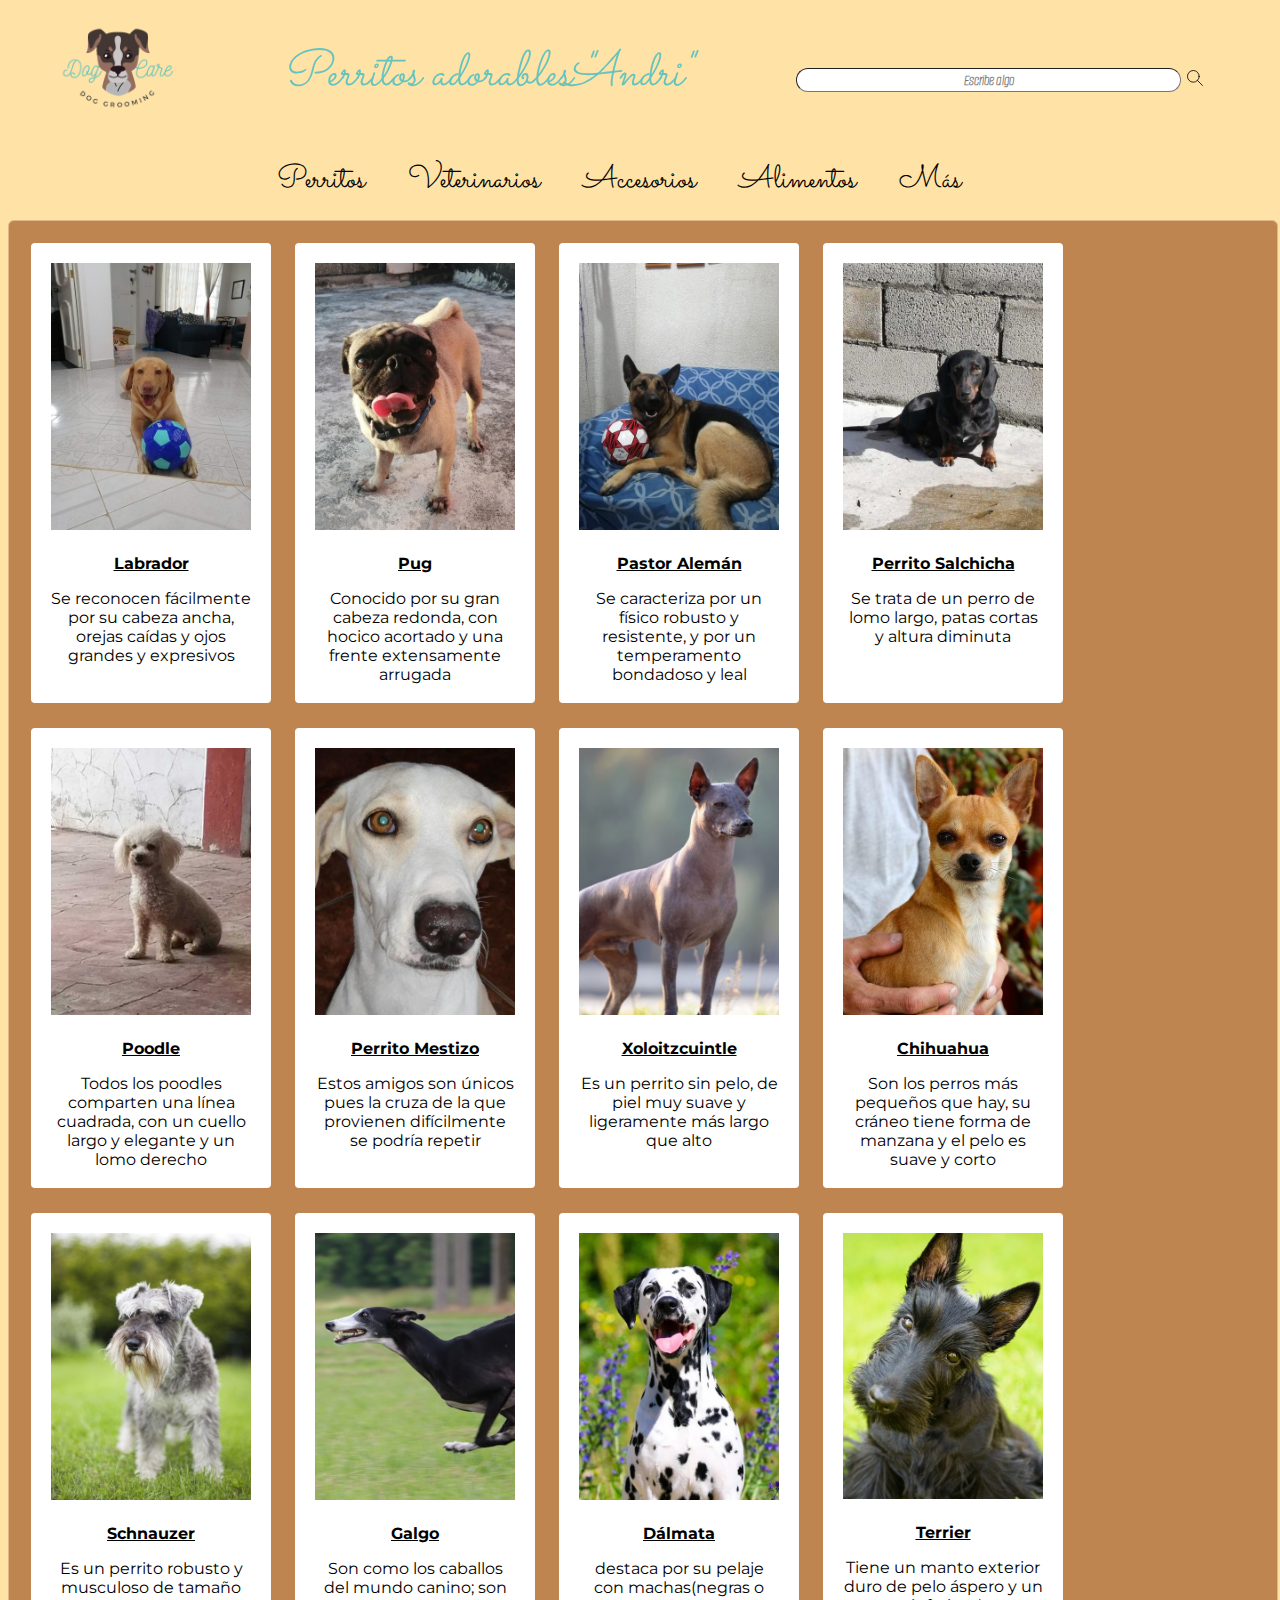
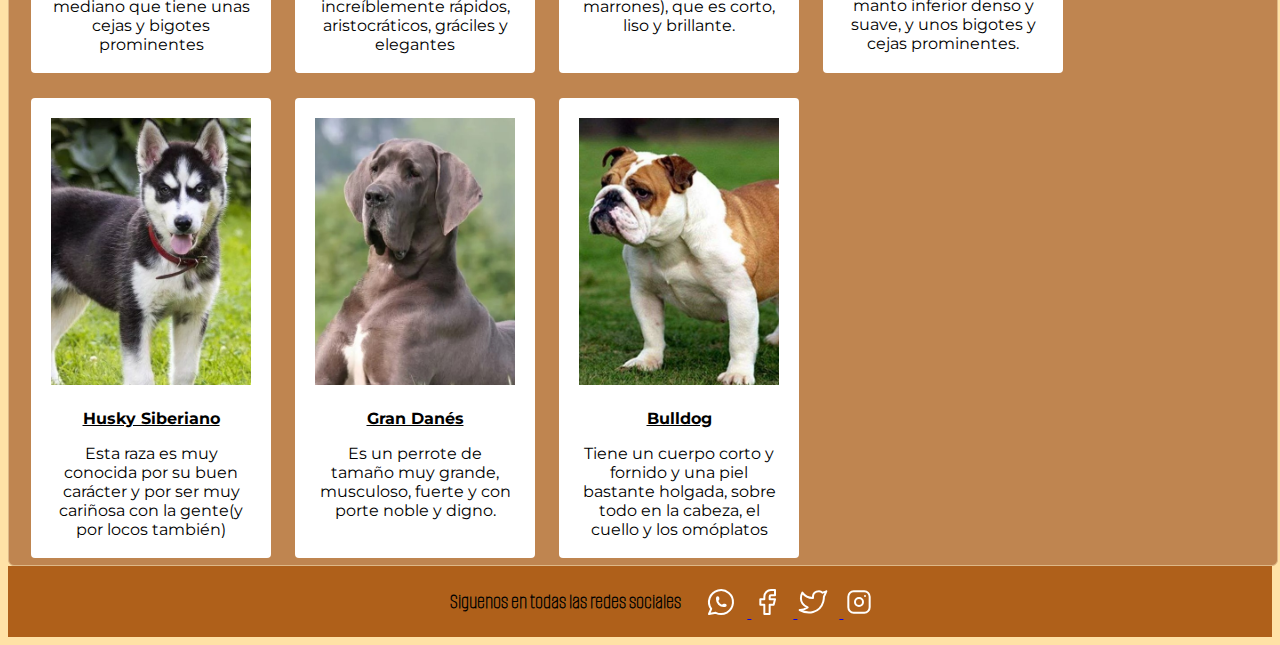
<file: index.html>
<!DOCTYPE html>
<html lang="es">
    <head>
        <meta charset="UTF-8">
        <title>Pagina-Perritos</title>
        <link rel="preconnect" href="https://fonts.googleapis.com">
        <link rel="preconnect" href="https://fonts.gstatic.com" crossorigin>
        <link href="https://fonts.googleapis.com/css2?family=Sacramento&display=swap" rel="stylesheet">
        <link href="https://fonts.googleapis.com/css2?family=Alumni+Sans+Pinstripe&display=swap" rel="stylesheet">
        <link href="https://fonts.googleapis.com/css2?family=Alumni+Sans+Pinstripe&family=Montserrat:wght@200&family=Sacramento&display=swap" rel="stylesheet">
        <link rel="stylesheet" href="style.css">
    </head>
    <body>
        <header>
            <img src="logo.png" alt="Logo de la Pagina">
            <h1 class="titulo-inicial">Perritos adorables "Andri"</h1>
            <input type="text" class="busqueda" placeholder="Escribe algo">
            <svg xmlns="http://www.w3.org/2000/svg" class="icon icon-tabler icon-tabler-search" width="20" height="20" viewBox="0 0 24 24" stroke-width="1" stroke="#000000" fill="none" stroke-linecap="round" stroke-linejoin="round">
                <path stroke="none" d="M0 0h24v24H0z" fill="none"/>
                <circle cx="10" cy="10" r="7" />
                <line x1="21" y1="21" x2="15" y2="15" />
              </svg>
            <nav>
                <ul>
                    <li><a href="index.html">Perritos</a></li>
                    <li><a href="veterinarios.html">Veterinarios</a></li>
                    <li><a href="accesorios.html">Accesorios</a></li>
                    <li><a href="alimentos.html">Alimentos</a></li>
                    <li><a href="MasExtra.html">Más</a></li>
                </ul>
            </nav>
        </header>
        <main>
            <section class="Galeria">
              <div class="tarjeta">
                <img src="imagenes/Labrador.jpg" alt="Max" class="foto">
                <div class="pie">
                  <p><a href="https://www.purina.es/encuentra-mascota/razas-de-perro/labrador-retriever#:~:text=El%20labrador%20es%20un%20perro,negro%20liso%2C%20amarillo%20o%20marr%C3%B3n.">Labrador</a></p>
                  <p>Se reconocen fácilmente por su cabeza ancha, orejas caídas y ojos grandes y expresivos</p>
                </div>
              </div>
              <div class="tarjeta">
                <img src="imagenes/Nina.jpg" alt="Nina" class="foto">
                <div class="pie">
                  <p><a href="https://www.purina-latam.com/cl/purina/nota/perros/caracteristicas-y-curiosidades-de-los-pug#:~:text=El%20Pug%20es%20encantador%2C%20travieso%20y%20cari%C3%B1oso.&text=Aunque%20el%20Pug%20suelta%20pelo,pelaje%20con%20el%20mejor%20aspecto.&text=Sus%20ojos%20suelen%20traerles%20problemas,%C3%BAlceras%20corneales%20y%20ojo%20seco.">Pug</a></p>
                  <p>Conocido por su gran cabeza redonda, con hocico acortado y una frente extensamente arrugada</p>
                </div>
              </div>
              <div class="tarjeta">
                <img src="imagenes/Pastor_aleman.jpg" alt="Thiago" class="foto">
                <div class="pie">
                  <p><a href="https://www.purina.es/encuentra-mascota/razas-de-perro/pastor-aleman#:~:text=Formado%20a%20partir%20de%20diferentes,alem%C3%A1n%20especializado%20en%20esta%20raza.">Pastor Alemán</a></p>
                  <p>Se caracteriza por un físico robusto y resistente, y por un temperamento bondadoso y leal</p>
                </div>
              </div>
              <div class="tarjeta">
                <img src="imagenes/Salchicha.jpg" alt="Misdy" class="foto">
                <div class="pie">
                  <p><a href="https://www.purina-latam.com/mx/purina/nota/perros/dachshund-perro-salchicha#:~:text=Se%20trata%20de%20un%20perro,y%20puede%20presentar%20diversos%20colores.">Perrito Salchicha</a></p>
                  <p>Se trata de un perro de lomo largo, patas cortas y altura diminuta</p>
                </div>
              </div>
              <div class="tarjeta">
                <img src="imagenes/Poddle.jpg" alt="Arenita" class="foto">
                <div class="pie">
                  <p><a href="https://www.purina-latam.com/mx/purina/nota/perros/que-sabes-de-los-perros-poodle">Poodle</a></p>
                  <p>Todos los poodles comparten una línea cuadrada, con un cuello largo y elegante y un lomo derecho</p>
                </div>
              </div>
              <div class="tarjeta">
                <img src="imagenes/holly.jpg" alt="Hollay" class="foto">
                <div class="pie">
                  <p><a href="https://www.purina-latam.com/mx/purina/nota/perros/perros-mestizos-amor-y-responsabilidad">Perrito Mestizo</a></p>
                  <p>Estos amigos son únicos pues la cruza de la que provienen difícilmente se podría repetir</p>
                </div>
              </div>
              <div class="tarjeta">
                <img src="imagenes/xolozcuin.jpeg" alt="Xoloitzcuintle" class="foto">
                <div class="pie">
                  <p><a href="https://www.purina.es/encuentra-mascota/razas-de-perro/xoloitzcuintle-mediano">Xoloitzcuintle</a></p>
                  <p>Es un perrito sin pelo, de piel muy suave y ligeramente más largo que alto</p>
                </div>
              </div>
              <div class="tarjeta">
                <img src="imagenes/chihuahua.jpg" alt="Chihuahua" class="foto">
                <div class="pie">
                  <p><a href="https://www.purina.es/encuentra-mascota/razas-de-perro/chihuahua-de-pelo-suave">Chihuahua</a></p>
                  <p>Son los perros más pequeños que hay, su cráneo tiene forma de manzana y el pelo es suave y corto</p>
                </div>
              </div>
              <div class="tarjeta">
                <img src="imagenes/snauser.jpg" alt="Schnauzer" class="foto">
                <div class="pie">
                  <p><a href="https://www.purina.es/encuentra-mascota/razas-de-perro/schnauzer-estandar">Schnauzer</a></p>
                  <p>Es un perrito robusto y musculoso de tamaño mediano que tiene unas cejas y bigotes prominentes</p>
                </div>
              </div>
              <div class="tarjeta">
                <img src="imagenes/galgo.jpg" alt="Galgo" class="foto">
                <div class="pie">
                  <p><a href="https://www.purina.es/encuentra-mascota/razas-de-perro/galgo">Galgo</a></p>
                  <p>Son como los caballos del mundo canino; son increíblemente rápidos, aristocráticos, gráciles y elegantes</p>
                </div>
              </div>
              <div class="tarjeta">
                <img src="imagenes/dalmata.jpeg" alt="Dálmata" class="foto">
                <div class="pie">
                  <p><a href="https://www.purina.es/encuentra-mascota/razas-de-perro/dalmata">Dálmata</a></p>
                  <p>destaca por su pelaje con machas(negras o marrones), que es corto, liso y brillante.</p>
                </div>
              </div>
              <div class="tarjeta">
                <img src="imagenes/terri.jpg" alt="Terrier" class="foto">
                <div class="pie">
                  <p><a href="https://www.purina.es/encuentra-mascota/razas-de-perro/terrier-escoces">Terrier</a></p>
                  <p>Tiene un manto exterior duro de pelo áspero y un manto inferior denso y suave, y unos bigotes y cejas prominentes.</p>
                </div>
              </div>
              <div class="tarjeta">
                <img src="imagenes/husky.jpeg" alt="Husky" class="foto">
                <div class="pie">
                  <p><a href="https://www.purina.es/encuentra-mascota/razas-de-perro/husky-siberiano">Husky Siberiano</a></p>
                  <p>Esta raza es muy conocida por su buen carácter y por ser muy cariñosa con la gente(y por locos también)</p>
                </div>
              </div>
              <div class="tarjeta">
                <img src="imagenes/gran_danes.jpeg" alt="Gran danés" class="foto">
                <div class="pie">
                  <p><a href="https://www.purina.es/encuentra-mascota/razas-de-perro/gran-danes">Gran Danés</a></p>
                  <p>Es un perrote de tamaño muy grande, musculoso, fuerte y con porte noble y digno.</p>
                </div>
              </div>
              <div class="tarjeta">
                <img src="imagenes/bulldog.jpg" alt="Bulldog" class="foto">
                <div class="pie">
                  <p><a href="https://www.purina.es/encuentra-mascota/razas-de-perro/bulldog#:~:text=El%20Bulldog%20tiene%20un%20cuerpo,cualquiera%20de%20los%20colores%20anteriores.">Bulldog</a></p>
                  <p>Tiene un cuerpo corto y fornido y una piel bastante holgada, sobre todo en la cabeza, el cuello y los omóplatos</p>
                </div>
              </div>
            </section>
        </main>

        <footer>
            <p>Siguenos en todas las redes sociales</p>
             <!--whats-->
            <a href="https://www.whatsapp.com/?lang=es">
             <svg  xmlns="http://www.w3.org/2000/svg" class="icon icon-tabler icon-tabler-brand-whatsapp" width="32" height="32" viewBox="0 0 24 24" stroke-width="1.5" stroke="#ffffff" fill="none" stroke-linecap="round" stroke-linejoin="round">
                <path stroke="none" d="M0 0h24v24H0z" fill="none"/>
                <path d="M3 21l1.65 -3.8a9 9 0 1 1 3.4 2.9l-5.05 .9" />
                <path d="M9 10a0.5 .5 0 0 0 1 0v-1a0.5 .5 0 0 0 -1 0v1a5 5 0 0 0 5 5h1a0.5 .5 0 0 0 0 -1h-1a0.5 .5 0 0 0 0 1" />
              </svg>
            </a>
              <!--fabebook-->
            <a href="https://www.facebook.com/andrea.tovar.184">
              <svg xmlns="http://www.w3.org/2000/svg" class="icon icon-tabler icon-tabler-brand-facebook" width="32" height="32" viewBox="0 0 24 24" stroke-width="1.5" stroke="#ffffff" fill="none" stroke-linecap="round" stroke-linejoin="round">
                <path stroke="none" d="M0 0h24v24H0z" fill="none"/>
                <path d="M7 10v4h3v7h4v-7h3l1 -4h-4v-2a1 1 0 0 1 1 -1h3v-4h-3a5 5 0 0 0 -5 5v2h-3" />
              </svg>
            </a>
              <!--twitteer-->
            <a href="https://twitter.com/?lang=es">
              <svg xmlns="http://www.w3.org/2000/svg" class="icon icon-tabler icon-tabler-brand-twitter" width="32" height="32" viewBox="0 0 24 24" stroke-width="1.5" stroke="#ffffff" fill="none" stroke-linecap="round" stroke-linejoin="round">
                <path stroke="none" d="M0 0h24v24H0z" fill="none"/>
                <path d="M22 4.01c-1 .49 -1.98 .689 -3 .99c-1.121 -1.265 -2.783 -1.335 -4.38 -.737s-2.643 2.06 -2.62 3.737v1c-3.245 .083 -6.135 -1.395 -8 -4c0 0 -4.182 7.433 4 11c-1.872 1.247 -3.739 2.088 -6 2c3.308 1.803 6.913 2.423 10.034 1.517c3.58 -1.04 6.522 -3.723 7.651 -7.742a13.84 13.84 0 0 0 .497 -3.753c-.002 -.249 1.51 -2.772 1.818 -4.013z" />
              </svg>
            </a>
              <!--instagram-->
            <a href="https://www.instagram.com/adrian.e_sosa/?hl=es">
              <svg xmlns="http://www.w3.org/2000/svg" class="icon icon-tabler icon-tabler-brand-instagram" width="32" height="32" viewBox="0 0 24 24" stroke-width="1.5" stroke="#ffffff" fill="none" stroke-linecap="round" stroke-linejoin="round">
                <path stroke="none" d="M0 0h24v24H0z" fill="none"/>
                <rect x="4" y="4" width="16" height="16" rx="4" />
                <circle cx="12" cy="12" r="3" />
                <line x1="16.5" y1="7.5" x2="16.5" y2="7.501" />
              </svg>
            </a>
        </footer>
    </body>
</html>
</file>
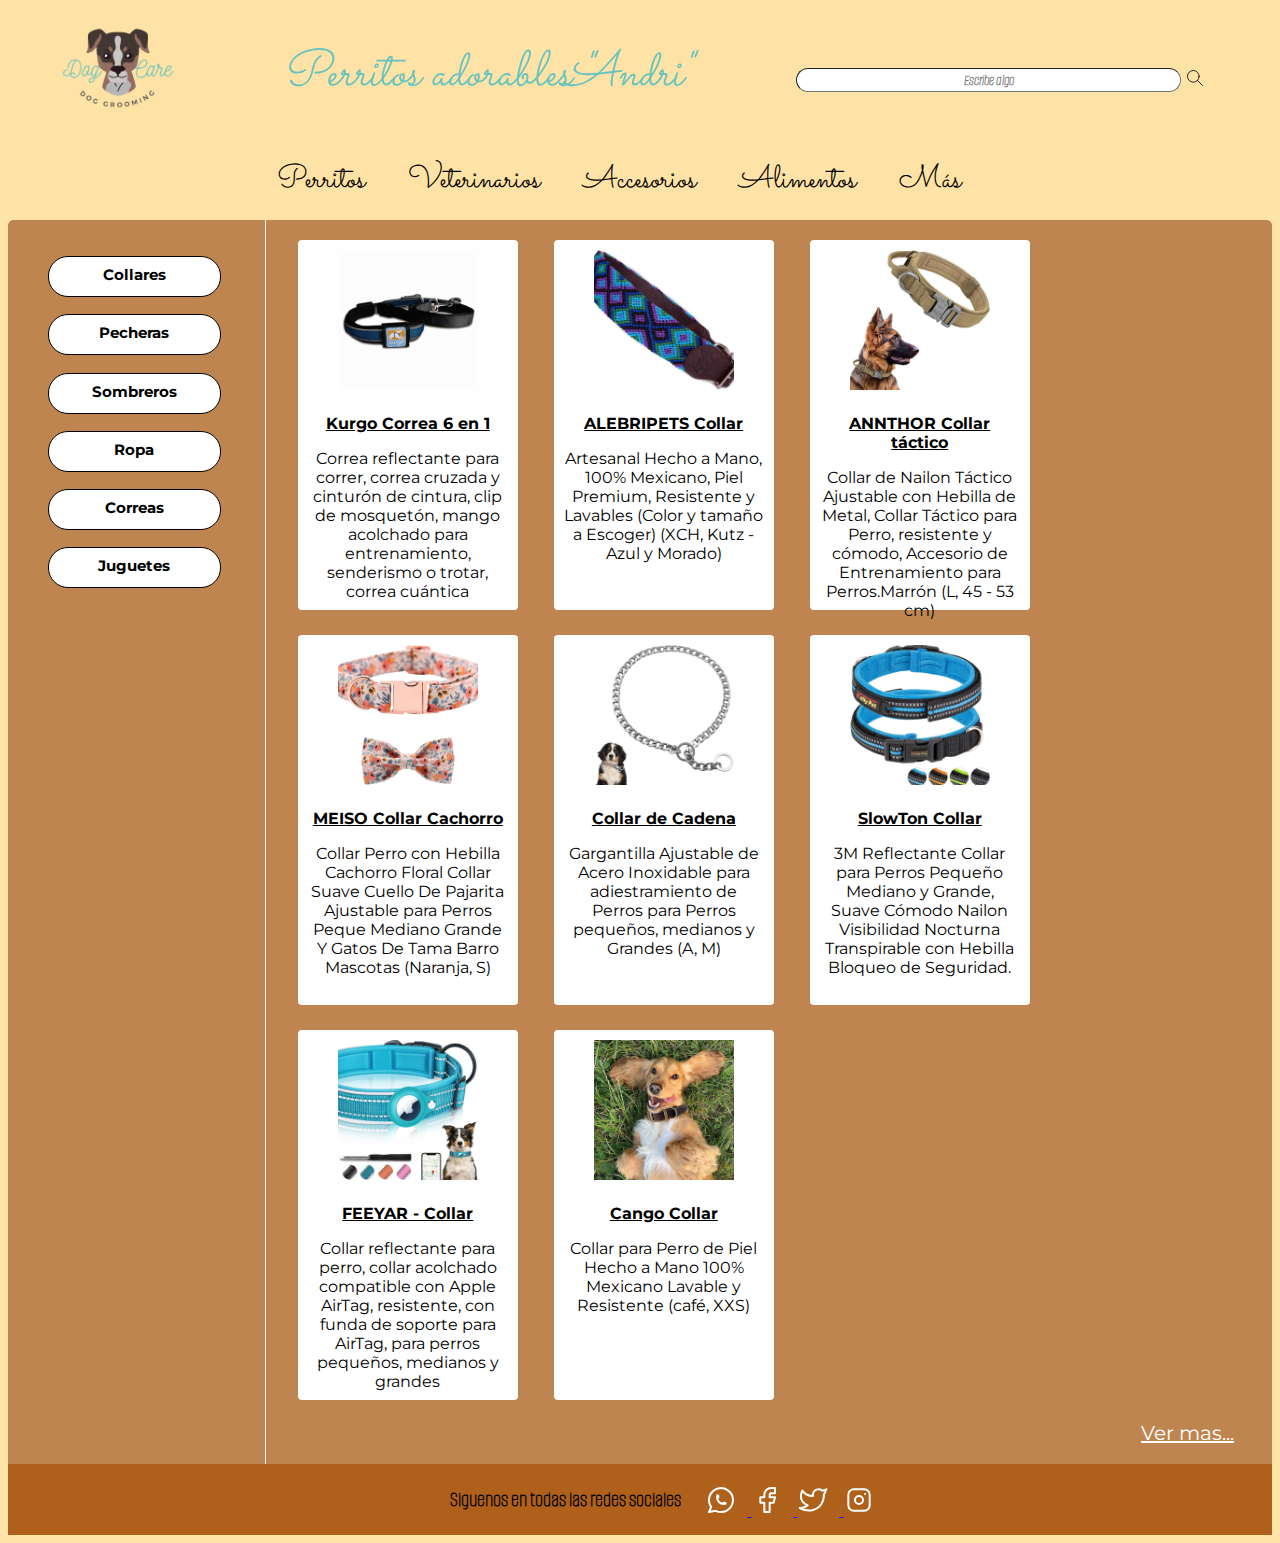
<file: accesorios.html>
<!DOCTYPE html>
<html lang="es">
    <head>
        <meta charset="UTF-8">
        <title>Perritos-Accesorios</title>
        <link rel="preconnect" href="https://fonts.googleapis.com">
        <link rel="preconnect" href="https://fonts.gstatic.com" crossorigin>
        <link href="https://fonts.googleapis.com/css2?family=Sacramento&display=swap" rel="stylesheet">
        <link href="https://fonts.googleapis.com/css2?family=Alumni+Sans+Pinstripe&display=swap" rel="stylesheet">
        <link href="https://fonts.googleapis.com/css2?family=Alumni+Sans+Pinstripe&family=Montserrat:wght@200&family=Sacramento&display=swap" rel="stylesheet">
        <link rel="stylesheet" href="style.css">
    </head>
    <body>
        <header>
            <img src="logo.png" alt="Logo de la Pagina">
            <h1 class="titulo-inicial">Perritos adorables "Andri"</h1>
            <input type="text" class="busqueda" placeholder="Escribe algo">
            <svg xmlns="http://www.w3.org/2000/svg" class="icon icon-tabler icon-tabler-search" width="20" height="20" viewBox="0 0 24 24" stroke-width="1" stroke="#000000" fill="none" stroke-linecap="round" stroke-linejoin="round">
                <path stroke="none" d="M0 0h24v24H0z" fill="none"/>
                <circle cx="10" cy="10" r="7" />
                <line x1="21" y1="21" x2="15" y2="15" />
              </svg>
            <nav>
                <ul>
                    <li><a href="index.html">Perritos</a></li>
                    <li><a href="veterinarios.html">Veterinarios</a></li>
                    <li><a href="accesorios.html">Accesorios</a></li>
                    <li><a href="alimentos.html">Alimentos</a></li>
                    <li><a href="MasExtra.html">Más</a></li>
                </ul>
            </nav>
        </header>
        <main class="boxMain">
            <div class="espacio">
                <div class="menun">
                    <ul>
                      <li><a href="accesorios.html">Collares</a></li>
                      <li><a href="accesorios_pecheras.html">Pecheras</a></li>
                      <li><a href="accesorios_sombreros.html">Sombreros</a></li>
                      <li><a href="accesorios_ropa.html">Ropa</a></li>
                      <li><a href="accesorios_correa.html">Correas</a></li>
                      <li><a href="accesorios_juguetes.html">Juguetes</a></li>
                    </ul>
                </div>
                <div class="ola">
                  <div class="tarjeta_collar">
                    <img src="accesorios/collar1.jpg" alt="Collares" class="foto_collar">
                    <div class="pie_collar">
                      <p><a href="https://www.amazon.com.mx/Kurgo-Quantum-Reflective-Adjustable-Anaranjado/dp/B003NSCCMA">Kurgo Correa 6 en 1</a></p>
                      <p>Correa reflectante para correr, correa cruzada y cinturón de cintura, clip de mosquetón, mango acolchado para entrenamiento, senderismo o trotar, correa cuántica</p>
                    </div>
                  </div>
                  <div class="tarjeta_collar">
                    <img src="accesorios/collar2.jpg" alt="Collares" class="foto_collar">
                    <div class="pie_collar">
                      <p><a href="https://www.amazon.com.mx/dp/B083LSG6Y3/ref=redir_mobile_desktop?_encoding=UTF8&aaxitk=f81abedccdd00a55164479090414e604&content-id=amzn1.sym.e3522b6d-46ad-4dc3-8783-9d576368f1ca%3Aamzn1.sym.e3522b6d-46ad-4dc3-8783-9d576368f1ca&hsa_cr_id=8657493090601&pd_rd_plhdr=t&pd_rd_r=8915bc02-9820-45ee-b433-bf38a3cf7115&pd_rd_w=h27Om&pd_rd_wg=pGPyq&qid=1661990297&ref_=sbx_be_s_sparkle_lsi4d_asin_2_title&sr=1-3-a094db1c-5033-42c6-82a2-587d01f975e8">ALEBRIPETS Collar</a></p>
                      <p>Artesanal Hecho a Mano, 100% Mexicano, Piel Premium, Resistente y Lavables (Color y tamaño a Escoger) (XCH, Kutz - Azul y Morado)</p>
                    </div>
                  </div>
                  <div class="tarjeta_collar">
                    <img src="accesorios/collar3.jpg" alt="Collares" class="foto_collar">
                    <div class="pie_collar">
                      <p><a href="https://www.amazon.com.mx/ANNTHOR-Ajustable-resistente-Accesorio-Entrenamiento/dp/B09LVH8NPW/ref=sr_1_1?__mk_es_MX=%C3%85M%C3%85%C5%BD%C3%95%C3%91&crid=2GBVRNF9UK92P&keywords=collar+perro&qid=1661990297&s=pet-supplies&sprefix=collar+perro%2Cpets%2C172&sr=1-1">ANNTHOR Collar táctico</a></p>
                      <p>Collar de Nailon Táctico Ajustable con Hebilla de Metal, Collar Táctico para Perro, resistente y cómodo, Accesorio de Entrenamiento para Perros.Marrón (L, 45 - 53 cm)</p>
                    </div>
                  </div>
                  <div class="tarjeta_collar">
                    <img src="accesorios/collar4.jpg" alt="Collares" class="foto_collar">
                    <div class="pie_collar">
                      <p><a href="https://www.amazon.com.mx/MEISO-Collares-Cachorros-Cachorro-Ajustable/dp/B095JQP9QH/ref=sr_1_7?__mk_es_MX=%C3%85M%C3%85%C5%BD%C3%95%C3%91&crid=2GBVRNF9UK92P&keywords=collar+perro&qid=1661990297&s=pet-supplies&sprefix=collar+perro%2Cpets%2C172&sr=1-7">MEISO Collar Cachorro</a></p>
                      <p>Collar Perro con Hebilla Cachorro Floral Collar Suave Cuello De Pajarita Ajustable para Perros Peque Mediano Grande Y Gatos De Tama Barro Mascotas (Naranja, S)</p>
                    </div>
                  </div>
                  <div class="tarjeta_collar">
                    <img src="accesorios/collar5.jpg" alt="Collares" class="foto_collar">
                    <div class="pie_collar">
                      <p><a href="https://www.amazon.com.mx/adiestramiento-Gargantilla-Ajustable-Inoxidable-peque%C3%B1os/dp/B09J8LBVP6/ref=sr_1_9?__mk_es_MX=%C3%85M%C3%85%C5%BD%C3%95%C3%91&crid=2GBVRNF9UK92P&keywords=collar+perro&qid=1661990297&s=pet-supplies&sprefix=collar+perro%2Cpets%2C172&sr=1-9">Collar de Cadena</a></p>
                      <p>Gargantilla Ajustable de Acero Inoxidable para adiestramiento de Perros para Perros pequeños, medianos y Grandes (A, M)</p>
                    </div>
                  </div>
                  <div class="tarjeta_collar">
                    <img src="accesorios/collar6.jpg" alt="Collares" class="foto_collar">
                    <div class="pie_collar">
                      <p><a href="https://www.amazon.com.mx/SlowTon-Ajustable-Reflectante-Visibilidad-Transpirable/dp/B09GW1FYBY/ref=d_pb_allspark_dp_sims_pao_desktop_session_based_sccl_2_4/141-7676763-1953229?pd_rd_w=fc5Jp&content-id=amzn1.sym.149331ea-1901-4cd1-b5db-ec38af41db26&pf_rd_p=149331ea-1901-4cd1-b5db-ec38af41db26&pf_rd_r=RNQ9CHEGDZEDFNP6A1AT&pd_rd_wg=TDKgi&pd_rd_r=bb706c11-8b0e-4e3e-a586-a7e860691338&pd_rd_i=B09GW1FYBY&psc=1">SlowTon Collar</a></p>
                      <p>3M Reflectante Collar para Perros Pequeño Mediano y Grande, Suave Cómodo Nailon Visibilidad Nocturna Transpirable con Hebilla Bloqueo de Seguridad.</p>
                    </div>
                  </div>
                  <div class="tarjeta_collar">
                    <img src="accesorios/collar7.jpg" alt="Collares" class="foto_collar">
                    <div class="pie_collar">
                      <p><a href="https://www.amazon.com.mx/FEEYAR-reflectante-resistente-accesorios-ajustables/dp/B09H7QBM3C/ref=zg_bs_12478595011_sccl_40/141-7676763-1953229?pd_rd_i=B099456BKD&psc=1">FEEYAR - Collar</a></p>
                      <p>Collar reflectante para perro, collar acolchado compatible con Apple AirTag, resistente, con funda de soporte para AirTag, para perros pequeños, medianos y grandes</p>
                    </div>
                  </div>
                  <div class="tarjeta_collar">
                    <img src="accesorios/collar8.jpg" alt="Collares" class="foto_collar">
                    <div class="pie_collar">
                      <p><a href="https://www.amazon.com.mx/Cango-Collar-Mexicano-Lavable-Resistente/dp/B08XS5PBS2/ref=zg_bs_12478595011_sccl_45/141-7676763-1953229?pd_rd_i=B0997FVSBT&psc=1">Cango Collar</a></p>
                      <p>Collar para Perro de Piel Hecho a Mano 100% Mexicano Lavable y Resistente (café, XXS)</p>
                    </div>
                  </div>
                  <p><a class="verMasCollares" href="https://www.amazon.com.mx/s?k=collar+para+perro&sprefix=colla%2Caps%2C157&ref=nb_sb_ss_ts-doa-p_1_5">Ver mas...</a></p>
                </div>
            </div>
        </main>
        <footer>
            <p>Siguenos en todas las redes sociales</p>
             <!--whats-->
            <a href="https://www.whatsapp.com/?lang=es">
             <svg  xmlns="http://www.w3.org/2000/svg" class="icon icon-tabler icon-tabler-brand-whatsapp" width="32" height="32" viewBox="0 0 24 24" stroke-width="1.5" stroke="#ffffff" fill="none" stroke-linecap="round" stroke-linejoin="round">
                <path stroke="none" d="M0 0h24v24H0z" fill="none"/>
                <path d="M3 21l1.65 -3.8a9 9 0 1 1 3.4 2.9l-5.05 .9" />
                <path d="M9 10a0.5 .5 0 0 0 1 0v-1a0.5 .5 0 0 0 -1 0v1a5 5 0 0 0 5 5h1a0.5 .5 0 0 0 0 -1h-1a0.5 .5 0 0 0 0 1" />
              </svg>
            </a>
              <!--fabebook-->
            <a href="https://www.facebook.com/andrea.tovar.184">
              <svg xmlns="http://www.w3.org/2000/svg" class="icon icon-tabler icon-tabler-brand-facebook" width="32" height="32" viewBox="0 0 24 24" stroke-width="1.5" stroke="#ffffff" fill="none" stroke-linecap="round" stroke-linejoin="round">
                <path stroke="none" d="M0 0h24v24H0z" fill="none"/>
                <path d="M7 10v4h3v7h4v-7h3l1 -4h-4v-2a1 1 0 0 1 1 -1h3v-4h-3a5 5 0 0 0 -5 5v2h-3" />
              </svg>
            </a>
              <!--twitteer-->
            <a href="https://twitter.com/?lang=es">
              <svg xmlns="http://www.w3.org/2000/svg" class="icon icon-tabler icon-tabler-brand-twitter" width="32" height="32" viewBox="0 0 24 24" stroke-width="1.5" stroke="#ffffff" fill="none" stroke-linecap="round" stroke-linejoin="round">
                <path stroke="none" d="M0 0h24v24H0z" fill="none"/>
                <path d="M22 4.01c-1 .49 -1.98 .689 -3 .99c-1.121 -1.265 -2.783 -1.335 -4.38 -.737s-2.643 2.06 -2.62 3.737v1c-3.245 .083 -6.135 -1.395 -8 -4c0 0 -4.182 7.433 4 11c-1.872 1.247 -3.739 2.088 -6 2c3.308 1.803 6.913 2.423 10.034 1.517c3.58 -1.04 6.522 -3.723 7.651 -7.742a13.84 13.84 0 0 0 .497 -3.753c-.002 -.249 1.51 -2.772 1.818 -4.013z" />
              </svg>
            </a>
              <!--instagram-->
            <a href="https://www.instagram.com/adrian.e_sosa/?hl=es">
              <svg xmlns="http://www.w3.org/2000/svg" class="icon icon-tabler icon-tabler-brand-instagram" width="32" height="32" viewBox="0 0 24 24" stroke-width="1.5" stroke="#ffffff" fill="none" stroke-linecap="round" stroke-linejoin="round">
                <path stroke="none" d="M0 0h24v24H0z" fill="none"/>
                <rect x="4" y="4" width="16" height="16" rx="4" />
                <circle cx="12" cy="12" r="3" />
                <line x1="16.5" y1="7.5" x2="16.5" y2="7.501" />
              </svg>
            </a>
        </footer>
    </body>
</html>
</file>
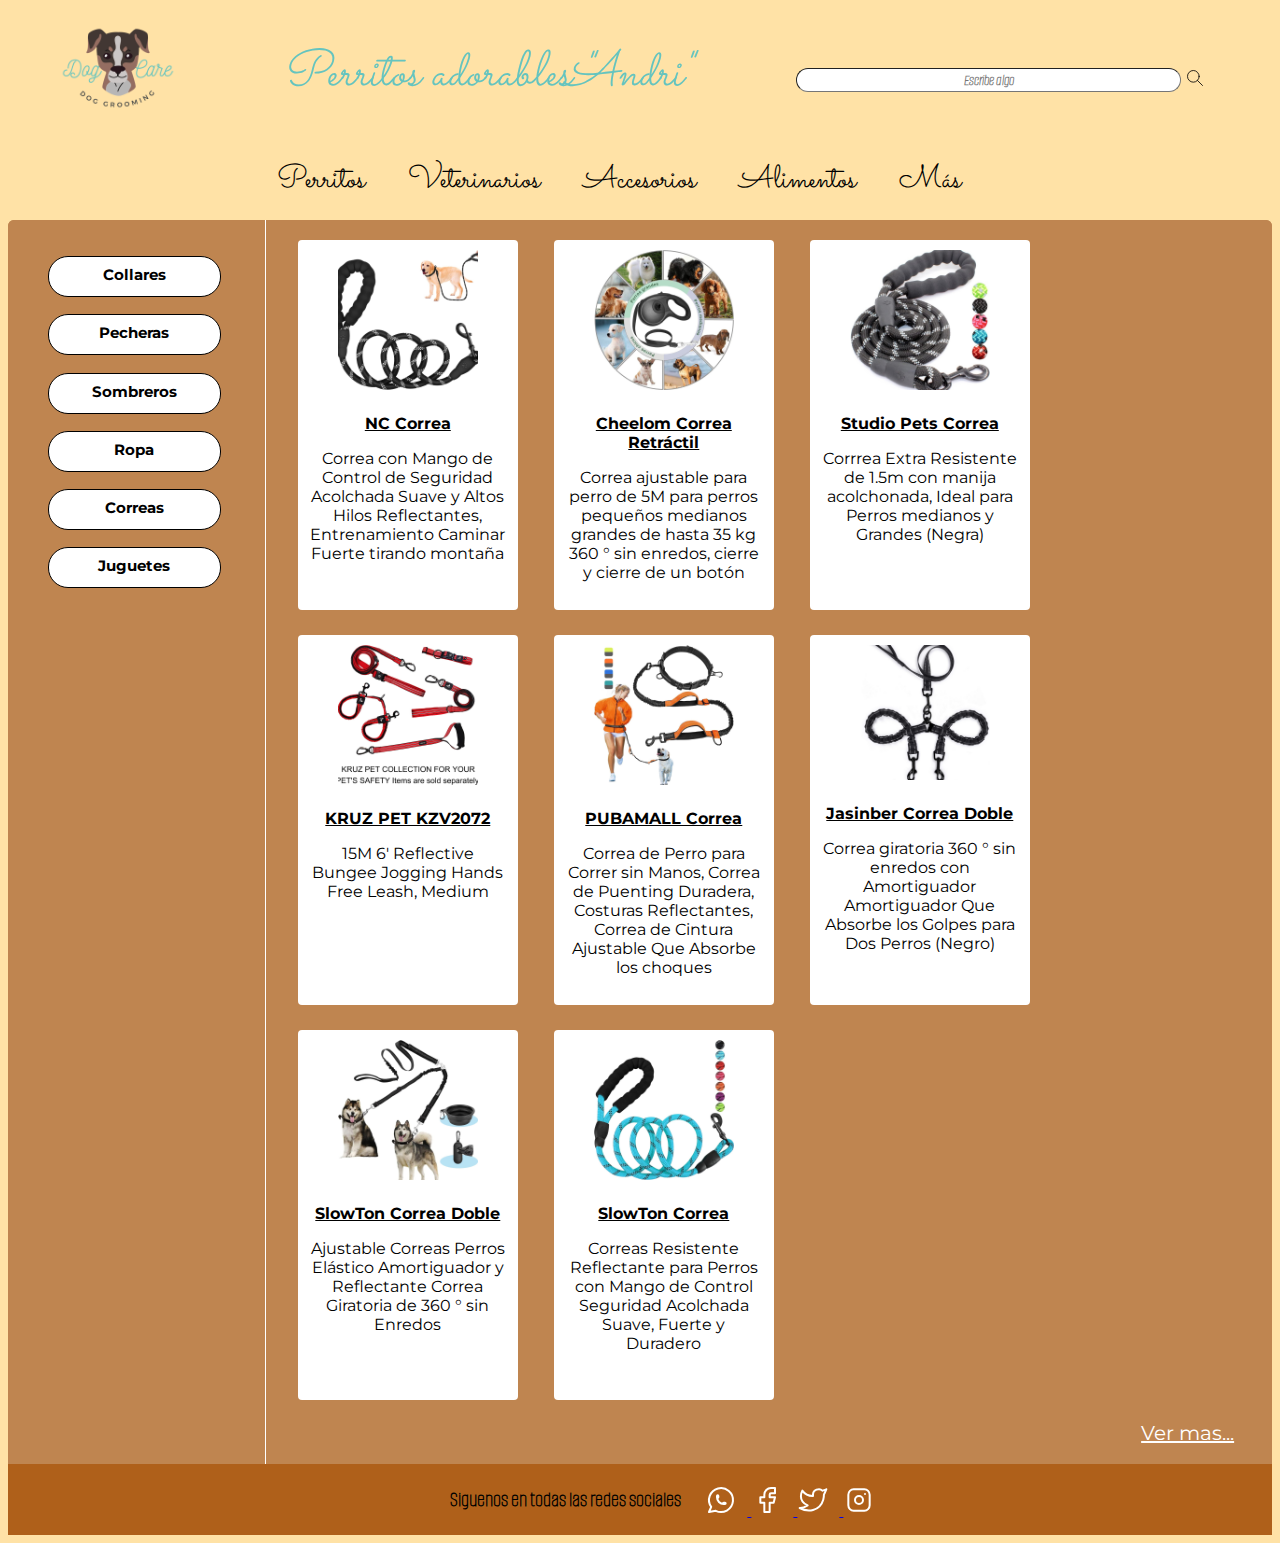
<file: accesorios_correa.html>
<!DOCTYPE html>
<html lang="es">
    <head>
        <meta charset="UTF-8">
        <title>Perritos-Correas</title>
        <link rel="preconnect" href="https://fonts.googleapis.com">
        <link rel="preconnect" href="https://fonts.gstatic.com" crossorigin>
        <link href="https://fonts.googleapis.com/css2?family=Sacramento&display=swap" rel="stylesheet">
        <link href="https://fonts.googleapis.com/css2?family=Alumni+Sans+Pinstripe&display=swap" rel="stylesheet">
        <link href="https://fonts.googleapis.com/css2?family=Alumni+Sans+Pinstripe&family=Montserrat:wght@200&family=Sacramento&display=swap" rel="stylesheet">
        <link rel="stylesheet" href="style.css">
    </head>
    <body>
        <header>
            <img src="logo.png" alt="Logo de la Pagina">
            <h1 class="titulo-inicial">Perritos adorables "Andri"</h1>
            <input type="text" class="busqueda" placeholder="Escribe algo">
            <svg xmlns="http://www.w3.org/2000/svg" class="icon icon-tabler icon-tabler-search" width="20" height="20" viewBox="0 0 24 24" stroke-width="1" stroke="#000000" fill="none" stroke-linecap="round" stroke-linejoin="round">
                <path stroke="none" d="M0 0h24v24H0z" fill="none"/>
                <circle cx="10" cy="10" r="7" />
                <line x1="21" y1="21" x2="15" y2="15" />
              </svg>
            <nav>
                <ul>
                    <li><a href="index.html">Perritos</a></li>
                    <li><a href="veterinarios.html">Veterinarios</a></li>
                    <li><a href="accesorios.html">Accesorios</a></li>
                    <li><a href="alimentos.html">Alimentos</a></li>
                    <li><a href="MasExtra.html">Más</a></li>
                </ul>
            </nav>
        </header>
        <main class="boxMain">
            <div class="espacio">
                <div class="menun">
                    <ul>
                      <li><a href="accesorios.html">Collares</a></li>
                      <li><a href="accesorios_pecheras.html">Pecheras</a></li>
                      <li><a href="accesorios_sombreros.html">Sombreros</a></li>
                      <li><a href="accesorios_ropa.html">Ropa</a></li>
                      <li><a href="accesorios_correa.html">Correas</a></li>
                      <li><a href="accesorios_juguetes.html">Juguetes</a></li>
                    </ul>
                </div>
                <div class="ola">
                  <div class="tarjeta_collar">
                    <img src="accesorios/correa1.jpg" alt="Correas" class="foto_collar">
                    <div class="pie_collar">
                      <p><a href="https://www.amazon.com.mx/Seguridad-Acolchada-Reflectantes-Entrenamiento-Escalada/dp/B098WSTZ8Q/ref=sr_1_1?keywords=correa%2Bpara%2Bperro&qid=1662074292&sprefix=correa%2Bp%2Caps%2C168&sr=8-1&th=1">NC Correa</a></p>
                      <p>Correa con Mango de Control de Seguridad Acolchada Suave y Altos Hilos Reflectantes, Entrenamiento Caminar Fuerte tirando montaña</p>
                    </div>
                  </div>
                  <div class="tarjeta_collar">
                    <img src="accesorios/correa2.jpg" alt="Correa" class="foto_collar">
                    <div class="pie_collar">
                      <p><a href="https://www.amazon.com.mx/Cheelom-Retr%C3%A1ctil-ajustable-dispensador-incluidas/dp/B07W98CD6J/ref=sr_1_2?keywords=correa+para+perro&qid=1662074292&smid=AUU6DY1M7SD1K&sprefix=correa+p%2Caps%2C168&sr=8-2">Cheelom Correa Retráctil</a></p>
                      <p>Correa ajustable para perro de 5M para perros pequeños medianos grandes de hasta 35 kg 360 ° sin enredos, cierre y cierre de un botón</p>
                    </div>
                  </div>
                  <div class="tarjeta_collar">
                    <img src="accesorios/correa3.jpg" alt="Correa" class="foto_collar">
                    <div class="pie_collar">
                      <p><a href="https://www.amazon.com.mx/Studio-pets-Resistente-acolchonada-medianos/dp/B07JJH9XXT/ref=sr_1_3?keywords=correa+para+perro&qid=1662074292&sprefix=correa+p%2Caps%2C168&sr=8-3">Studio Pets Correa</a></p>
                      <p>Corrrea Extra Resistente de 1.5m con manija acolchonada, Ideal para Perros medianos y Grandes (Negra)</p>
                    </div>
                  </div>
                  <div class="tarjeta_collar">
                    <img src="accesorios/correa4.jpg" alt="Correas" class="foto_collar">
                    <div class="pie_collar">
                      <p><a href="https://www.amazon.com.mx/KRUZ-PET-el%C3%A1stico-Reflectante-Correr/dp/B07FTPWQXX/ref=sxin_15_trfob_1_B07FTPWQXX?content-id=amzn1.sym.3d2b79a1-af9c-4951-b74d-01450e9e65a5%3Aamzn1.sym.3d2b79a1-af9c-4951-b74d-01450e9e65a5&cv_ct_cx=correa+para+perro&keywords=correa+para+perro&pd_rd_i=B07FTPWQXX&pd_rd_r=50d16d30-8c93-438a-b276-3715a0d331d7&pd_rd_w=D1TnW&pd_rd_wg=G7GMC&pf_rd_p=3d2b79a1-af9c-4951-b74d-01450e9e65a5&pf_rd_r=9E69YWWFE3XQS6A7PAFF&qid=1662074292&sprefix=correa+p%2Caps%2C168&sr=1-2-88885c67-3e9a-4f61-b390-265a2c73318e">KRUZ PET KZV2072</a></p>
                      <p>15M 6' Reflective Bungee Jogging Hands Free Leash, Medium</p>
                    </div>
                  </div>
                  <div class="tarjeta_collar">
                    <img src="accesorios/correa5.jpg" alt="Correa" class="foto_collar">
                    <div class="pie_collar">
                      <p><a href="https://www.amazon.com.mx/PUBAMALL-Correa-Perro-Correr-Manos/dp/B07FM48Q4Y/ref=sr_1_6?keywords=correa%2Bpara%2Bperro&qid=1662074292&sprefix=correa%2Bp%2Caps%2C168&sr=8-6&th=1">
                      PUBAMALL Correa</a></p>
                      <p>Correa de Perro para Correr sin Manos, Correa de Puenting Duradera, Costuras Reflectantes, Correa de Cintura Ajustable Que Absorbe los choques</p>
                    </div>
                  </div>
                  <div class="tarjeta_collar">
                    <img src="accesorios/correa6.jpg" alt="Correas" class="foto_collar">
                    <div class="pie_collar">
                      <p><a href="https://www.amazon.com.mx/Jasinber-giratoria-enredos-Amortiguador-Absorbe/dp/B07R3JSKPV/ref=sr_1_23?keywords=correa%2Bpara%2Bperro&qid=1662074292&sprefix=correa%2Bp%2Caps%2C168&sr=8-23&th=1">Jasinber Correa Doble</a></p>
                      <p>Correa giratoria 360 ° sin enredos con Amortiguador Amortiguador Que Absorbe los Golpes para Dos Perros (Negro)</p>
                    </div>
                  </div>
                  <div class="tarjeta_collar">
                    <img src="accesorios/correa7.jpg" alt="Correa" class="foto_collar">
                    <div class="pie_collar">
                      <p><a href="https://www.amazon.com.mx/SlowTon-Ajustable-Amortiguador-Reflectante-Dispensador/dp/B09K3W9Q2F/ref=sr_1_27?keywords=correa%2Bpara%2Bperro&qid=1662074292&sprefix=correa%2Bp%2Caps%2C168&sr=8-27&th=1">SlowTon Correa Doble</a></p>
                      <p>Ajustable Correas Perros Elástico Amortiguador y Reflectante Correa Giratoria de 360 ° sin Enredos</p>
                    </div>
                  </div>
                  <div class="tarjeta_collar">
                    <img src="accesorios/correa8.jpg" alt="Correas" class="foto_collar">
                    <div class="pie_collar">
                      <p><a href="https://www.amazon.com.mx/SlowTon-Resistente-Reflectante-Seguridad-Piezes-Azul/dp/B0B3J684TX/ref=zg_bs_12478801011_sccl_2/141-7676763-1953229?pd_rd_i=B07T87B159&th=1">
                        SlowTon Correa</a></p>
                      <p>Correas Resistente Reflectante para Perros con Mango de Control Seguridad Acolchada Suave, Fuerte y Duradero</p>
                    </div>
                  </div>
                  <p><a class="verMasCollares" href="https://www.amazon.com.mx/s?k=correa+para+perro&i=pets&sprefix=corre%2Cpets%2C169&ref=nb_sb_ss_ts-doa-p_1_5">Ver mas...</a></p>
                </div>
            </div>
        </main>
        <footer>
            <p>Siguenos en todas las redes sociales</p>
             <!--whats-->
            <a href="https://www.whatsapp.com/?lang=es">
             <svg  xmlns="http://www.w3.org/2000/svg" class="icon icon-tabler icon-tabler-brand-whatsapp" width="32" height="32" viewBox="0 0 24 24" stroke-width="1.5" stroke="#ffffff" fill="none" stroke-linecap="round" stroke-linejoin="round">
                <path stroke="none" d="M0 0h24v24H0z" fill="none"/>
                <path d="M3 21l1.65 -3.8a9 9 0 1 1 3.4 2.9l-5.05 .9" />
                <path d="M9 10a0.5 .5 0 0 0 1 0v-1a0.5 .5 0 0 0 -1 0v1a5 5 0 0 0 5 5h1a0.5 .5 0 0 0 0 -1h-1a0.5 .5 0 0 0 0 1" />
              </svg>
            </a>
              <!--fabebook-->
            <a href="https://www.facebook.com/andrea.tovar.184">
              <svg xmlns="http://www.w3.org/2000/svg" class="icon icon-tabler icon-tabler-brand-facebook" width="32" height="32" viewBox="0 0 24 24" stroke-width="1.5" stroke="#ffffff" fill="none" stroke-linecap="round" stroke-linejoin="round">
                <path stroke="none" d="M0 0h24v24H0z" fill="none"/>
                <path d="M7 10v4h3v7h4v-7h3l1 -4h-4v-2a1 1 0 0 1 1 -1h3v-4h-3a5 5 0 0 0 -5 5v2h-3" />
              </svg>
            </a>
              <!--twitteer-->
            <a href="https://twitter.com/?lang=es">
              <svg xmlns="http://www.w3.org/2000/svg" class="icon icon-tabler icon-tabler-brand-twitter" width="32" height="32" viewBox="0 0 24 24" stroke-width="1.5" stroke="#ffffff" fill="none" stroke-linecap="round" stroke-linejoin="round">
                <path stroke="none" d="M0 0h24v24H0z" fill="none"/>
                <path d="M22 4.01c-1 .49 -1.98 .689 -3 .99c-1.121 -1.265 -2.783 -1.335 -4.38 -.737s-2.643 2.06 -2.62 3.737v1c-3.245 .083 -6.135 -1.395 -8 -4c0 0 -4.182 7.433 4 11c-1.872 1.247 -3.739 2.088 -6 2c3.308 1.803 6.913 2.423 10.034 1.517c3.58 -1.04 6.522 -3.723 7.651 -7.742a13.84 13.84 0 0 0 .497 -3.753c-.002 -.249 1.51 -2.772 1.818 -4.013z" />
              </svg>
            </a>
              <!--instagram-->
            <a href="https://www.instagram.com/adrian.e_sosa/?hl=es">
              <svg xmlns="http://www.w3.org/2000/svg" class="icon icon-tabler icon-tabler-brand-instagram" width="32" height="32" viewBox="0 0 24 24" stroke-width="1.5" stroke="#ffffff" fill="none" stroke-linecap="round" stroke-linejoin="round">
                <path stroke="none" d="M0 0h24v24H0z" fill="none"/>
                <rect x="4" y="4" width="16" height="16" rx="4" />
                <circle cx="12" cy="12" r="3" />
                <line x1="16.5" y1="7.5" x2="16.5" y2="7.501" />
              </svg>
            </a>
        </footer>
    </body>
</html>
</file>
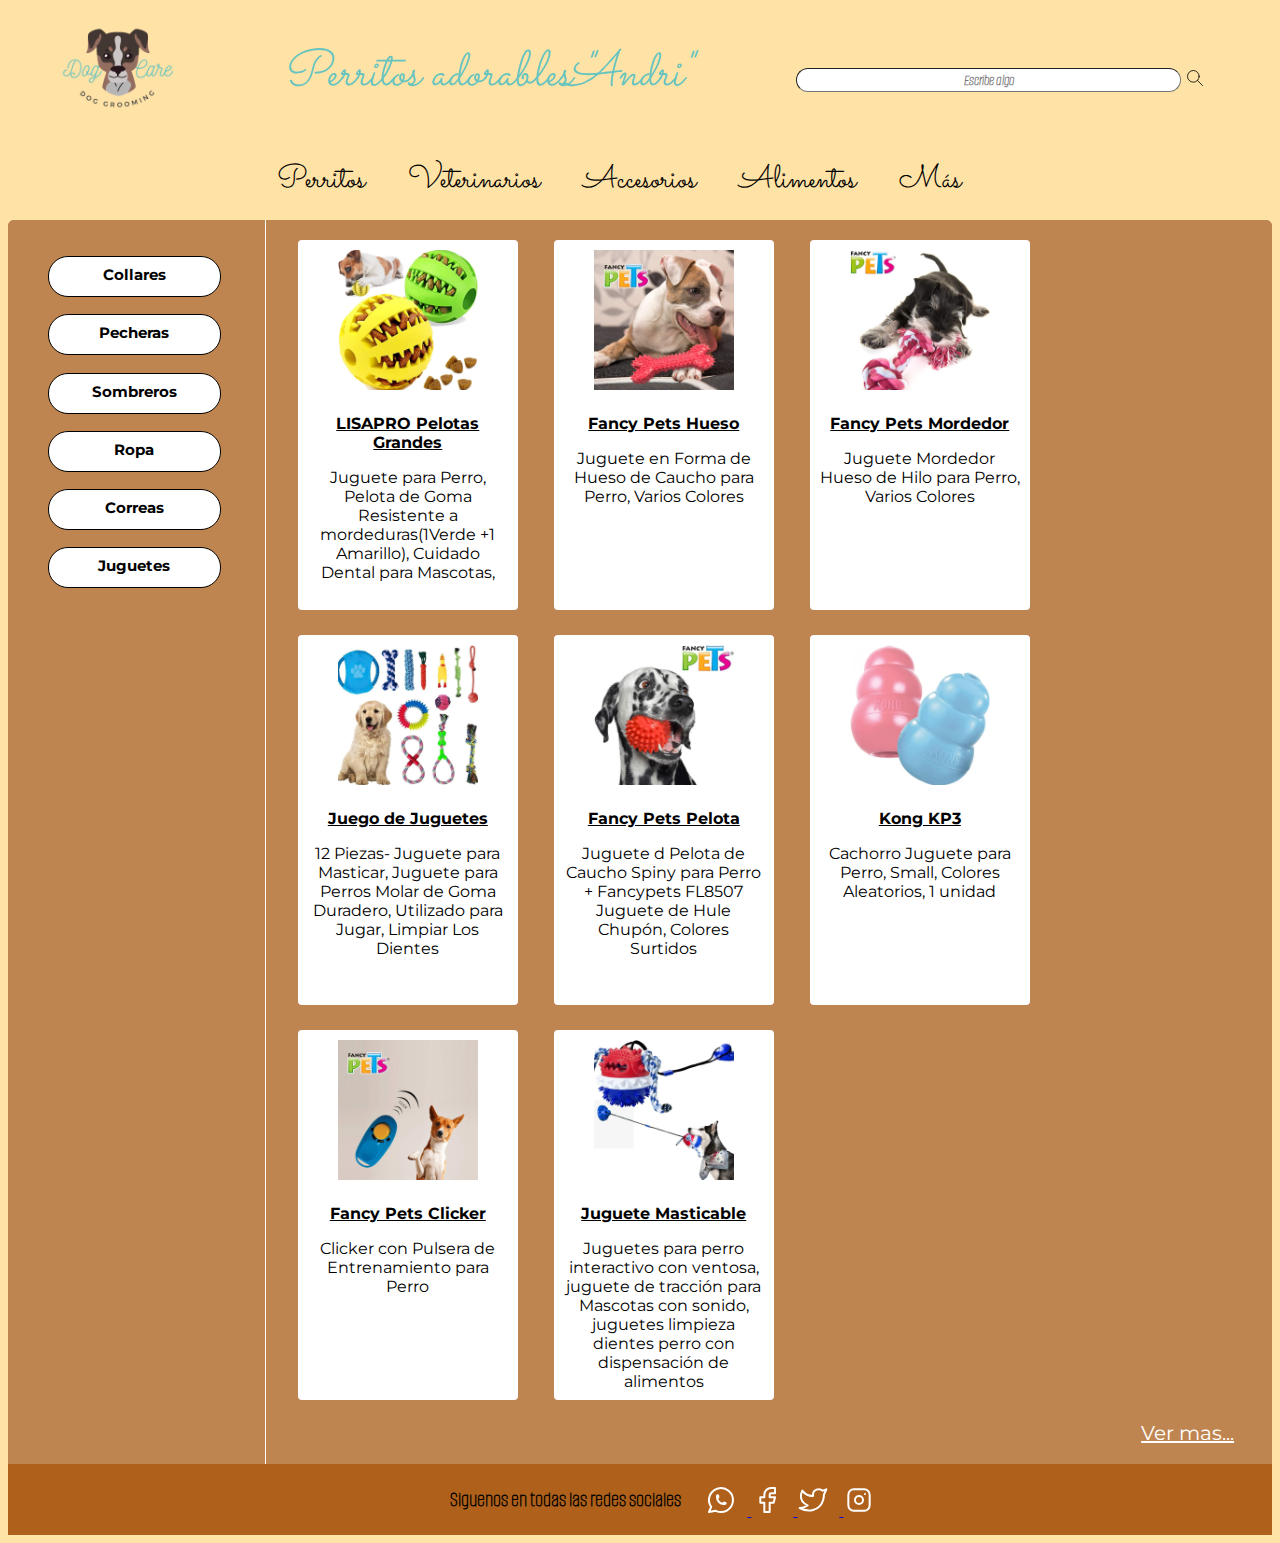
<file: accesorios_juguetes.html>
<!DOCTYPE html>
<html lang="es">
    <head>
        <meta charset="UTF-8">
        <title>Perritos-Juguetes</title>
        <link rel="preconnect" href="https://fonts.googleapis.com">
        <link rel="preconnect" href="https://fonts.gstatic.com" crossorigin>
        <link href="https://fonts.googleapis.com/css2?family=Sacramento&display=swap" rel="stylesheet">
        <link href="https://fonts.googleapis.com/css2?family=Alumni+Sans+Pinstripe&display=swap" rel="stylesheet">
        <link href="https://fonts.googleapis.com/css2?family=Alumni+Sans+Pinstripe&family=Montserrat:wght@200&family=Sacramento&display=swap" rel="stylesheet">
        <link rel="stylesheet" href="style.css">
    </head>
    <body>
        <header>
            <img src="logo.png" alt="Logo de la Pagina">
            <h1 class="titulo-inicial">Perritos adorables "Andri"</h1>
            <input type="text" class="busqueda" placeholder="Escribe algo">
            <svg xmlns="http://www.w3.org/2000/svg" class="icon icon-tabler icon-tabler-search" width="20" height="20" viewBox="0 0 24 24" stroke-width="1" stroke="#000000" fill="none" stroke-linecap="round" stroke-linejoin="round">
                <path stroke="none" d="M0 0h24v24H0z" fill="none"/>
                <circle cx="10" cy="10" r="7" />
                <line x1="21" y1="21" x2="15" y2="15" />
              </svg>
            <nav>
                <ul>
                    <li><a href="index.html">Perritos</a></li>
                    <li><a href="veterinarios.html">Veterinarios</a></li>
                    <li><a href="accesorios.html">Accesorios</a></li>
                    <li><a href="alimentos.html">Alimentos</a></li>
                    <li><a href="MasExtra.html">Más</a></li>
                </ul>
            </nav>
        </header>
        <main class="boxMain">
            <div class="espacio">
                <div class="menun">
                    <ul>
                      <li><a href="accesorios.html">Collares</a></li>
                      <li><a href="accesorios_pecheras.html">Pecheras</a></li>
                      <li><a href="accesorios_sombreros.html">Sombreros</a></li>
                      <li><a href="accesorios_ropa.html">Ropa</a></li>
                      <li><a href="accesorios_correa.html">Correas</a></li>
                      <li><a href="accesorios_juguetes.html">Juguetes</a></li>
                    </ul>
                </div>
                <div class="ola">
                  <div class="tarjeta_collar">
                    <img src="accesorios/toys/toy1.jpg" alt="Juguetes" class="foto_collar">
                    <div class="pie_collar">
                      <p><a href="https://www.amazon.com.mx/LISAPRO-duraderas-funcionales-Resistente-mordeduras/dp/B098X32FQ3/ref=zg_bs_12478598011_sccl_2/141-7676763-1953229?pd_rd_i=B09LQMZGQT&psc=1">LISAPRO Pelotas Grandes</a></p>
                      <p>Juguete para Perro, Pelota de Goma Resistente a mordeduras(1Verde +1 Amarillo), Cuidado Dental para Mascotas, </p>
                    </div>
                  </div>
                  <div class="tarjeta_collar">
                    <img src="accesorios/toys/toy2.jpg" alt="Juguetes" class="foto_collar">
                    <div class="pie_collar">
                      <p><a href="https://www.amazon.com.mx/Fancy-Pets-Juguete-Caucho-Colores/dp/B07NWBQRG5/ref=zg_bs_12478598011_sccl_4/141-7676763-1953229?pd_rd_i=B09ZPNZQ1D&th=1">Fancy Pets Hueso</a></p>
                      <p>Juguete en Forma de Hueso de Caucho para Perro, Varios Colores</p>
                    </div>
                  </div>
                  <div class="tarjeta_collar">
                    <img src="accesorios/toys/toy3.jpg" alt="Juguetes" class="foto_collar">
                    <div class="pie_collar">
                      <p><a href="https://www.amazon.com.mx/Fancy-Juguete-Mordedor-Varios-Colores/dp/B01F8NHBLY/ref=zg_bs_12478598011_sccl_5/141-7676763-1953229?pd_rd_i=B01F8NHBLY&psc=1">Fancy Pets Mordedor</a></p>
                      <p>Juguete Mordedor Hueso de Hilo para Perro, Varios Colores</p>
                    </div>
                  </div>
                  <div class="tarjeta_collar">
                    <img src="accesorios/toys/toy4.jpg" alt="Juguetes" class="foto_collar">
                    <div class="pie_collar">
                      <p><a href="https://www.amazon.com.mx/Juguetes-Masticar-Duradero-Utilizado-Interactivo/dp/B09PNC428Z/ref=zg_bs_12478598011_sccl_6/141-7676763-1953229?pd_rd_i=B09PNC428Z&psc=1">Juego de Juguetes</a></p>
                      <p>12 Piezas- Juguete para Masticar, Juguete para Perros Molar de Goma Duradero, Utilizado para Jugar, Limpiar Los Dientes</p>
                    </div>
                  </div>
                  <div class="tarjeta_collar">
                    <img src="accesorios/toys/toy5.jpg" alt="Juguetes" class="foto_collar">
                    <div class="pie_collar">
                      <p><a href="https://www.amazon.com.mx/Fancy-Pets-Juguete-Fancypets-Surtidos/dp/B0B8NS99GC/ref=zg_bs_12478598011_sccl_7/141-7676763-1953229?pd_rd_i=B0B2R6VZL7&th=1">Fancy Pets Pelota</a></p>
                      <p>Juguete d Pelota de Caucho Spiny para Perro + Fancypets FL8507 Juguete de Hule Chupón, Colores Surtidos</p>
                    </div>
                  </div>
                  <div class="tarjeta_collar">
                    <img src="accesorios/toys/toy6.jpg" alt="Juguetes" class="foto_collar">
                    <div class="pie_collar">
                      <p><a href="https://www.amazon.com.mx/KONG-Cachorro-Juguete-Perro-Small/dp/B0002AR18C/ref=d_pd_sbs_sccl_2_2/141-7676763-1953229?pd_rd_w=JMqx5&content-id=amzn1.sym.4450e481-2ae9-40d0-b720-55c1b58ea725&pf_rd_p=4450e481-2ae9-40d0-b720-55c1b58ea725&pf_rd_r=FHTBNSGS9KX0MFGT25H7&pd_rd_wg=WzdXQ&pd_rd_r=321a87bb-50ee-49a8-9074-008e46fe4483&pd_rd_i=B0002AR18C&psc=1">Kong KP3</a></p>
                      <p>Cachorro Juguete para Perro, Small, Colores Aleatorios, 1 unidad</p>
                    </div>
                  </div>
                  <div class="tarjeta_collar">
                    <img src="accesorios/toys/toy7.jpg" alt="Juguetes" class="foto_collar">
                    <div class="pie_collar">
                      <p><a href="https://www.amazon.com.mx/Fancy-Pets-Clicker-para-Entrenamiento/dp/B07MCMHP39/ref=zg_bs_12478598011_sccl_9/141-7676763-1953229?pd_rd_i=B09ZPTJN8Q&th=1">Fancy Pets Clicker</a></p>
                      <p>Clicker con Pulsera de Entrenamiento para Perro</p>
                    </div>
                  </div>
                  <div class="tarjeta_collar">
                    <img src="accesorios/toys/toy8.jpg" alt="Juguetes" class="foto_collar">
                    <div class="pie_collar">
                      <p><a href="https://www.amazon.com.mx/masticable-indestructible-interactivo-dispensaci%C3%B3n-alimentos/dp/B098WYGSDG/ref=zg_bs_12478598011_sccl_11/141-7676763-1953229?pd_rd_i=B09WMBHXZW&th=1">Juguete Masticable</a></p>
                      <p>Juguetes para perro interactivo con ventosa, juguete de tracción para Mascotas con sonido, juguetes limpieza dientes perro con dispensación de alimentos</p>
                    </div>
                  </div>
                  <p><a class="verMasCollares" href="https://www.amazon.com.mx/gp/bestsellers/pet-supplies/12478598011/ref=zg_bs_nav_pet-supplies_2_12478521011">Ver mas...</a></p>
                </div>
            </div>
        </main>
        <footer>
            <p>Siguenos en todas las redes sociales</p>
             <!--whats-->
            <a href="https://www.whatsapp.com/?lang=es">
             <svg  xmlns="http://www.w3.org/2000/svg" class="icon icon-tabler icon-tabler-brand-whatsapp" width="32" height="32" viewBox="0 0 24 24" stroke-width="1.5" stroke="#ffffff" fill="none" stroke-linecap="round" stroke-linejoin="round">
                <path stroke="none" d="M0 0h24v24H0z" fill="none"/>
                <path d="M3 21l1.65 -3.8a9 9 0 1 1 3.4 2.9l-5.05 .9" />
                <path d="M9 10a0.5 .5 0 0 0 1 0v-1a0.5 .5 0 0 0 -1 0v1a5 5 0 0 0 5 5h1a0.5 .5 0 0 0 0 -1h-1a0.5 .5 0 0 0 0 1" />
              </svg>
            </a>
              <!--fabebook-->
            <a href="https://www.facebook.com/andrea.tovar.184">
              <svg xmlns="http://www.w3.org/2000/svg" class="icon icon-tabler icon-tabler-brand-facebook" width="32" height="32" viewBox="0 0 24 24" stroke-width="1.5" stroke="#ffffff" fill="none" stroke-linecap="round" stroke-linejoin="round">
                <path stroke="none" d="M0 0h24v24H0z" fill="none"/>
                <path d="M7 10v4h3v7h4v-7h3l1 -4h-4v-2a1 1 0 0 1 1 -1h3v-4h-3a5 5 0 0 0 -5 5v2h-3" />
              </svg>
            </a>
              <!--twitteer-->
            <a href="https://twitter.com/?lang=es">
              <svg xmlns="http://www.w3.org/2000/svg" class="icon icon-tabler icon-tabler-brand-twitter" width="32" height="32" viewBox="0 0 24 24" stroke-width="1.5" stroke="#ffffff" fill="none" stroke-linecap="round" stroke-linejoin="round">
                <path stroke="none" d="M0 0h24v24H0z" fill="none"/>
                <path d="M22 4.01c-1 .49 -1.98 .689 -3 .99c-1.121 -1.265 -2.783 -1.335 -4.38 -.737s-2.643 2.06 -2.62 3.737v1c-3.245 .083 -6.135 -1.395 -8 -4c0 0 -4.182 7.433 4 11c-1.872 1.247 -3.739 2.088 -6 2c3.308 1.803 6.913 2.423 10.034 1.517c3.58 -1.04 6.522 -3.723 7.651 -7.742a13.84 13.84 0 0 0 .497 -3.753c-.002 -.249 1.51 -2.772 1.818 -4.013z" />
              </svg>
            </a>
              <!--instagram-->
            <a href="https://www.instagram.com/adrian.e_sosa/?hl=es">
              <svg xmlns="http://www.w3.org/2000/svg" class="icon icon-tabler icon-tabler-brand-instagram" width="32" height="32" viewBox="0 0 24 24" stroke-width="1.5" stroke="#ffffff" fill="none" stroke-linecap="round" stroke-linejoin="round">
                <path stroke="none" d="M0 0h24v24H0z" fill="none"/>
                <rect x="4" y="4" width="16" height="16" rx="4" />
                <circle cx="12" cy="12" r="3" />
                <line x1="16.5" y1="7.5" x2="16.5" y2="7.501" />
              </svg>
            </a>
        </footer>
    </body>
</html>
</file>
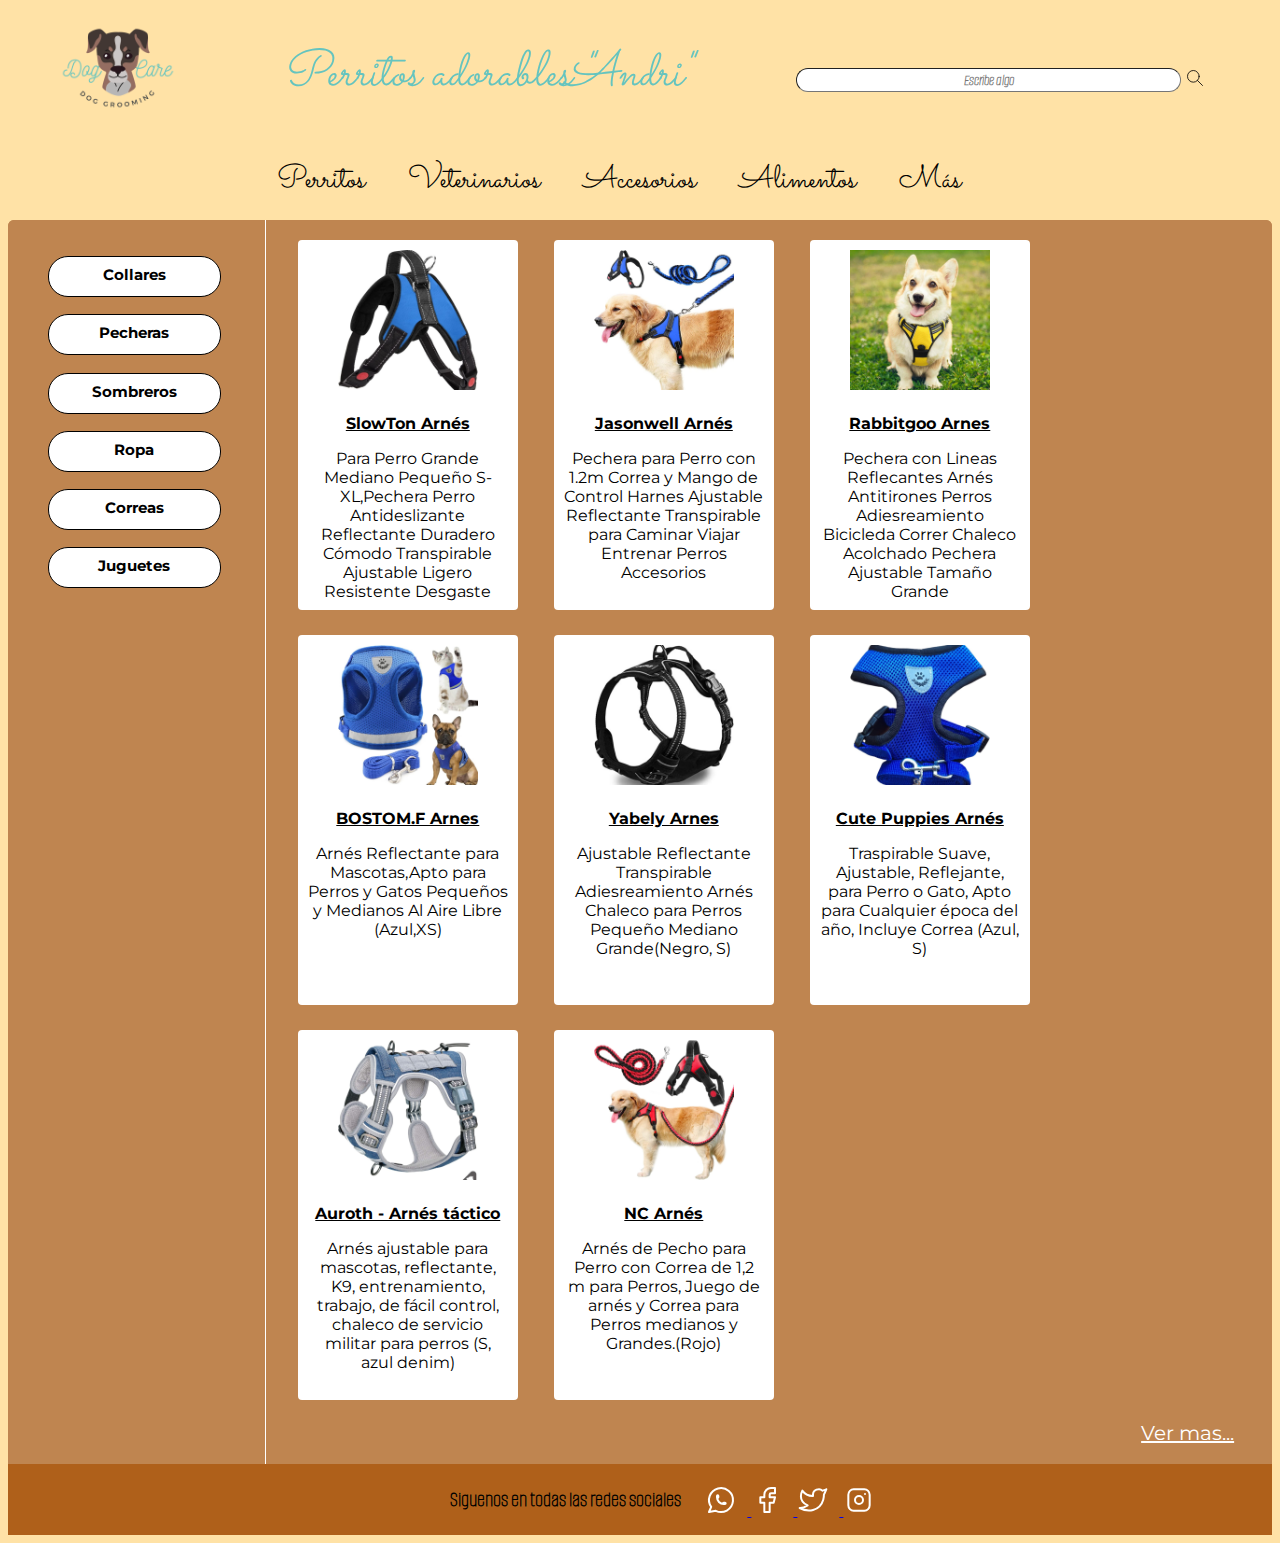
<file: accesorios_pecheras.html>
<!DOCTYPE html>
<html lang="es">
    <head>
        <meta charset="UTF-8">
        <title>Perritos-Pecheras</title>
        <link rel="preconnect" href="https://fonts.googleapis.com">
        <link rel="preconnect" href="https://fonts.gstatic.com" crossorigin>
        <link href="https://fonts.googleapis.com/css2?family=Sacramento&display=swap" rel="stylesheet">
        <link href="https://fonts.googleapis.com/css2?family=Alumni+Sans+Pinstripe&display=swap" rel="stylesheet">
        <link href="https://fonts.googleapis.com/css2?family=Alumni+Sans+Pinstripe&family=Montserrat:wght@200&family=Sacramento&display=swap" rel="stylesheet">
        <link rel="stylesheet" href="style.css">
    </head>
    <body>
        <header>
            <img src="logo.png" alt="Logo de la Pagina">
            <h1 class="titulo-inicial">Perritos adorables "Andri"</h1>
            <input type="text" class="busqueda" placeholder="Escribe algo">
            <svg xmlns="http://www.w3.org/2000/svg" class="icon icon-tabler icon-tabler-search" width="20" height="20" viewBox="0 0 24 24" stroke-width="1" stroke="#000000" fill="none" stroke-linecap="round" stroke-linejoin="round">
                <path stroke="none" d="M0 0h24v24H0z" fill="none"/>
                <circle cx="10" cy="10" r="7" />
                <line x1="21" y1="21" x2="15" y2="15" />
              </svg>
            <nav>
                <ul>
                    <li><a href="index.html">Perritos</a></li>
                    <li><a href="veterinarios.html">Veterinarios</a></li>
                    <li><a href="accesorios.html">Accesorios</a></li>
                    <li><a href="alimentos.html">Alimentos</a></li>
                    <li><a href="MasExtra.html">Más</a></li>
                </ul>
            </nav>
        </header>
        <main class="boxMain">
            <div class="espacio">
                <div class="menun">
                    <ul>
                      <li><a href="accesorios.html">Collares</a></li>
                      <li><a href="accesorios_pecheras.html">Pecheras</a></li>
                      <li><a href="accesorios_sombreros.html">Sombreros</a></li>
                      <li><a href="accesorios_ropa.html">Ropa</a></li>
                      <li><a href="accesorios_correa.html">Correas</a></li>
                      <li><a href="accesorios_juguetes.html">Juguetes</a></li>
                    </ul>
                </div>
                <div class="ola">
                  <div class="tarjeta_collar">
                    <img src="accesorios/pechera1.jpg" alt="Collares" class="foto_collar">
                    <div class="pie_collar">
                      <p><a href="https://www.amazon.com.mx/SlowTon-Antideslizante-Reflectante-Transpirable-Entrenamiento/dp/B09P9ZTM4Y/ref=zg_bs_12478595011_sccl_1/141-7676763-1953229?pd_rd_i=B07LBCXRPX&psc=1">SlowTon Arnés</a></p>
                      <p>Para Perro Grande Mediano Pequeño S-XL,Pechera Perro Antideslizante Reflectante Duradero Cómodo Transpirable Ajustable Ligero Resistente Desgaste</p>
                    </div>
                  </div>
                  <div class="tarjeta_collar">
                    <img src="accesorios/pechera2.jpg" alt="Collares" class="foto_collar">
                    <div class="pie_collar">
                      <p><a href="https://www.amazon.com.mx/Jasonwell-Ajustable-Reflectante-Transpirable-Accesorios/dp/B09YLQ6L73/ref=zg_bs_12478595011_sccl_2/141-7676763-1953229?pd_rd_i=B07T9J1Q3V&th=1">Jasonwell Arnés</a></p>
                      <p>Pechera para Perro con 1.2m Correa y Mango de Control Harnes Ajustable Reflectante Transpirable para Caminar Viajar Entrenar Perros Accesorios</p>
                    </div>
                  </div>
                  <div class="tarjeta_collar">
                    <img src="accesorios/pechera3.jpg" alt="Collares" class="foto_collar">
                    <div class="pie_collar">
                      <p><a href="https://www.amazon.com.mx/Rabbitgoo-Reflecantes-Antitirones-Adiesreamiento-Bicicleda/dp/B0895CCYVR/ref=zg_bs_12478595011_sccl_3/141-7676763-1953229?pd_rd_i=B084WRJRF1&th=1">Rabbitgoo Arnes</a></p>
                      <p>Pechera con Lineas Reflecantes Arnés Antitirones Perros Adiesreamiento Bicicleda Correr Chaleco Acolchado Pechera Ajustable Tamaño Grande</p>
                    </div>
                  </div>
                  <div class="tarjeta_collar">
                    <img src="accesorios/pechera4.jpg" alt="Collares" class="foto_collar">
                    <div class="pie_collar">
                      <p><a href="https://www.amazon.com.mx/BOSTOM-F-Reflectante-Mascotas-Peque%C3%B1os-Medianos/dp/B09KZVRJ2X/ref=zg_bs_12478595011_sccl_5/141-7676763-1953229?pd_rd_i=B09KZMWSG3&psc=1">BOSTOM.F Arnes</a></p>
                      <p>Arnés Reflectante para Mascotas,Apto para Perros y Gatos Pequeños y Medianos Al Aire Libre (Azul,XS)</p>
                    </div>
                  </div>
                  <div class="tarjeta_collar">
                    <img src="accesorios/pechera5.jpg" alt="Collares" class="foto_collar">
                    <div class="pie_collar">
                      <p><a href="https://www.amazon.com.mx/Yabely-Pecho%EF%BC%8CAjustable-Reflectante-Transpirable-Adiesreamiento/dp/B094JZ8CFK/ref=zg_bs_12478595011_sccl_8/141-7676763-1953229?pd_rd_i=B094JY8WG5&th=1">Yabely Arnes</a></p>
                      <p>Ajustable Reflectante Transpirable Adiesreamiento Arnés Chaleco para Perros Pequeño Mediano Grande(Negro, S)</p>
                    </div>
                  </div>
                  <div class="tarjeta_collar">
                    <img src="accesorios/pechera6.jpg" alt="Collares" class="foto_collar">
                    <div class="pie_collar">
                      <p><a href="https://www.amazon.com.mx/Cute-Puppies-Traspirable-Ajustable-Reflejante/dp/B095SWZ8HT/ref=zg_bs_12478595011_sccl_11/141-7676763-1953229?pd_rd_i=B095SY3DDT&th=1">Cute Puppies Arnés</a></p>
                      <p>Traspirable Suave, Ajustable, Reflejante, para Perro o Gato, Apto para Cualquier época del año, Incluye Correa (Azul, S)</p>
                    </div>
                  </div>
                  <div class="tarjeta_collar">
                    <img src="accesorios/pechera7.jpg" alt="Collares" class="foto_collar">
                    <div class="pie_collar">
                      <p><a href="https://www.amazon.com.mx/Auroth-entrenamiento-reflectante-mascotas-facilita/dp/B08TWHKYQZ/ref=zg_bs_12478595011_sccl_14/141-7676763-1953229?pd_rd_i=B083V4PDSV&th=1">Auroth - Arnés táctico</a></p>
                      <p>Arnés ajustable para mascotas, reflectante, K9, entrenamiento, trabajo, de fácil control, chaleco de servicio militar para perros (S, azul denim)</p>
                    </div>
                  </div>
                  <div class="tarjeta_collar">
                    <img src="accesorios/pechera8.jpg" alt="Collares" class="foto_collar">
                    <div class="pie_collar">
                      <p><a href="https://www.amazon.com.mx/Arn%C3%A9s-Perros-Correa-medianos-Grandes/dp/B09C5V2S9F/ref=zg_bs_12478595011_sccl_17/141-7676763-1953229?pd_rd_i=B09C5RZSJ5&th=1">NC Arnés</a></p>
                      <p>Arnés de Pecho para Perro con Correa de 1,2 m para Perros, Juego de arnés y Correa para Perros medianos y Grandes.(Rojo)</p>
                    </div>
                  </div>
                  <p><a class="verMasCollares" href="https://www.amazon.com.mx/s?k=pechera+para+perro&i=pets&crid=2APQ54X5RZPSS&sprefix=pecher%2Cpets%2C207&ref=nb_sb_ss_ts-doa-p_1_6">Ver mas...</a></p>
                </div>
            </div>
        </main>
        <footer>
            <p>Siguenos en todas las redes sociales</p>
             <!--whats-->
            <a href="https://www.whatsapp.com/?lang=es">
             <svg  xmlns="http://www.w3.org/2000/svg" class="icon icon-tabler icon-tabler-brand-whatsapp" width="32" height="32" viewBox="0 0 24 24" stroke-width="1.5" stroke="#ffffff" fill="none" stroke-linecap="round" stroke-linejoin="round">
                <path stroke="none" d="M0 0h24v24H0z" fill="none"/>
                <path d="M3 21l1.65 -3.8a9 9 0 1 1 3.4 2.9l-5.05 .9" />
                <path d="M9 10a0.5 .5 0 0 0 1 0v-1a0.5 .5 0 0 0 -1 0v1a5 5 0 0 0 5 5h1a0.5 .5 0 0 0 0 -1h-1a0.5 .5 0 0 0 0 1" />
              </svg>
            </a>
              <!--fabebook-->
            <a href="https://www.facebook.com/andrea.tovar.184">
              <svg xmlns="http://www.w3.org/2000/svg" class="icon icon-tabler icon-tabler-brand-facebook" width="32" height="32" viewBox="0 0 24 24" stroke-width="1.5" stroke="#ffffff" fill="none" stroke-linecap="round" stroke-linejoin="round">
                <path stroke="none" d="M0 0h24v24H0z" fill="none"/>
                <path d="M7 10v4h3v7h4v-7h3l1 -4h-4v-2a1 1 0 0 1 1 -1h3v-4h-3a5 5 0 0 0 -5 5v2h-3" />
              </svg>
            </a>
              <!--twitteer-->
            <a href="https://twitter.com/?lang=es">
              <svg xmlns="http://www.w3.org/2000/svg" class="icon icon-tabler icon-tabler-brand-twitter" width="32" height="32" viewBox="0 0 24 24" stroke-width="1.5" stroke="#ffffff" fill="none" stroke-linecap="round" stroke-linejoin="round">
                <path stroke="none" d="M0 0h24v24H0z" fill="none"/>
                <path d="M22 4.01c-1 .49 -1.98 .689 -3 .99c-1.121 -1.265 -2.783 -1.335 -4.38 -.737s-2.643 2.06 -2.62 3.737v1c-3.245 .083 -6.135 -1.395 -8 -4c0 0 -4.182 7.433 4 11c-1.872 1.247 -3.739 2.088 -6 2c3.308 1.803 6.913 2.423 10.034 1.517c3.58 -1.04 6.522 -3.723 7.651 -7.742a13.84 13.84 0 0 0 .497 -3.753c-.002 -.249 1.51 -2.772 1.818 -4.013z" />
              </svg>
            </a>
              <!--instagram-->
            <a href="https://www.instagram.com/adrian.e_sosa/?hl=es">
              <svg xmlns="http://www.w3.org/2000/svg" class="icon icon-tabler icon-tabler-brand-instagram" width="32" height="32" viewBox="0 0 24 24" stroke-width="1.5" stroke="#ffffff" fill="none" stroke-linecap="round" stroke-linejoin="round">
                <path stroke="none" d="M0 0h24v24H0z" fill="none"/>
                <rect x="4" y="4" width="16" height="16" rx="4" />
                <circle cx="12" cy="12" r="3" />
                <line x1="16.5" y1="7.5" x2="16.5" y2="7.501" />
              </svg>
            </a>
        </footer>
    </body>
</html>
</file>
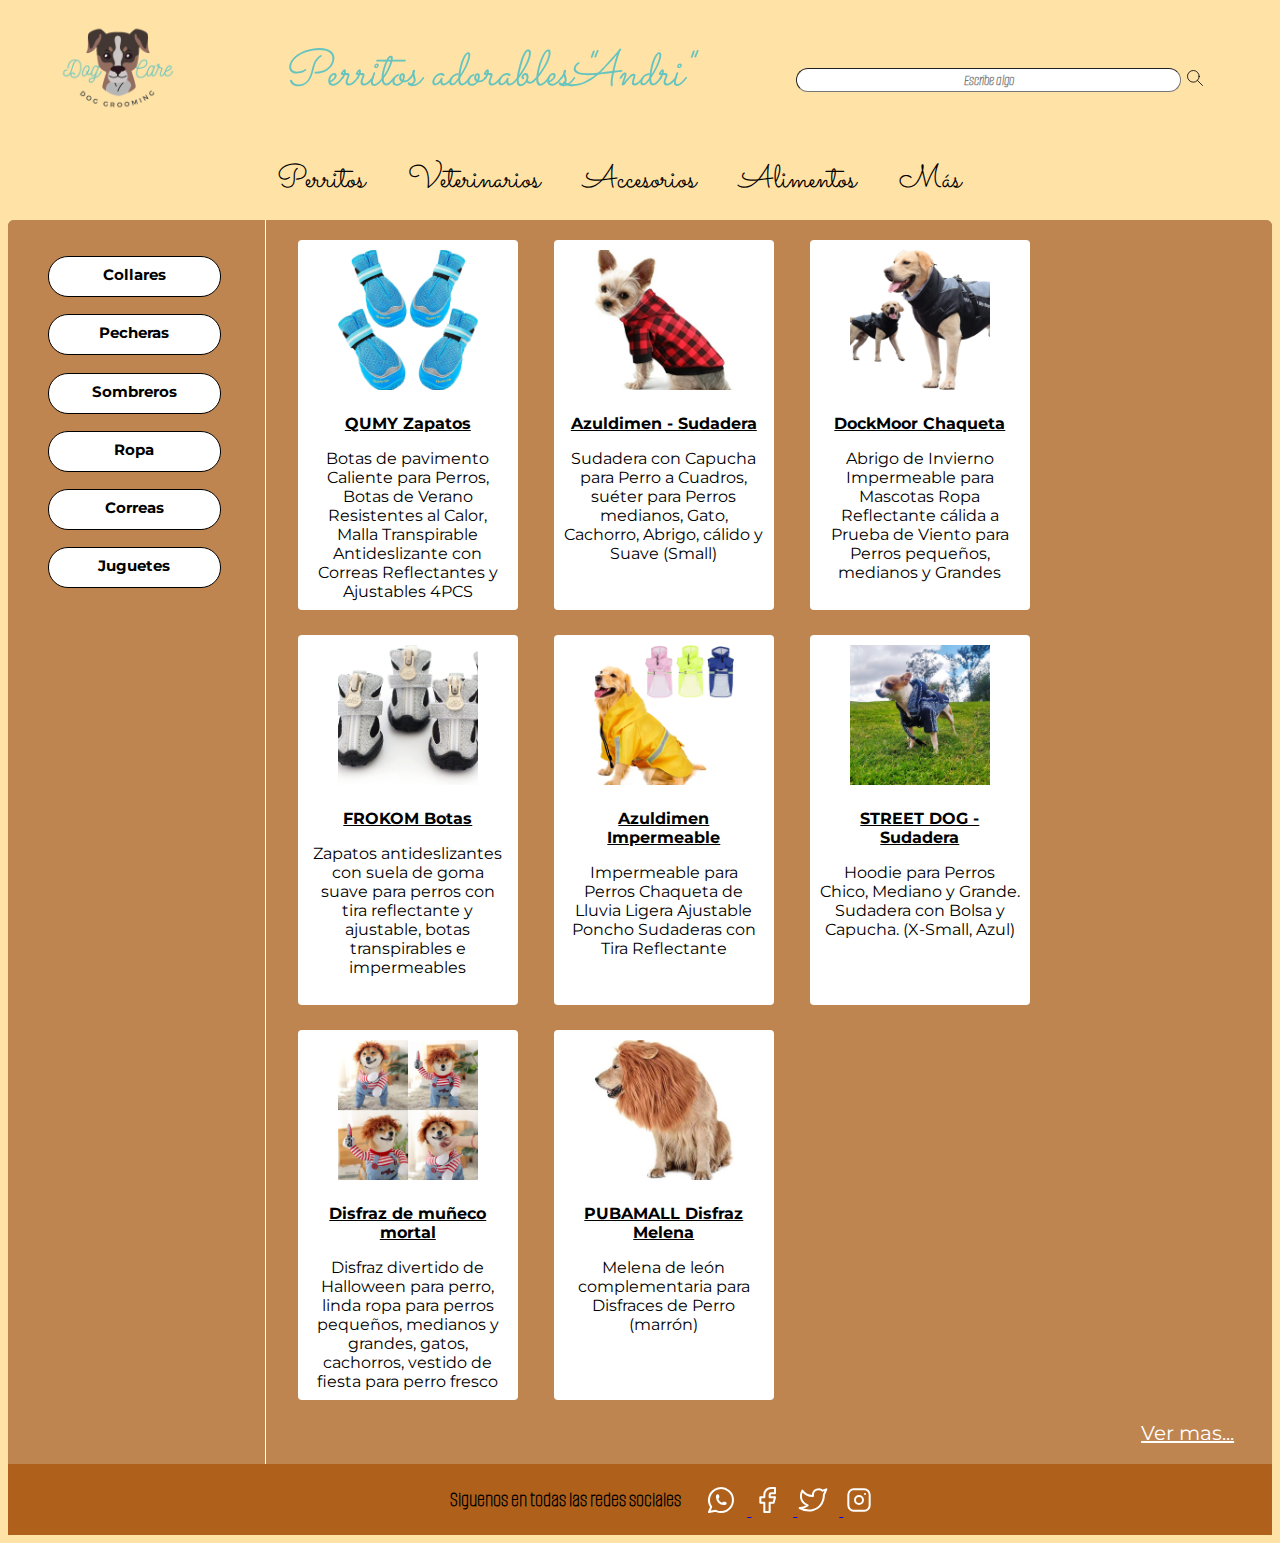
<file: accesorios_ropa.html>
<!DOCTYPE html>
<html lang="es">
    <head>
        <meta charset="UTF-8">
        <title>Perritos-Ropa</title>
        <link rel="preconnect" href="https://fonts.googleapis.com">
        <link rel="preconnect" href="https://fonts.gstatic.com" crossorigin>
        <link href="https://fonts.googleapis.com/css2?family=Sacramento&display=swap" rel="stylesheet">
        <link href="https://fonts.googleapis.com/css2?family=Alumni+Sans+Pinstripe&display=swap" rel="stylesheet">
        <link href="https://fonts.googleapis.com/css2?family=Alumni+Sans+Pinstripe&family=Montserrat:wght@200&family=Sacramento&display=swap" rel="stylesheet">
        <link rel="stylesheet" href="style.css">
    </head>
    <body>
        <header>
            <img src="logo.png" alt="Logo de la Pagina">
            <h1 class="titulo-inicial">Perritos adorables "Andri"</h1>
            <input type="text" class="busqueda" placeholder="Escribe algo">
            <svg xmlns="http://www.w3.org/2000/svg" class="icon icon-tabler icon-tabler-search" width="20" height="20" viewBox="0 0 24 24" stroke-width="1" stroke="#000000" fill="none" stroke-linecap="round" stroke-linejoin="round">
                <path stroke="none" d="M0 0h24v24H0z" fill="none"/>
                <circle cx="10" cy="10" r="7" />
                <line x1="21" y1="21" x2="15" y2="15" />
              </svg>
            <nav>
                <ul>
                    <li><a href="index.html">Perritos</a></li>
                    <li><a href="veterinarios.html">Veterinarios</a></li>
                    <li><a href="accesorios.html">Accesorios</a></li>
                    <li><a href="alimentos.html">Alimentos</a></li>
                    <li><a href="MasExtra.html">Más</a></li>
                </ul>
            </nav>
        </header>
        <main class="boxMain">
            <div class="espacio">
                <div class="menun">
                    <ul>
                      <li><a href="accesorios.html">Collares</a></li>
                      <li><a href="accesorios_pecheras.html">Pecheras</a></li>
                      <li><a href="accesorios_sombreros.html">Sombreros</a></li>
                      <li><a href="accesorios_ropa.html">Ropa</a></li>
                      <li><a href="accesorios_correa.html">Correas</a></li>
                      <li><a href="accesorios_juguetes.html">Juguetes</a></li>
                    </ul>
                </div>
                <div class="ola">
                  <div class="tarjeta_collar">
                    <img src="accesorios/ropa1.jpg" alt="Ropa" class="foto_collar">
                    <div class="pie_collar">
                      <p><a href="https://www.amazon.com.mx/QUMY-Resistentes-Transpirable-Antideslizante-Reflectantes/dp/B09FSG47W8/ref=zg_bs_12478588011_sccl_1/141-7676763-1953229?pd_rd_i=B08VGW4KQ2&th=1">QUMY Zapatos</a></p>
                      <p>Botas de pavimento Caliente para Perros, Botas de Verano Resistentes al Calor, Malla Transpirable Antideslizante con Correas Reflectantes y Ajustables 4PCS</p>
                    </div>
                  </div>
                  <div class="tarjeta_collar">
                    <img src="accesorios/ropa2.jpg" alt="Ropa" class="foto_collar">
                    <div class="pie_collar">
                      <p><a href="https://www.amazon.com.mx/Azuldimen-Sudadera-Capucha-medianos-Cachorro/dp/B09NNPVHTF/ref=zg_bs_12478588011_sccl_2/141-7676763-1953229?pd_rd_i=B09NNN7WML&th=1">Azuldimen - Sudadera</a></p>
                      <p>Sudadera con Capucha para Perro a Cuadros, suéter para Perros medianos, Gato, Cachorro, Abrigo, cálido y Suave (Small)</p>
                    </div>
                  </div>
                  <div class="tarjeta_collar">
                    <img src="accesorios/ropa3.jpg" alt="Ropa" class="foto_collar">
                    <div class="pie_collar">
                      <p><a href="https://www.amazon.com.mx/DockMoor-Chaqueta-Invierno-Impermeable-Reflectante/dp/B099RCH2DY/ref=zg_bs_12478588011_sccl_6/141-7676763-1953229?pd_rd_i=B099NKXNFK&th=1">              DockMoor Chaqueta</a></p>
                      <p>Abrigo de Invierno Impermeable para Mascotas Ropa Reflectante cálida a Prueba de Viento para Perros pequeños, medianos y Grandes</p>
                    </div>
                  </div>
                  <div class="tarjeta_collar">
                    <img src="accesorios/ropa4.jpg" alt="Ropa" class="foto_collar">
                    <div class="pie_collar">
                      <p><a href="https://www.amazon.com.mx/FROKOM-antideslizantes-reflectante-transpirables-impermeables/dp/B0B2J8TLK7/ref=zg_bs_12478588011_sccl_9/141-7676763-1953229?pd_rd_i=B0B2J7RYMD&th=1">FROKOM Botas</a></p>
                      <p>Zapatos antideslizantes con suela de goma suave para perros con tira reflectante y ajustable, botas transpirables e impermeables</p>
                    </div>
                  </div>
                  <div class="tarjeta_collar">
                    <img src="accesorios/ropa5.jpg" alt="Ropa" class="foto_collar">
                    <div class="pie_collar">
                      <p><a href="https://www.amazon.com.mx/Azuldimen-Impermeable-Ajustable-Sudaderas-Reflectante/dp/B09FFSD7SR/ref=zg_bs_12478588011_sccl_11/141-7676763-1953229?pd_rd_i=B09FFMM8RR&th=1">
                      Azuldimen Impermeable</a></p>
                      <p>Impermeable para Perros Chaqueta de Lluvia Ligera Ajustable Poncho Sudaderas con Tira Reflectante</p>
                    </div>
                  </div>
                  <div class="tarjeta_collar">
                    <img src="accesorios/ropa6.jpg" alt="Ropa" class="foto_collar">
                    <div class="pie_collar">
                      <p><a href="https://www.amazon.com.mx/STREET-DOG-Sudadera-jorongo-Capucha/dp/B09GTRZS78/ref=zg_bs_12478588011_sccl_15/141-7676763-1953229?pd_rd_i=B09C2VFJP4&th=1">STREET DOG - Sudadera</a></p>
                      <p>Hoodie para Perros Chico, Mediano y Grande. Sudadera con Bolsa y Capucha. (X-Small, Azul)</p>
                    </div>
                  </div>
                  <div class="tarjeta_collar">
                    <img src="accesorios/ropa7.jpg" alt="Ropa" class="foto_collar">
                    <div class="pie_collar">
                      <p><a href="https://www.amazon.com.mx/mascotas-divertido-Halloween-cachorros-espeluznante/dp/B0B6BSQ7GS/ref=zg_bs_12478588011_sccl_29/141-7676763-1953229?pd_rd_i=B0BB888ZTG&th=1">Disfraz de muñeco mortal </a></p>
                      <p>Disfraz divertido de Halloween para perro, linda ropa para perros pequeños, medianos y grandes, gatos, cachorros, vestido de fiesta para perro fresco</p>
                    </div>
                  </div>
                  <div class="tarjeta_collar">
                    <img src="accesorios/ropa8.jpg" alt="Ropa" class="foto_collar">
                    <div class="pie_collar">
                      <p><a href="https://www.amazon.com.mx/PUBAMALL-Disfraz-Melena-le%C3%B3n-Perro/dp/B07VY7MSJL/ref=zg_bs_12478757011_sccl_7/141-7676763-1953229?pd_rd_i=B07W1G4TSC&th=1">PUBAMALL Disfraz Melena</a></p>
                      <p>Melena de león complementaria para Disfraces de Perro (marrón)</p>
                    </div>
                  </div>
                  <p><a class="verMasCollares" href="https://www.amazon.com.mx/gp/bestsellers/pet-supplies/12478588011/ref=zg_bs_unv_pet-supplies_3_12478757011_2">Ver mas...</a></p>
                </div>
            </div>
        </main>
        <footer>
            <p>Siguenos en todas las redes sociales</p>
             <!--whats-->
            <a href="https://www.whatsapp.com/?lang=es">
             <svg  xmlns="http://www.w3.org/2000/svg" class="icon icon-tabler icon-tabler-brand-whatsapp" width="32" height="32" viewBox="0 0 24 24" stroke-width="1.5" stroke="#ffffff" fill="none" stroke-linecap="round" stroke-linejoin="round">
                <path stroke="none" d="M0 0h24v24H0z" fill="none"/>
                <path d="M3 21l1.65 -3.8a9 9 0 1 1 3.4 2.9l-5.05 .9" />
                <path d="M9 10a0.5 .5 0 0 0 1 0v-1a0.5 .5 0 0 0 -1 0v1a5 5 0 0 0 5 5h1a0.5 .5 0 0 0 0 -1h-1a0.5 .5 0 0 0 0 1" />
              </svg>
            </a>
              <!--fabebook-->
            <a href="https://www.facebook.com/andrea.tovar.184">
              <svg xmlns="http://www.w3.org/2000/svg" class="icon icon-tabler icon-tabler-brand-facebook" width="32" height="32" viewBox="0 0 24 24" stroke-width="1.5" stroke="#ffffff" fill="none" stroke-linecap="round" stroke-linejoin="round">
                <path stroke="none" d="M0 0h24v24H0z" fill="none"/>
                <path d="M7 10v4h3v7h4v-7h3l1 -4h-4v-2a1 1 0 0 1 1 -1h3v-4h-3a5 5 0 0 0 -5 5v2h-3" />
              </svg>
            </a>
              <!--twitteer-->
            <a href="https://twitter.com/?lang=es">
              <svg xmlns="http://www.w3.org/2000/svg" class="icon icon-tabler icon-tabler-brand-twitter" width="32" height="32" viewBox="0 0 24 24" stroke-width="1.5" stroke="#ffffff" fill="none" stroke-linecap="round" stroke-linejoin="round">
                <path stroke="none" d="M0 0h24v24H0z" fill="none"/>
                <path d="M22 4.01c-1 .49 -1.98 .689 -3 .99c-1.121 -1.265 -2.783 -1.335 -4.38 -.737s-2.643 2.06 -2.62 3.737v1c-3.245 .083 -6.135 -1.395 -8 -4c0 0 -4.182 7.433 4 11c-1.872 1.247 -3.739 2.088 -6 2c3.308 1.803 6.913 2.423 10.034 1.517c3.58 -1.04 6.522 -3.723 7.651 -7.742a13.84 13.84 0 0 0 .497 -3.753c-.002 -.249 1.51 -2.772 1.818 -4.013z" />
              </svg>
            </a>
              <!--instagram-->
            <a href="https://www.instagram.com/adrian.e_sosa/?hl=es">
              <svg xmlns="http://www.w3.org/2000/svg" class="icon icon-tabler icon-tabler-brand-instagram" width="32" height="32" viewBox="0 0 24 24" stroke-width="1.5" stroke="#ffffff" fill="none" stroke-linecap="round" stroke-linejoin="round">
                <path stroke="none" d="M0 0h24v24H0z" fill="none"/>
                <rect x="4" y="4" width="16" height="16" rx="4" />
                <circle cx="12" cy="12" r="3" />
                <line x1="16.5" y1="7.5" x2="16.5" y2="7.501" />
              </svg>
            </a>
        </footer>
    </body>
</html>
</file>
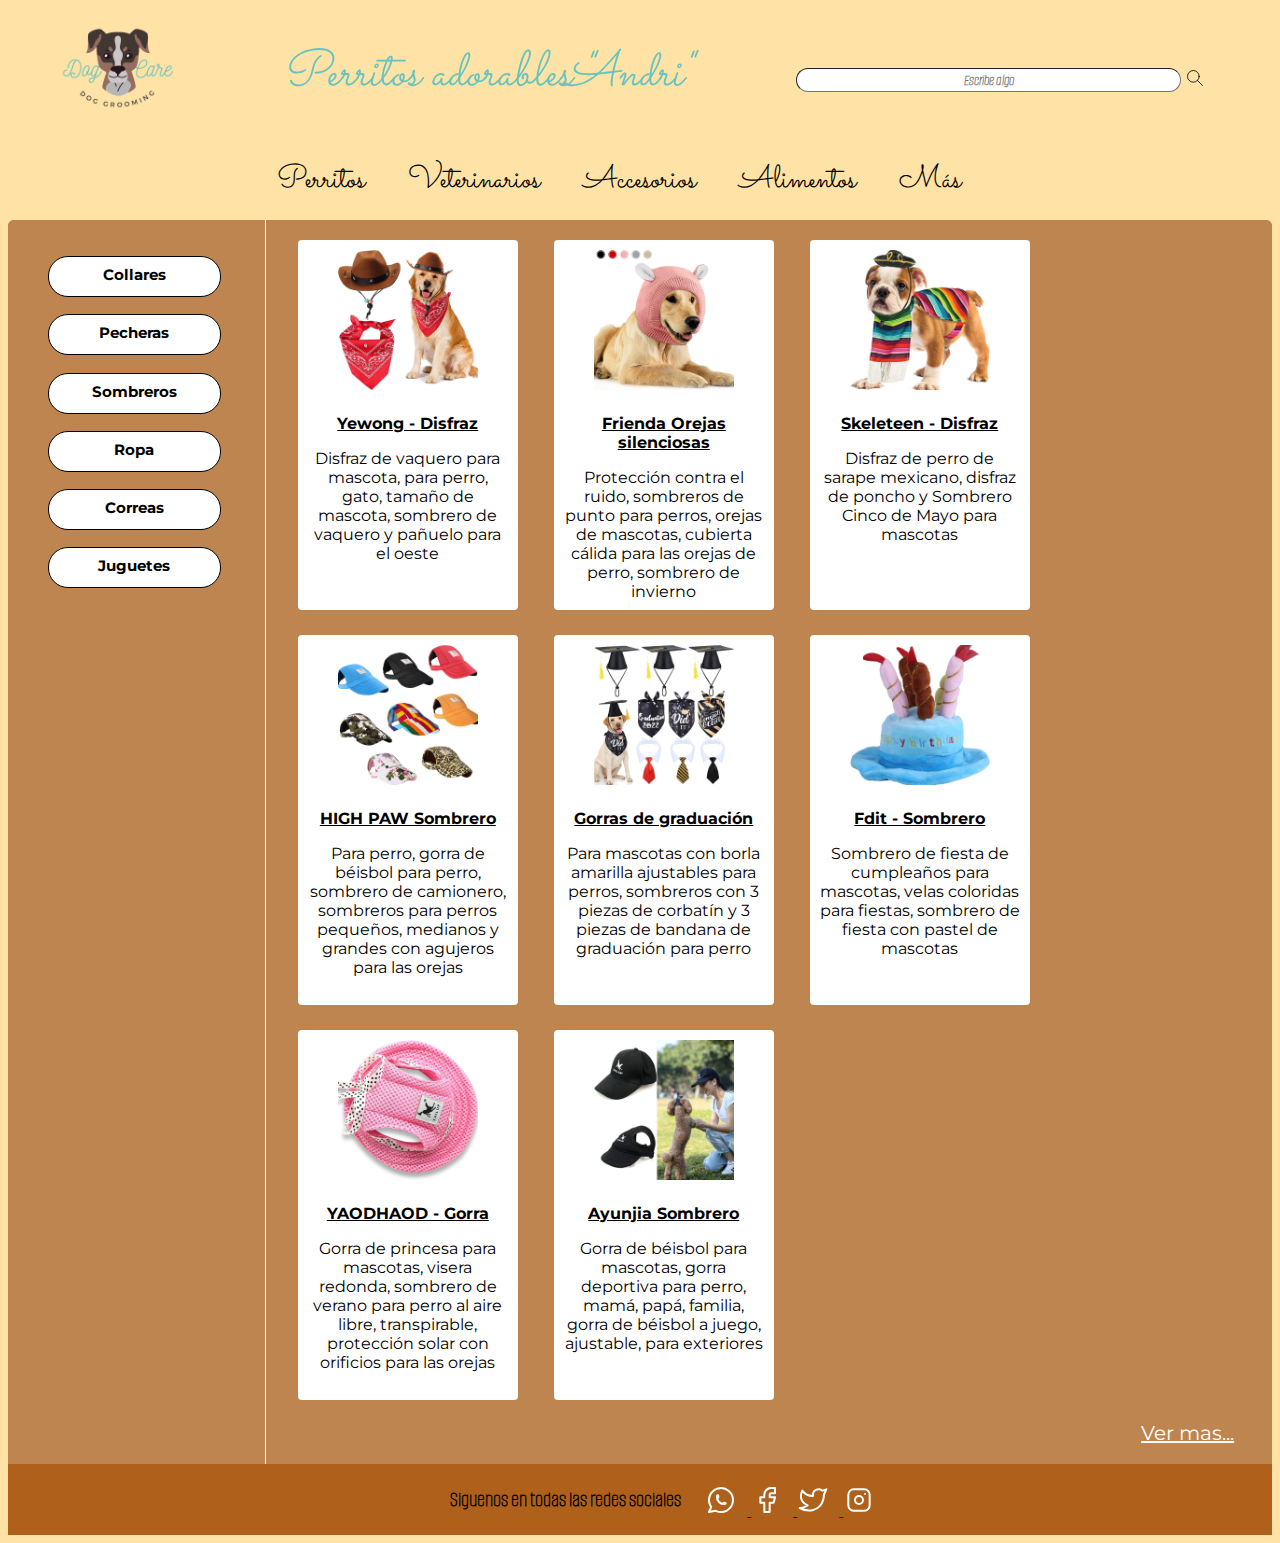
<file: accesorios_sombreros.html>
<!DOCTYPE html>
<html lang="es">
    <head>
        <meta charset="UTF-8">
        <title>Perritos-Sombreros</title>
        <link rel="preconnect" href="https://fonts.googleapis.com">
        <link rel="preconnect" href="https://fonts.gstatic.com" crossorigin>
        <link href="https://fonts.googleapis.com/css2?family=Sacramento&display=swap" rel="stylesheet">
        <link href="https://fonts.googleapis.com/css2?family=Alumni+Sans+Pinstripe&display=swap" rel="stylesheet">
        <link href="https://fonts.googleapis.com/css2?family=Alumni+Sans+Pinstripe&family=Montserrat:wght@200&family=Sacramento&display=swap" rel="stylesheet">
        <link rel="stylesheet" href="style.css">
    </head>
    <body>
        <header>
            <img src="logo.png" alt="Logo de la Pagina">
            <h1 class="titulo-inicial">Perritos adorables "Andri"</h1>
            <input type="text" class="busqueda" placeholder="Escribe algo">
            <svg xmlns="http://www.w3.org/2000/svg" class="icon icon-tabler icon-tabler-search" width="20" height="20" viewBox="0 0 24 24" stroke-width="1" stroke="#000000" fill="none" stroke-linecap="round" stroke-linejoin="round">
                <path stroke="none" d="M0 0h24v24H0z" fill="none"/>
                <circle cx="10" cy="10" r="7" />
                <line x1="21" y1="21" x2="15" y2="15" />
              </svg>
            <nav>
                <ul>
                    <li><a href="index.html">Perritos</a></li>
                    <li><a href="veterinarios.html">Veterinarios</a></li>
                    <li><a href="accesorios.html">Accesorios</a></li>
                    <li><a href="alimentos.html">Alimentos</a></li>
                    <li><a href="MasExtra.html">Más</a></li>
                </ul>
            </nav>
        </header>
        <main class="boxMain">
            <div class="espacio">
                <div class="menun">
                    <ul>
                      <li><a href="accesorios.html">Collares</a></li>
                      <li><a href="accesorios_pecheras.html">Pecheras</a></li>
                      <li><a href="accesorios_sombreros.html">Sombreros</a></li>
                      <li><a href="accesorios_ropa.html">Ropa</a></li>
                      <li><a href="accesorios_correa.html">Correas</a></li>
                      <li><a href="accesorios_juguetes.html">Juguetes</a></li>
                    </ul>
                </div>
                <div class="ola">
                  <div class="tarjeta_collar">
                    <img src="accesorios/sombrero1.jpg" alt="Sombreros" class="foto_collar">
                    <div class="pie_collar">
                      <p><a href="https://www.amazon.com.mx/Yewong-Disfraz-sombrero-accesorios-cachorro/dp/B092ZQFT1Z/ref=sr_1_1?keywords=sombrero+perro&qid=1662061936&s=pet-supplies&sprefix=som%2Cpets%2C174&sr=1-1">Yewong - Disfraz </a></p>
                      <p>Disfraz de vaquero para mascota, para perro, gato, tamaño de mascota, sombrero de vaquero y pañuelo para el oeste</p>
                    </div>
                  </div>
                  <div class="tarjeta_collar">
                    <img src="accesorios/sombrero2.jpg" alt="Sombreros" class="foto_collar">
                    <div class="pie_collar">
                      <p><a href="https://www.amazon.com.mx/Frienda-silenciosas-orejeras-protecci%C3%B3n-sombreros/dp/B09MTJ4QBN/ref=sr_1_2?keywords=sombrero%2Bperro&qid=1662061936&s=pet-supplies&sprefix=som%2Cpets%2C174&sr=1-2&th=1">Frienda Orejas silenciosas</a></p>
                      <p>Protección contra el ruido, sombreros de punto para perros, orejas de mascotas, cubierta cálida para las orejas de perro, sombrero de invierno</p>
                    </div>
                  </div>
                  <div class="tarjeta_collar">
                    <img src="accesorios/sombrero3.jpg" alt="Sombreros" class="foto_collar">
                    <div class="pie_collar">
                      <p><a href="https://www.amazon.com.mx/Skeleteen-Mexicano-Disfraces-Sombrero-Multicolor/dp/B07Q87764J/ref=sr_1_6?keywords=sombrero%2Bperro&qid=1662061936&s=pet-supplies&sprefix=som%2Cpets%2C174&sr=1-6&th=1">Skeleteen - Disfraz</a></p>
                      <p>Disfraz de perro de sarape mexicano, disfraz de poncho y Sombrero Cinco de Mayo para mascotas</p>
                    </div>
                  </div>
                  <div class="tarjeta_collar">
                    <img src="accesorios/sombrero4.jpg" alt="Sombreros" class="foto_collar">
                    <div class="pie_collar">
                      <p><a href="https://www.amazon.com.mx/HIGH-PAW-transpirable-impermeable-protecci%C3%B3n/dp/B09988M4JG/ref=sr_1_9?keywords=sombrero+perro&qid=1662061936&s=pet-supplies&sprefix=som%2Cpets%2C174&sr=1-9">HIGH PAW Sombrero</a></p>
                      <p>Para perro, gorra de béisbol para perro, sombrero de camionero, sombreros para perros pequeños, medianos y grandes con agujeros para las orejas</p>
                    </div>
                  </div>
                  <div class="tarjeta_collar">
                    <img src="accesorios/sombrero5.jpg" alt="Sombreros" class="foto_collar">
                    <div class="pie_collar">
                      <p><a href="https://www.amazon.com.mx/graduaci%C3%B3n-mascotas-ajustables-sombreros-accesorio/dp/B09NLPMLW8/ref=sr_1_15_sspa?keywords=sombrero+perro&qid=1662061936&s=pet-supplies&sprefix=som%2Cpets%2C174&sr=1-15-spons&psc=1">Gorras de graduación </a></p>
                      <p>Para mascotas con borla amarilla ajustables para perros, sombreros con 3 piezas de corbatín y 3 piezas de bandana de graduación para perro</p>
                    </div>
                  </div>
                  <div class="tarjeta_collar">
                    <img src="accesorios/sombrero6.jpg" alt="Sombrero" class="foto_collar">
                    <div class="pie_collar">
                      <p><a href="https://www.amazon.com.mx/Fdit-Sombrero-cumplea%C3%B1os-Mascotas-Accesorio/dp/B0797QT264/ref=sr_1_17?keywords=sombrero%2Bperro&qid=1662061936&s=pet-supplies&sprefix=som%2Cpets%2C174&sr=1-17&th=1">Fdit - Sombrero</a></p>
                      <p>Sombrero de fiesta de cumpleaños para mascotas, velas coloridas para fiestas, sombrero de fiesta con pastel de mascotas</p>
                    </div>
                  </div>
                  <div class="tarjeta_collar">
                    <img src="accesorios/sombrero7.jpg" alt="Sombreros" class="foto_collar">
                    <div class="pie_collar">
                      <p><a href="https://www.amazon.com.mx/YAODHAOD-transpirable-protecci%C3%B3n-orificios-ajustable/dp/B0936YSGKP/ref=sr_1_22?keywords=sombrero%2Bperro&qid=1662061936&s=pet-supplies&sprefix=som%2Cpets%2C174&sr=1-22&th=1">YAODHAOD - Gorra</a></p>
                      <p>Gorra de princesa para mascotas, visera redonda, sombrero de verano para perro al aire libre, transpirable, protección solar con orificios para las orejas</p>
                    </div>
                  </div>
                  <div class="tarjeta_collar">
                    <img src="accesorios/sombrero8.jpg" alt="Sombreros" class="foto_collar">
                    <div class="pie_collar">
                      <p><a href="https://www.amazon.com.mx/Ayunjia-Gorra-b%C3%A9isbol-Perro-Mascotas/dp/B07S71W7N1/ref=sr_1_24?keywords=sombrero%2Bperro&qid=1662061936&s=pet-supplies&sprefix=som%2Cpets%2C174&sr=1-24&th=1">Ayunjia Sombrero</a></p>
                      <p>Gorra de béisbol para mascotas, gorra deportiva para perro, mamá, papá, familia, gorra de béisbol a juego, ajustable, para exteriores</p>
                    </div>
                  </div>
                  <p><a class="verMasCollares" href="https://www.amazon.com.mx/s?k=sombrero+para+perro&i=pets&crid=1F81XW5IDNUSU&sprefix=sombrero+perro%2Cpets%2C391&ref=nb_sb_ss_ts-doa-p_2_14">Ver mas...</a></p>
                </div>
            </div>
        </main>
        <footer>
            <p>Siguenos en todas las redes sociales</p>
             <!--whats-->
            <a href="https://www.whatsapp.com/?lang=es">
             <svg  xmlns="http://www.w3.org/2000/svg" class="icon icon-tabler icon-tabler-brand-whatsapp" width="32" height="32" viewBox="0 0 24 24" stroke-width="1.5" stroke="#ffffff" fill="none" stroke-linecap="round" stroke-linejoin="round">
                <path stroke="none" d="M0 0h24v24H0z" fill="none"/>
                <path d="M3 21l1.65 -3.8a9 9 0 1 1 3.4 2.9l-5.05 .9" />
                <path d="M9 10a0.5 .5 0 0 0 1 0v-1a0.5 .5 0 0 0 -1 0v1a5 5 0 0 0 5 5h1a0.5 .5 0 0 0 0 -1h-1a0.5 .5 0 0 0 0 1" />
              </svg>
            </a>
              <!--fabebook-->
            <a href="https://www.facebook.com/andrea.tovar.184">
              <svg xmlns="http://www.w3.org/2000/svg" class="icon icon-tabler icon-tabler-brand-facebook" width="32" height="32" viewBox="0 0 24 24" stroke-width="1.5" stroke="#ffffff" fill="none" stroke-linecap="round" stroke-linejoin="round">
                <path stroke="none" d="M0 0h24v24H0z" fill="none"/>
                <path d="M7 10v4h3v7h4v-7h3l1 -4h-4v-2a1 1 0 0 1 1 -1h3v-4h-3a5 5 0 0 0 -5 5v2h-3" />
              </svg>
            </a>
              <!--twitteer-->
            <a href="https://twitter.com/?lang=es">
              <svg xmlns="http://www.w3.org/2000/svg" class="icon icon-tabler icon-tabler-brand-twitter" width="32" height="32" viewBox="0 0 24 24" stroke-width="1.5" stroke="#ffffff" fill="none" stroke-linecap="round" stroke-linejoin="round">
                <path stroke="none" d="M0 0h24v24H0z" fill="none"/>
                <path d="M22 4.01c-1 .49 -1.98 .689 -3 .99c-1.121 -1.265 -2.783 -1.335 -4.38 -.737s-2.643 2.06 -2.62 3.737v1c-3.245 .083 -6.135 -1.395 -8 -4c0 0 -4.182 7.433 4 11c-1.872 1.247 -3.739 2.088 -6 2c3.308 1.803 6.913 2.423 10.034 1.517c3.58 -1.04 6.522 -3.723 7.651 -7.742a13.84 13.84 0 0 0 .497 -3.753c-.002 -.249 1.51 -2.772 1.818 -4.013z" />
              </svg>
            </a>
              <!--instagram-->
            <a href="https://www.instagram.com/adrian.e_sosa/?hl=es">
              <svg xmlns="http://www.w3.org/2000/svg" class="icon icon-tabler icon-tabler-brand-instagram" width="32" height="32" viewBox="0 0 24 24" stroke-width="1.5" stroke="#ffffff" fill="none" stroke-linecap="round" stroke-linejoin="round">
                <path stroke="none" d="M0 0h24v24H0z" fill="none"/>
                <rect x="4" y="4" width="16" height="16" rx="4" />
                <circle cx="12" cy="12" r="3" />
                <line x1="16.5" y1="7.5" x2="16.5" y2="7.501" />
              </svg>
            </a>
        </footer>
    </body>
</html>
</file>
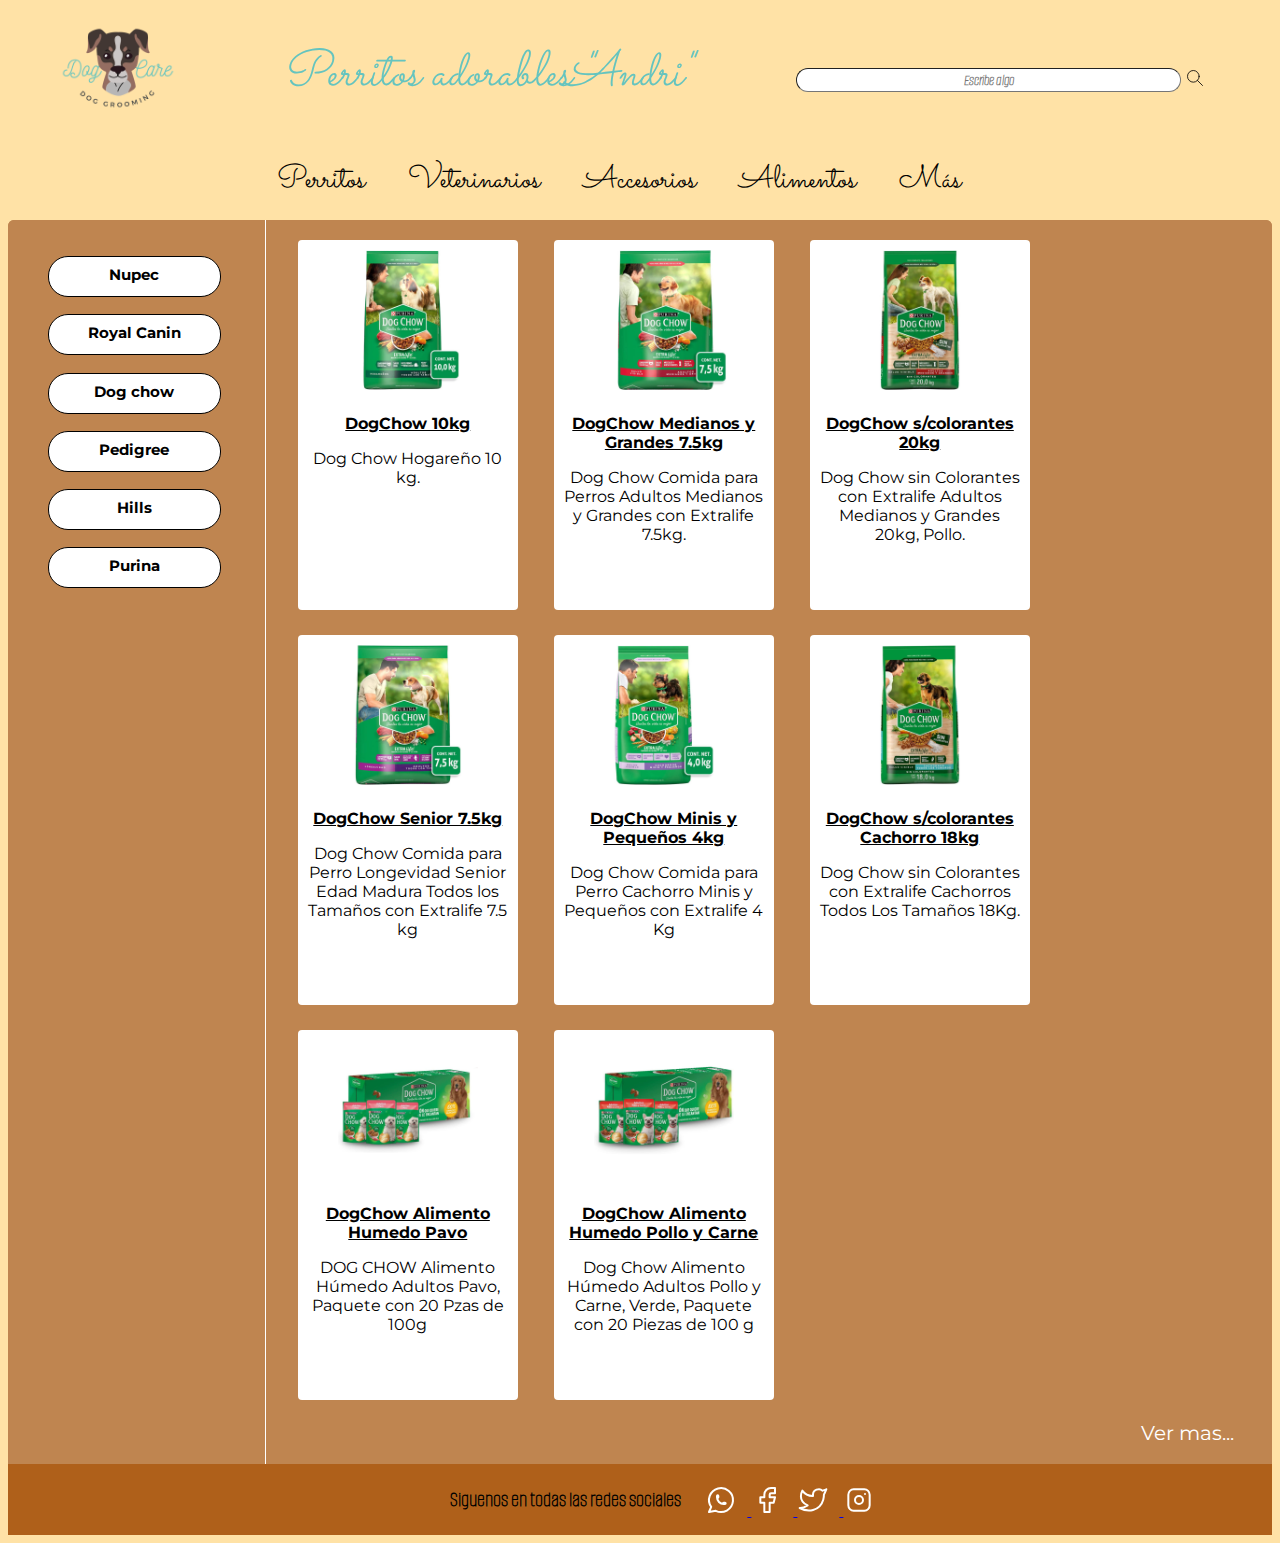
<file: alimen_dog.html>
<!DOCTYPE html>
<html lang="es">
    <head>
        <meta charset="UTF-8">
        <title>Perritos-DogChow</title>
        <link rel="preconnect" href="https://fonts.googleapis.com">
        <link rel="preconnect" href="https://fonts.gstatic.com" crossorigin>
        <link href="https://fonts.googleapis.com/css2?family=Sacramento&display=swap" rel="stylesheet">
        <link href="https://fonts.googleapis.com/css2?family=Alumni+Sans+Pinstripe&display=swap" rel="stylesheet">
        <link href="https://fonts.googleapis.com/css2?family=Alumni+Sans+Pinstripe&family=Montserrat:wght@200&family=Sacramento&display=swap" rel="stylesheet">
        <link rel="stylesheet" href="style.css">
    </head>
    <body>
        <header>
            <img src="logo.png" alt="Logo de la Pagina">
            <h1 class="titulo-inicial">Perritos adorables "Andri"</h1>
            <input type="text" class="busqueda" placeholder="Escribe algo">
            <svg xmlns="http://www.w3.org/2000/svg" class="icon icon-tabler icon-tabler-search" width="20" height="20" viewBox="0 0 24 24" stroke-width="1" stroke="#000000" fill="none" stroke-linecap="round" stroke-linejoin="round">
                <path stroke="none" d="M0 0h24v24H0z" fill="none"/>
                <circle cx="10" cy="10" r="7" />
                <line x1="21" y1="21" x2="15" y2="15" />
              </svg>
            <nav>
                <ul>
                    <li><a href="index.html">Perritos</a></li>
                    <li><a href="veterinarios.html">Veterinarios</a></li>
                    <li><a href="accesorios.html">Accesorios</a></li>
                    <li><a href="alimentos.html">Alimentos</a></li>
                    <li><a href="MasExtra.html">Más</a></li>
                </ul>
            </nav>
        </header>
        <main class="boxMain">
            <div class="espacio">
                <div class="menun">
                    <ul>
                      <li><a href="alimentos.html">Nupec</a></li>
                      <li><a href="alimen_royal.html">Royal Canin</a></li>
                      <li><a href="alimen_dog.html">Dog chow</a></li>
                      <li><a href="alimen_pedigree.html">Pedigree</a></li>
                      <li><a href="alimen_hills.html">Hills</a></li>
                      <li><a href="alimen_purina.html">Purina</a></li>
                    </ul>
                </div>
                <div class="ola">
                  <div class="tarjeta_alimento">
                    <img src="alimentos_img/dog1.jpg" alt="Alimento DogChow" class="foto_alimento">
                    <div class="pie_alimento">
                      <p><a href="https://www.amazon.com.mx/Dog-Chow-Hogare%C3%B1o-10-kg/dp/B01MF57P6E/ref=zg_bs_12478521011_sccl_5/141-7676763-1953229?pd_rd_i=B01MF57P6E&th=1">DogChow 10kg</a></p>
                      <p>Dog Chow Hogareño 10 kg.</p>
                    </div>
                  </div>
                  <div class="tarjeta_alimento">
                    <img src="alimentos_img/dog2.jpg" alt="Alimento DogChow" class="foto_alimento">
                    <div class="pie_alimento">
                      <p><a href="https://www.amazon.com.mx/Dog-Chow-Comida-Adulto-Grandes/dp/B0153V7ZTO/ref=zg_bs_12478521011_sccl_8/141-7676763-1953229?pd_rd_i=B0153V7ZTO&th=1">DogChow Medianos y Grandes 7.5kg</a></p>
                      <p>Dog Chow Comida para Perros Adultos Medianos y Grandes con Extralife 7.5kg.</p>
                    </div>
                  </div>
                  <div class="tarjeta_alimento">
                    <img src="alimentos_img/dog3.jpg" alt="Alimento DogChow" class="foto_alimento">
                    <div class="pie_alimento">
                      <p><a href="https://www.amazon.com.mx/Dog-Chow-Colorantes-Extralife-Medianos/dp/B087DW46BL/ref=zg_bs_12478521011_sccl_13/141-7676763-1953229?pd_rd_i=B087DW46BL&psc=1">DogChow s/colorantes 20kg</a></p>
                      <p>Dog Chow sin Colorantes con Extralife Adultos Medianos y Grandes 20kg, Pollo.</p>
                    </div>
                  </div>
                  <div class="tarjeta_alimento">
                    <img src="alimentos_img/dog4.jpg" alt="Alimento DogChow" class="foto_alimento">
                    <div class="pie_alimento">
                      <p><a href="https://www.amazon.com.mx/Comida-Longevidad-Senior-Tama%C3%B1os-Extralife/dp/B01MF4V3UX/ref=zg_bs_12478521011_sccl_25/141-7676763-1953229?pd_rd_i=B01MF4V3UX&psc=1">DogChow Senior 7.5kg</a></p>
                      <p>Dog Chow Comida para Perro Longevidad Senior Edad Madura Todos los Tamaños con Extralife 7.5 kg</p>
                    </div>
                  </div>
                  <div class="tarjeta_alimento">
                    <img src="alimentos_img/dog5.jpg" alt="Alimento DogChow" class="foto_alimento">
                    <div class="pie_alimento">
                      <p><a href="https://www.amazon.com.mx/Dog-Chow-Comida-Perro-Peque%C3%B1a/dp/B01MY4S69H/ref=zg_bs_12478521011_sccl_40/141-7676763-1953229?pd_rd_i=B01MY4S69H&psc=1">DogChow Minis y Pequeños 4kg</a></p>
                      <p>Dog Chow Comida para Perro Cachorro Minis y Pequeños con Extralife 4 Kg</p>
                    </div>
                  </div>
                  <div class="tarjeta_alimento">
                    <img src="alimentos_img/dog6.jpg" alt="Alimento DogChow" class="foto_alimento">
                    <div class="pie_alimento">
                      <p><a href="https://www.amazon.com.mx/Dog-Chow-Colorantes-Extralife-Cachorros/dp/B0883SLWCM/ref=zg_bs_12478521011_sccl_41/141-7676763-1953229?pd_rd_i=B0883SLWCM&psc=1">DogChow s/colorantes Cachorro 18kg</a></p>
                      <p>Dog Chow sin Colorantes con Extralife Cachorros Todos Los Tamaños 18Kg.</p>
                    </div>
                  </div>
                  <div class="tarjeta_alimento">
                    <img src="alimentos_img/dog7.jpg" alt="Alimento DogChow" class="foto_alimento">
                    <div class="pie_alimento">
                      <p><a href="https://www.amazon.com.mx/CHOW-Alimento-H%C3%BAmedo-Adultos-Paquete/dp/B07Q1KG29D/ref=zg_bs_12478521011_sccl_48/141-7676763-1953229?pd_rd_i=B07Q1KG29D&psc=1">DogChow Alimento Humedo Pavo</a></p>
                      <p>DOG CHOW Alimento Húmedo Adultos Pavo, Paquete con 20 Pzas de 100g</p>
                    </div>
                  </div>
                  <div class="tarjeta_alimento">
                    <img src="alimentos_img/dog8.jpg" alt="Alimento DogChow" class="foto_alimento">
                    <div class="pie_alimento">
                      <p><a href="https://www.amazon.com.mx/Dog-Chow-Alimento-Adultos-Paquete/dp/B07Q1KGDH9/ref=sr_1_17?__mk_es_MX=%C3%85M%C3%85%C5%BD%C3%95%C3%91&crid=1XENMD0KL20ID&keywords=dog+chow+perro&qid=1663526160&s=pet-supplies&sprefix=dogchow+perr%2Cpets%2C123&sr=1-17">DogChow Alimento Humedo Pollo y Carne</a></p>
                      <p>Dog Chow Alimento Húmedo Adultos Pollo y Carne, Verde, Paquete con 20 Piezas de 100 g</p>
                    </div>
                  </div>
                  <p><a class="verMasAlimentos" href="https://www.amazon.com.mx/s?k=dogchow+perro&i=pets&__mk_es_MX=%C3%85M%C3%85%C5%BD%C3%95%C3%91&crid=1XENMD0KL20ID&sprefix=dogchow+perr%2Cpets%2C123&ref=nb_sb_noss">Ver mas...</a></p>
                </div>
            </div>
        </main>
        <footer>
            <p>Siguenos en todas las redes sociales</p>
             <!--whats-->
            <a href="https://www.whatsapp.com/?lang=es">
             <svg  xmlns="http://www.w3.org/2000/svg" class="icon icon-tabler icon-tabler-brand-whatsapp" width="32" height="32" viewBox="0 0 24 24" stroke-width="1.5" stroke="#ffffff" fill="none" stroke-linecap="round" stroke-linejoin="round">
                <path stroke="none" d="M0 0h24v24H0z" fill="none"/>
                <path d="M3 21l1.65 -3.8a9 9 0 1 1 3.4 2.9l-5.05 .9" />
                <path d="M9 10a0.5 .5 0 0 0 1 0v-1a0.5 .5 0 0 0 -1 0v1a5 5 0 0 0 5 5h1a0.5 .5 0 0 0 0 -1h-1a0.5 .5 0 0 0 0 1" />
              </svg>
            </a>
              <!--fabebook-->
            <a href="https://www.facebook.com/andrea.tovar.184">
              <svg xmlns="http://www.w3.org/2000/svg" class="icon icon-tabler icon-tabler-brand-facebook" width="32" height="32" viewBox="0 0 24 24" stroke-width="1.5" stroke="#ffffff" fill="none" stroke-linecap="round" stroke-linejoin="round">
                <path stroke="none" d="M0 0h24v24H0z" fill="none"/>
                <path d="M7 10v4h3v7h4v-7h3l1 -4h-4v-2a1 1 0 0 1 1 -1h3v-4h-3a5 5 0 0 0 -5 5v2h-3" />
              </svg>
            </a>
              <!--twitteer-->
            <a href="https://twitter.com/?lang=es">
              <svg xmlns="http://www.w3.org/2000/svg" class="icon icon-tabler icon-tabler-brand-twitter" width="32" height="32" viewBox="0 0 24 24" stroke-width="1.5" stroke="#ffffff" fill="none" stroke-linecap="round" stroke-linejoin="round">
                <path stroke="none" d="M0 0h24v24H0z" fill="none"/>
                <path d="M22 4.01c-1 .49 -1.98 .689 -3 .99c-1.121 -1.265 -2.783 -1.335 -4.38 -.737s-2.643 2.06 -2.62 3.737v1c-3.245 .083 -6.135 -1.395 -8 -4c0 0 -4.182 7.433 4 11c-1.872 1.247 -3.739 2.088 -6 2c3.308 1.803 6.913 2.423 10.034 1.517c3.58 -1.04 6.522 -3.723 7.651 -7.742a13.84 13.84 0 0 0 .497 -3.753c-.002 -.249 1.51 -2.772 1.818 -4.013z" />
              </svg>
            </a>
              <!--instagram-->
            <a href="https://www.instagram.com/adrian.e_sosa/?hl=es">
              <svg xmlns="http://www.w3.org/2000/svg" class="icon icon-tabler icon-tabler-brand-instagram" width="32" height="32" viewBox="0 0 24 24" stroke-width="1.5" stroke="#ffffff" fill="none" stroke-linecap="round" stroke-linejoin="round">
                <path stroke="none" d="M0 0h24v24H0z" fill="none"/>
                <rect x="4" y="4" width="16" height="16" rx="4" />
                <circle cx="12" cy="12" r="3" />
                <line x1="16.5" y1="7.5" x2="16.5" y2="7.501" />
              </svg>
            </a>
        </footer>
    </body>
</html>
</file>
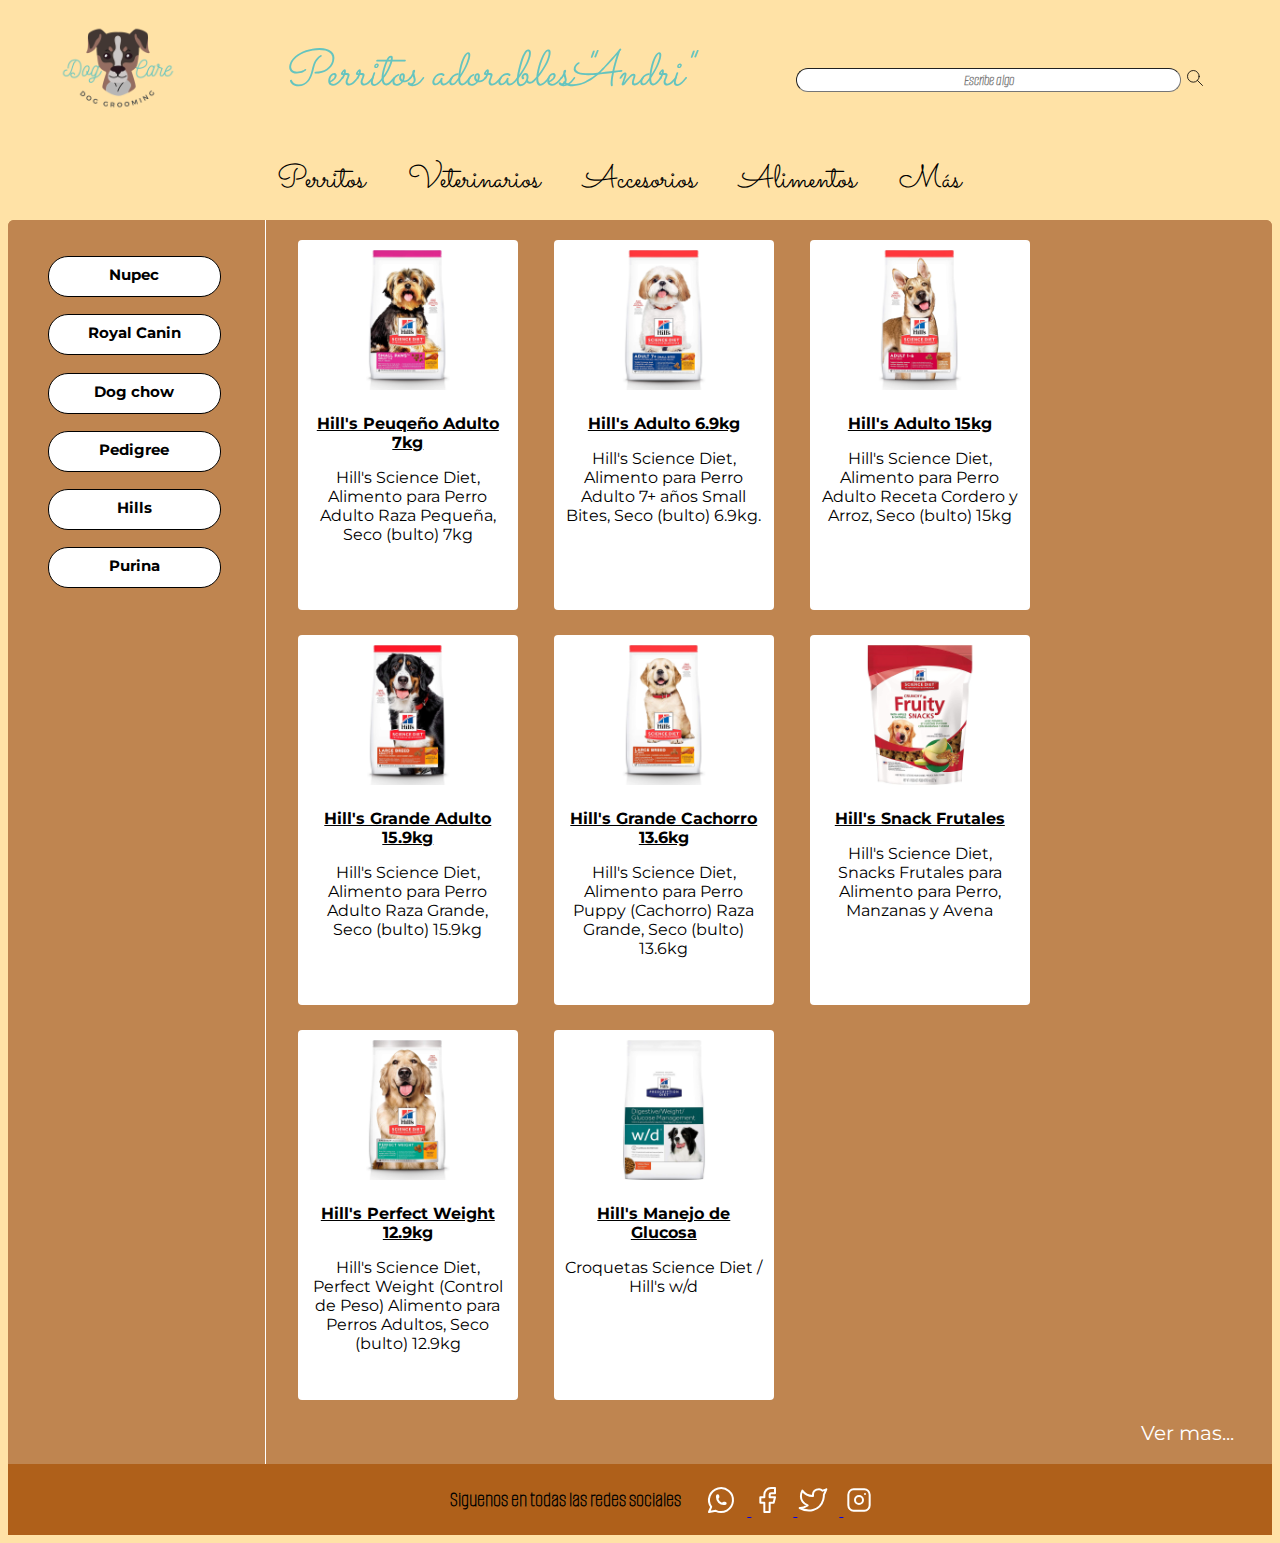
<file: alimen_hills.html>
<!DOCTYPE html>
<html lang="es">
    <head>
        <meta charset="UTF-8">
        <title>Perritos-Hills</title>
        <link rel="preconnect" href="https://fonts.googleapis.com">
        <link rel="preconnect" href="https://fonts.gstatic.com" crossorigin>
        <link href="https://fonts.googleapis.com/css2?family=Sacramento&display=swap" rel="stylesheet">
        <link href="https://fonts.googleapis.com/css2?family=Alumni+Sans+Pinstripe&display=swap" rel="stylesheet">
        <link href="https://fonts.googleapis.com/css2?family=Alumni+Sans+Pinstripe&family=Montserrat:wght@200&family=Sacramento&display=swap" rel="stylesheet">
        <link rel="stylesheet" href="style.css">
    </head>
    <body>
        <header>
            <img src="logo.png" alt="Logo de la Pagina">
            <h1 class="titulo-inicial">Perritos adorables "Andri"</h1>
            <input type="text" class="busqueda" placeholder="Escribe algo">
            <svg xmlns="http://www.w3.org/2000/svg" class="icon icon-tabler icon-tabler-search" width="20" height="20" viewBox="0 0 24 24" stroke-width="1" stroke="#000000" fill="none" stroke-linecap="round" stroke-linejoin="round">
                <path stroke="none" d="M0 0h24v24H0z" fill="none"/>
                <circle cx="10" cy="10" r="7" />
                <line x1="21" y1="21" x2="15" y2="15" />
              </svg>
            <nav>
                <ul>
                    <li><a href="index.html">Perritos</a></li>
                    <li><a href="veterinarios.html">Veterinarios</a></li>
                    <li><a href="accesorios.html">Accesorios</a></li>
                    <li><a href="alimentos.html">Alimentos</a></li>
                    <li><a href="MasExtra.html">Más</a></li>
                </ul>
            </nav>
        </header>
        <main class="boxMain">
            <div class="espacio">
                <div class="menun">
                    <ul>
                      <li><a href="alimentos.html">Nupec</a></li>
                      <li><a href="alimen_royal.html">Royal Canin</a></li>
                      <li><a href="alimen_dog.html">Dog chow</a></li>
                      <li><a href="alimen_pedigree.html">Pedigree</a></li>
                      <li><a href="alimen_hills.html">Hills</a></li>
                      <li><a href="alimen_purina.html">Purina</a></li>
                    </ul>
                </div>
                <div class="ola">
                  <div class="tarjeta_alimento">
                    <img src="alimentos_img/h1.jpg" alt="Alimento Hill's" class="foto_alimento">
                    <div class="pie_alimento">
                      <p><a href="https://www.amazon.com.mx/Hills-Science-Diet-Alimento-Miniatura/dp/B003CL6Q84/ref=zg_bs_12478521011_sccl_14/141-7676763-1953229?pd_rd_i=B003CL6Q84&psc=1">Hill's Peuqeño Adulto 7kg</a></p>
                      <p>Hill's Science Diet, Alimento para Perro Adulto Raza Pequeña, Seco (bulto) 7kg</p>
                    </div>
                  </div>
                  <div class="tarjeta_alimento">
                    <img src="alimentos_img/h2.jpg" alt="Alimento Hill's" class="foto_alimento">
                    <div class="pie_alimento">
                      <p><a href="https://www.amazon.com.mx/Hills-Science-Diet-Alimento-Peque%C3%B1os/dp/B07L5FC9F9/ref=zg_bs_12478521011_sccl_23/141-7676763-1953229?pd_rd_i=B07L5FC9F9&psc=1">Hill's Adulto 6.9kg</a></p>
                      <p>Hill's Science Diet, Alimento para Perro Adulto 7+ años Small Bites, Seco (bulto) 6.9kg.</p>
                    </div>
                  </div>
                  <div class="tarjeta_alimento">
                    <img src="alimentos_img/h3.jpg" alt="Alimento Hill's" class="foto_alimento">
                    <div class="pie_alimento">
                      <p><a href="https://www.amazon.com.mx/Hills-Science-Diet-Advanced-alimento/dp/B009IXOFOC/ref=zg_bs_12478521011_sccl_38/141-7676763-1953229?pd_rd_i=B009IXOFOC&psc=1">Hill's Adulto 15kg</a></p>
                      <p>Hill's Science Diet, Alimento para Perro Adulto Receta Cordero y Arroz, Seco (bulto) 15kg</p>
                    </div>
                  </div>
                  <div class="tarjeta_alimento">
                    <img src="alimentos_img/h4.jpg" alt="Alimento Hill's" class="foto_alimento">
                    <div class="pie_alimento">
                      <p><a href="https://www.amazon.com.mx/Hills-Science-Diet-alimento-grandes/dp/B076HLPJ8S/ref=sr_1_10?keywords=hills+perro&qid=1663533593&s=pet-supplies&sprefix=hillsperro%2Cpets%2C118&sr=1-10">Hill's Grande Adulto 15.9kg</a></p>
                      <p>Hill's Science Diet, Alimento para Perro Adulto Raza Grande, Seco (bulto) 15.9kg</p>
                    </div>
                  </div>
                  <div class="tarjeta_alimento">
                    <img src="alimentos_img/h5.jpg" alt="Alimento Hill's" class="foto_alimento">
                    <div class="pie_alimento">
                      <p><a href="https://www.amazon.com.mx/Hills-Science-Diet-alimento-cachorros/dp/B003MWGS22/ref=sr_1_9?keywords=hills+perro&qid=1663533593&s=pet-supplies&sprefix=hillsperro%2Cpets%2C118&sr=1-9">Hill's Grande Cachorro 13.6kg</a></p>
                      <p>Hill's Science Diet, Alimento para Perro Puppy (Cachorro) Raza Grande, Seco (bulto) 13.6kg</p>
                    </div>
                  </div>
                  <div class="tarjeta_alimento">
                    <img src="alimentos_img/h6.jpg" alt="Alimento Hill's" class="foto_alimento">
                    <div class="pie_alimento">
                      <p><a href="https://www.amazon.com.mx/Hills-Science-Diet-Alimento-Manzana/dp/B01N5NJVOG/ref=sr_1_14_sspa?keywords=hills+perro&qid=1663533593&s=pet-supplies&sprefix=hillsperro%2Cpets%2C118&sr=1-14-spons&psc=1">Hill's Snack Frutales</a></p>
                      <p>Hill's Science Diet, Snacks Frutales para Alimento para Perro, Manzanas y Avena</p>
                    </div>
                  </div>
                  <div class="tarjeta_alimento">
                    <img src="alimentos_img/h7.jpg" alt="Alimento Hill's" class="foto_alimento">
                    <div class="pie_alimento">
                      <p><a href="https://www.amazon.com.mx/Hills-Science-Diet-Dog-28-5-Pound/dp/B015ZMI0XQ/ref=sr_1_16?keywords=hills+perro&qid=1663533593&s=pet-supplies&sprefix=hillsperro%2Cpets%2C118&sr=1-16">Hill's Perfect Weight 12.9kg</a></p>
                      <p>Hill's Science Diet, Perfect Weight (Control de Peso) Alimento para Perros Adultos, Seco (bulto) 12.9kg</p>
                    </div>
                  </div>
                  <div class="tarjeta_alimento">
                    <img src="alimentos_img/h8.jpg" alt="Alimento Hill's" class="foto_alimento">
                    <div class="pie_alimento">
                      <p><a href="https://www.amazon.com.mx/Hills-Science-Diet-Croquetas/dp/B0050JL4GA/ref=sr_1_20?keywords=hills+perro&qid=1663533593&s=pet-supplies&sprefix=hillsperro%2Cpets%2C118&sr=1-20&ufe=app_do%3Aamzn1.fos.66c34496-0d28-4d73-a0a1-97a8d87ec0b2">Hill's Manejo de Glucosa</a></p>
                      <p>Croquetas Science Diet / Hill's w/d</p>
                    </div>
                  </div>
                  <p><a class="verMasAlimentos" href="https://www.amazon.com.mx/s?k=hills+perro&i=pets&sprefix=hillsperro%2Cpets%2C118&ref=nb_sb_ss_ts-doa-p_1_10">Ver mas...</a></p>
                </div>
            </div>
        </main>
        <footer>
            <p>Siguenos en todas las redes sociales</p>
             <!--whats-->
            <a href="https://www.whatsapp.com/?lang=es">
             <svg  xmlns="http://www.w3.org/2000/svg" class="icon icon-tabler icon-tabler-brand-whatsapp" width="32" height="32" viewBox="0 0 24 24" stroke-width="1.5" stroke="#ffffff" fill="none" stroke-linecap="round" stroke-linejoin="round">
                <path stroke="none" d="M0 0h24v24H0z" fill="none"/>
                <path d="M3 21l1.65 -3.8a9 9 0 1 1 3.4 2.9l-5.05 .9" />
                <path d="M9 10a0.5 .5 0 0 0 1 0v-1a0.5 .5 0 0 0 -1 0v1a5 5 0 0 0 5 5h1a0.5 .5 0 0 0 0 -1h-1a0.5 .5 0 0 0 0 1" />
              </svg>
            </a>
              <!--fabebook-->
            <a href="https://www.facebook.com/andrea.tovar.184">
              <svg xmlns="http://www.w3.org/2000/svg" class="icon icon-tabler icon-tabler-brand-facebook" width="32" height="32" viewBox="0 0 24 24" stroke-width="1.5" stroke="#ffffff" fill="none" stroke-linecap="round" stroke-linejoin="round">
                <path stroke="none" d="M0 0h24v24H0z" fill="none"/>
                <path d="M7 10v4h3v7h4v-7h3l1 -4h-4v-2a1 1 0 0 1 1 -1h3v-4h-3a5 5 0 0 0 -5 5v2h-3" />
              </svg>
            </a>
              <!--twitteer-->
            <a href="https://twitter.com/?lang=es">
              <svg xmlns="http://www.w3.org/2000/svg" class="icon icon-tabler icon-tabler-brand-twitter" width="32" height="32" viewBox="0 0 24 24" stroke-width="1.5" stroke="#ffffff" fill="none" stroke-linecap="round" stroke-linejoin="round">
                <path stroke="none" d="M0 0h24v24H0z" fill="none"/>
                <path d="M22 4.01c-1 .49 -1.98 .689 -3 .99c-1.121 -1.265 -2.783 -1.335 -4.38 -.737s-2.643 2.06 -2.62 3.737v1c-3.245 .083 -6.135 -1.395 -8 -4c0 0 -4.182 7.433 4 11c-1.872 1.247 -3.739 2.088 -6 2c3.308 1.803 6.913 2.423 10.034 1.517c3.58 -1.04 6.522 -3.723 7.651 -7.742a13.84 13.84 0 0 0 .497 -3.753c-.002 -.249 1.51 -2.772 1.818 -4.013z" />
              </svg>
            </a>
              <!--instagram-->
            <a href="https://www.instagram.com/adrian.e_sosa/?hl=es">
              <svg xmlns="http://www.w3.org/2000/svg" class="icon icon-tabler icon-tabler-brand-instagram" width="32" height="32" viewBox="0 0 24 24" stroke-width="1.5" stroke="#ffffff" fill="none" stroke-linecap="round" stroke-linejoin="round">
                <path stroke="none" d="M0 0h24v24H0z" fill="none"/>
                <rect x="4" y="4" width="16" height="16" rx="4" />
                <circle cx="12" cy="12" r="3" />
                <line x1="16.5" y1="7.5" x2="16.5" y2="7.501" />
              </svg>
            </a>
        </footer>
    </body>
</html>
</file>
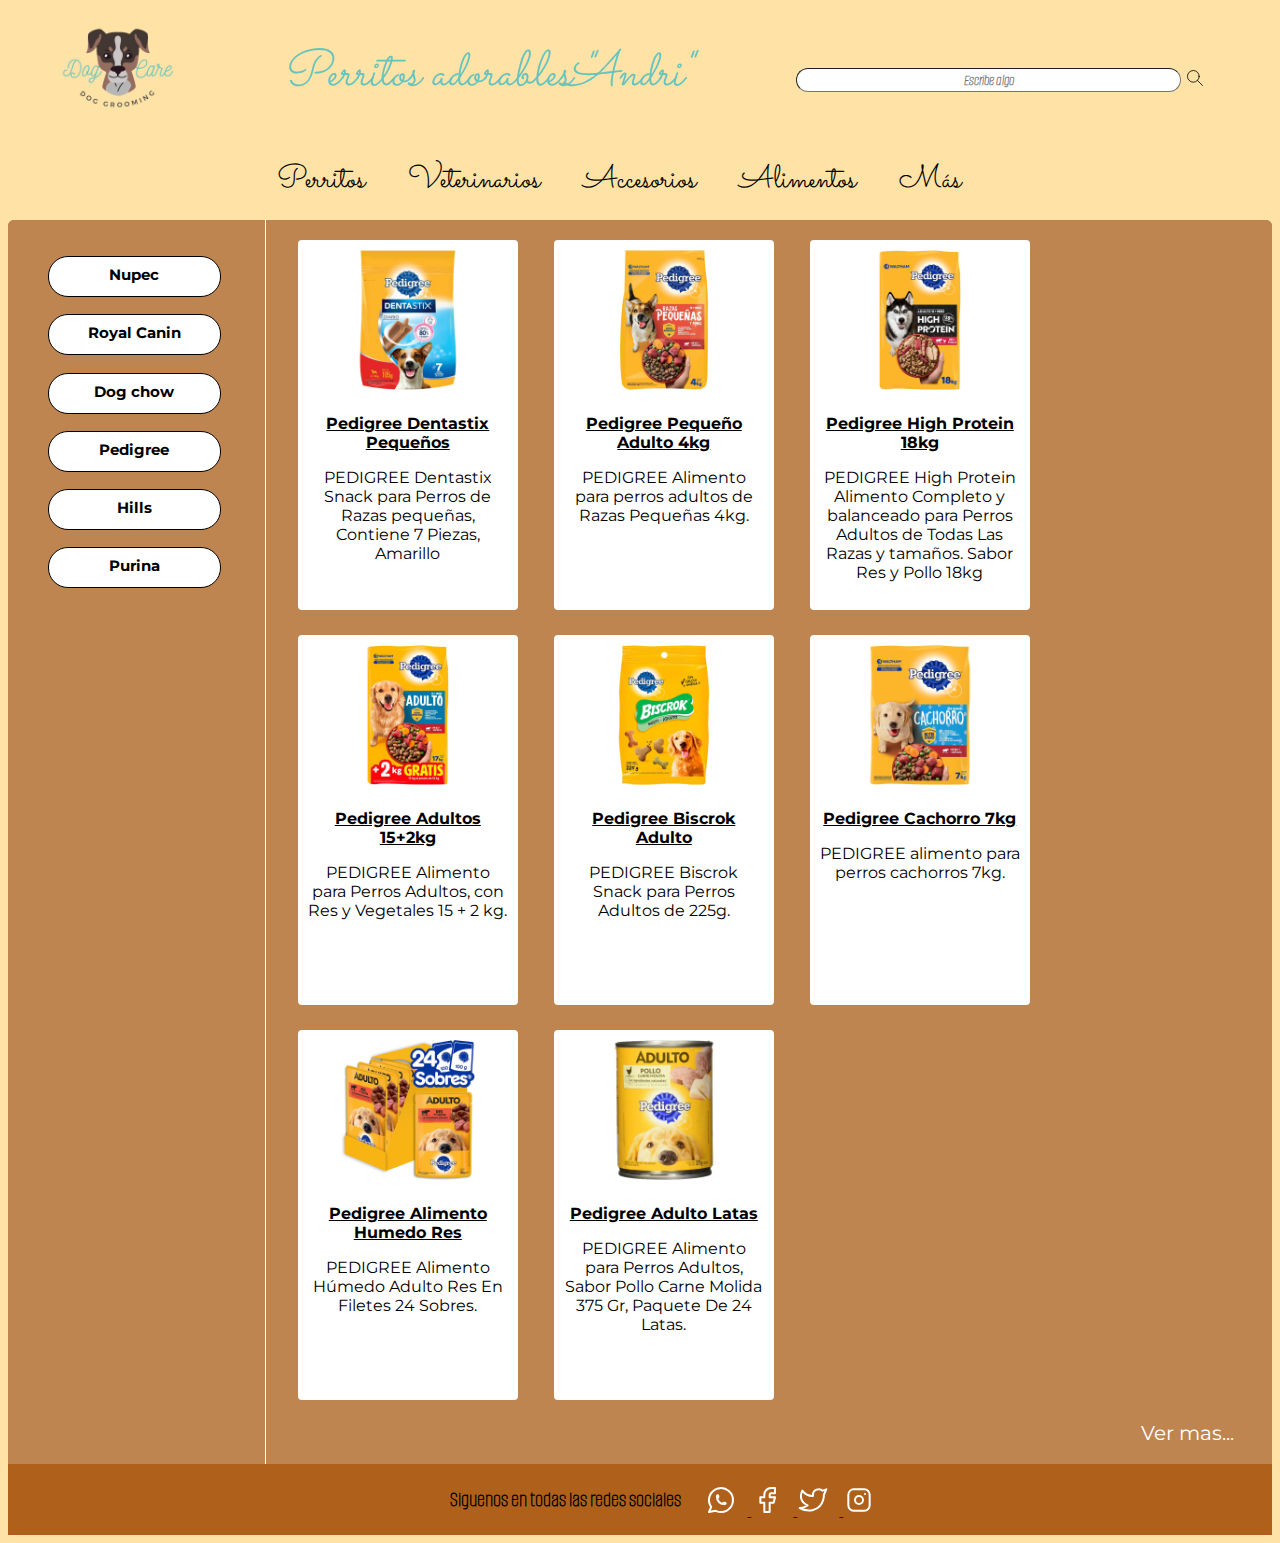
<file: alimen_pedigree.html>
<!DOCTYPE html>
<html lang="es">
    <head>
        <meta charset="UTF-8">
        <title>Perritos-Pedigree</title>
        <link rel="preconnect" href="https://fonts.googleapis.com">
        <link rel="preconnect" href="https://fonts.gstatic.com" crossorigin>
        <link href="https://fonts.googleapis.com/css2?family=Sacramento&display=swap" rel="stylesheet">
        <link href="https://fonts.googleapis.com/css2?family=Alumni+Sans+Pinstripe&display=swap" rel="stylesheet">
        <link href="https://fonts.googleapis.com/css2?family=Alumni+Sans+Pinstripe&family=Montserrat:wght@200&family=Sacramento&display=swap" rel="stylesheet">
        <link rel="stylesheet" href="style.css">
    </head>
    <body>
        <header>
            <img src="logo.png" alt="Logo de la Pagina">
            <h1 class="titulo-inicial">Perritos adorables "Andri"</h1>
            <input type="text" class="busqueda" placeholder="Escribe algo">
            <svg xmlns="http://www.w3.org/2000/svg" class="icon icon-tabler icon-tabler-search" width="20" height="20" viewBox="0 0 24 24" stroke-width="1" stroke="#000000" fill="none" stroke-linecap="round" stroke-linejoin="round">
                <path stroke="none" d="M0 0h24v24H0z" fill="none"/>
                <circle cx="10" cy="10" r="7" />
                <line x1="21" y1="21" x2="15" y2="15" />
              </svg>
            <nav>
                <ul>
                    <li><a href="index.html">Perritos</a></li>
                    <li><a href="veterinarios.html">Veterinarios</a></li>
                    <li><a href="accesorios.html">Accesorios</a></li>
                    <li><a href="alimentos.html">Alimentos</a></li>
                    <li><a href="MasExtra.html">Más</a></li>
                </ul>
            </nav>
        </header>
        <main class="boxMain">
            <div class="espacio">
                <div class="menun">
                    <ul>
                      <li><a href="alimentos.html">Nupec</a></li>
                      <li><a href="alimen_royal.html">Royal Canin</a></li>
                      <li><a href="alimen_dog.html">Dog chow</a></li>
                      <li><a href="alimen_pedigree.html">Pedigree</a></li>
                      <li><a href="alimen_hills.html">Hills</a></li>
                      <li><a href="alimen_purina.html">Purina</a></li>
                    </ul>
                </div>
                <div class="ola">
                  <div class="tarjeta_alimento">
                    <img src="alimentos_img/ped1.jpg" alt="Alimento Pedigree" class="foto_alimento">
                    <div class="pie_alimento">
                      <p><a href="https://www.amazon.com.mx/Pedigree-Premios-Adulto-peque%C3%B1as-Dentastix/dp/B01N0660ID/ref=sr_1_1_sspa?__mk_es_MX=%C3%85M%C3%85%C5%BD%C3%95%C3%91&crid=2OCWJZJ61QB81&keywords=pedigree%2Bperro&qid=1663527692&s=pet-supplies&sprefix=pedigree%2Bperro%2Cpets%2C148&sr=1-1-spons&th=1">Pedigree Dentastix Pequeños</a></p>
                      <p>PEDIGREE Dentastix Snack para Perros de Razas pequeñas, Contiene 7 Piezas, Amarillo</p>
                    </div>
                  </div>
                  <div class="tarjeta_alimento">
                    <img src="alimentos_img/ped2.jpg" alt="Alimento Pedigree" class="foto_alimento">
                    <div class="pie_alimento">
                      <p><a href="https://www.amazon.com.mx/Pedigree-Croquetas-Adulto-Razas-Peque%C3%B1as/dp/B075N82QHJ/ref=sr_1_2_sspa?__mk_es_MX=%C3%85M%C3%85%C5%BD%C3%95%C3%91&crid=2OCWJZJ61QB81&keywords=pedigree+perro&qid=1663527692&s=pet-supplies&sprefix=pedigree+perro%2Cpets%2C148&sr=1-2-spons&psc=1">Pedigree Pequeño Adulto 4kg</a></p>
                      <p>PEDIGREE Alimento para perros adultos de Razas Pequeñas 4kg.</p>
                    </div>
                  </div>
                  <div class="tarjeta_alimento">
                    <img src="alimentos_img/ped3.jpg" alt="Alimento Pedigree" class="foto_alimento">
                    <div class="pie_alimento">
                      <p><a href="https://www.amazon.com.mx/PEDIGREE-Alimento-Completo-balanceado-tama%C3%B1os/dp/B09V3K7SKQ/ref=sr_1_3_sspa?__mk_es_MX=%C3%85M%C3%85%C5%BD%C3%95%C3%91&crid=2OCWJZJ61QB81&keywords=pedigree+perro&qid=1663527692&s=pet-supplies&sprefix=pedigree+perro%2Cpets%2C148&sr=1-3-spons&psc=1">Pedigree High Protein 18kg</a></p>
                      <p>PEDIGREE High Protein Alimento Completo y balanceado para Perros Adultos de Todas Las Razas y tamaños. Sabor Res y Pollo 18kg</p>
                    </div>
                  </div>
                  <div class="tarjeta_alimento">
                    <img src="alimentos_img/ped4.jpg" alt="Alimento Pedigree" class="foto_alimento">
                    <div class="pie_alimento">
                      <p><a href="https://www.amazon.com.mx/PEDIGREE-Alimento-Perros-Adultos-Vegetales/dp/B09RQRLX65/ref=sr_1_4?__mk_es_MX=%C3%85M%C3%85%C5%BD%C3%95%C3%91&crid=2OCWJZJ61QB81&keywords=pedigree+perro&qid=1663527692&s=pet-supplies&sprefix=pedigree+perro%2Cpets%2C148&sr=1-4">Pedigree Adultos 15+2kg</a></p>
                      <p>PEDIGREE Alimento para Perros Adultos, con Res y Vegetales 15 + 2 kg.</p>
                    </div>
                  </div>
                  <div class="tarjeta_alimento">
                    <img src="alimentos_img/ped5.jpg" alt="Alimento Pedigree" class="foto_alimento">
                    <div class="pie_alimento">
                      <p><a href="https://www.amazon.com.mx/PEDIGREE-Biscrok-Snack-Perros-Adultos/dp/B09R51YPTK/ref=sr_1_5?__mk_es_MX=%C3%85M%C3%85%C5%BD%C3%95%C3%91&crid=2OCWJZJ61QB81&keywords=pedigree+perro&qid=1663527692&s=pet-supplies&sprefix=pedigree+perro%2Cpets%2C148&sr=1-5">Pedigree Biscrok Adulto</a></p>
                      <p>PEDIGREE Biscrok Snack para Perros Adultos de 225g.</p>
                    </div>
                  </div>
                  <div class="tarjeta_alimento">
                    <img src="alimentos_img/ped6.jpg" alt="Alimento Pedigree" class="foto_alimento">
                    <div class="pie_alimento">
                      <p><a href="https://www.amazon.com.mx/PEDIGREE-alimento-para-perros-cachorros/dp/B01FL4LBOI/ref=sr_1_6?__mk_es_MX=%C3%85M%C3%85%C5%BD%C3%95%C3%91&crid=2OCWJZJ61QB81&keywords=pedigree+perro&qid=1663527692&s=pet-supplies&sprefix=pedigree+perro%2Cpets%2C148&sr=1-6">Pedigree Cachorro 7kg</a></p>
                      <p>PEDIGREE alimento para perros cachorros 7kg.</p>
                    </div>
                  </div>
                  <div class="tarjeta_alimento">
                    <img src="alimentos_img/ped7.jpg" alt="Alimento Pedigree" class="foto_alimento">
                    <div class="pie_alimento">
                      <p><a href="https://www.amazon.com.mx/PEDIGREE-Alimento-H%C3%BAmedo-Adulto-Filetes/dp/B09Y1PKM52/ref=sr_1_10?__mk_es_MX=%C3%85M%C3%85%C5%BD%C3%95%C3%91&crid=2OCWJZJ61QB81&keywords=pedigree+perro&qid=1663527692&s=pet-supplies&sprefix=pedigree+perro%2Cpets%2C148&sr=1-10">Pedigree Alimento Humedo Res</a></p>
                      <p>PEDIGREE Alimento Húmedo Adulto Res En Filetes 24 Sobres.</p>
                    </div>
                  </div>
                  <div class="tarjeta_alimento">
                    <img src="alimentos_img/ped8.jpg" alt="Alimento Pedigree" class="foto_alimento">
                    <div class="pie_alimento">
                      <p><a href="https://www.amazon.com.mx/Pedigree-Comida-Perros-Adultos-Pollo/dp/B00E6GS3I0/ref=sr_1_21?__mk_es_MX=%C3%85M%C3%85%C5%BD%C3%95%C3%91&crid=2OCWJZJ61QB81&keywords=pedigree+perro&qid=1663527692&s=pet-supplies&sprefix=pedigree+perro%2Cpets%2C148&sr=1-21">Pedigree Adulto Latas</a></p>
                      <p>PEDIGREE Alimento para Perros Adultos, Sabor Pollo Carne Molida 375 Gr, Paquete De 24 Latas.</p>
                    </div>
                  </div>
                  <p><a class="verMasAlimentos" href="https://www.amazon.com.mx/s?k=pedigree+perro&i=pets&__mk_es_MX=%C3%85M%C3%85%C5%BD%C3%95%C3%91&crid=2OCWJZJ61QB81&sprefix=pedigree+perro%2Cpets%2C148&ref=nb_sb_noss_2">Ver mas...</a></p>
                </div>
            </div>
        </main>
        <footer>
            <p>Siguenos en todas las redes sociales</p>
             <!--whats-->
            <a href="https://www.whatsapp.com/?lang=es">
             <svg  xmlns="http://www.w3.org/2000/svg" class="icon icon-tabler icon-tabler-brand-whatsapp" width="32" height="32" viewBox="0 0 24 24" stroke-width="1.5" stroke="#ffffff" fill="none" stroke-linecap="round" stroke-linejoin="round">
                <path stroke="none" d="M0 0h24v24H0z" fill="none"/>
                <path d="M3 21l1.65 -3.8a9 9 0 1 1 3.4 2.9l-5.05 .9" />
                <path d="M9 10a0.5 .5 0 0 0 1 0v-1a0.5 .5 0 0 0 -1 0v1a5 5 0 0 0 5 5h1a0.5 .5 0 0 0 0 -1h-1a0.5 .5 0 0 0 0 1" />
              </svg>
            </a>
              <!--fabebook-->
            <a href="https://www.facebook.com/andrea.tovar.184">
              <svg xmlns="http://www.w3.org/2000/svg" class="icon icon-tabler icon-tabler-brand-facebook" width="32" height="32" viewBox="0 0 24 24" stroke-width="1.5" stroke="#ffffff" fill="none" stroke-linecap="round" stroke-linejoin="round">
                <path stroke="none" d="M0 0h24v24H0z" fill="none"/>
                <path d="M7 10v4h3v7h4v-7h3l1 -4h-4v-2a1 1 0 0 1 1 -1h3v-4h-3a5 5 0 0 0 -5 5v2h-3" />
              </svg>
            </a>
              <!--twitteer-->
            <a href="https://twitter.com/?lang=es">
              <svg xmlns="http://www.w3.org/2000/svg" class="icon icon-tabler icon-tabler-brand-twitter" width="32" height="32" viewBox="0 0 24 24" stroke-width="1.5" stroke="#ffffff" fill="none" stroke-linecap="round" stroke-linejoin="round">
                <path stroke="none" d="M0 0h24v24H0z" fill="none"/>
                <path d="M22 4.01c-1 .49 -1.98 .689 -3 .99c-1.121 -1.265 -2.783 -1.335 -4.38 -.737s-2.643 2.06 -2.62 3.737v1c-3.245 .083 -6.135 -1.395 -8 -4c0 0 -4.182 7.433 4 11c-1.872 1.247 -3.739 2.088 -6 2c3.308 1.803 6.913 2.423 10.034 1.517c3.58 -1.04 6.522 -3.723 7.651 -7.742a13.84 13.84 0 0 0 .497 -3.753c-.002 -.249 1.51 -2.772 1.818 -4.013z" />
              </svg>
            </a>
              <!--instagram-->
            <a href="https://www.instagram.com/adrian.e_sosa/?hl=es">
              <svg xmlns="http://www.w3.org/2000/svg" class="icon icon-tabler icon-tabler-brand-instagram" width="32" height="32" viewBox="0 0 24 24" stroke-width="1.5" stroke="#ffffff" fill="none" stroke-linecap="round" stroke-linejoin="round">
                <path stroke="none" d="M0 0h24v24H0z" fill="none"/>
                <rect x="4" y="4" width="16" height="16" rx="4" />
                <circle cx="12" cy="12" r="3" />
                <line x1="16.5" y1="7.5" x2="16.5" y2="7.501" />
              </svg>
            </a>
        </footer>
    </body>
</html>
</file>
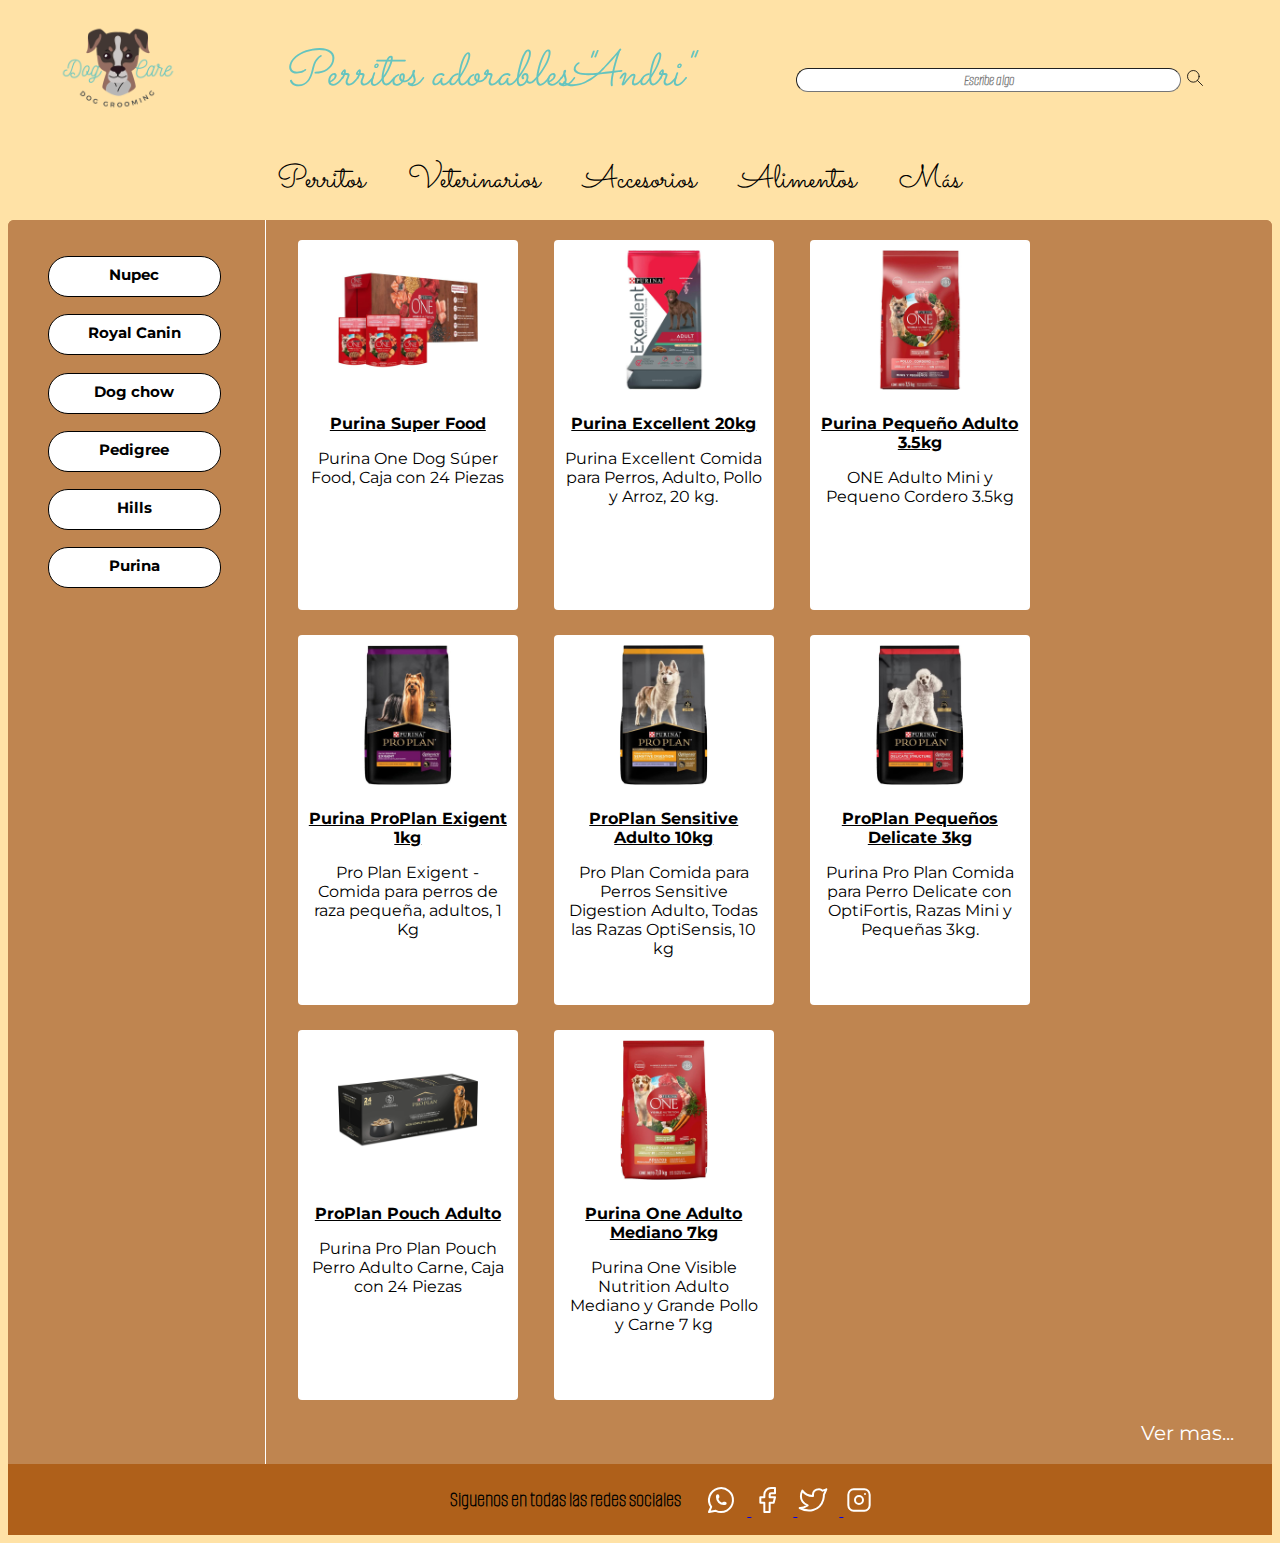
<file: alimen_purina.html>
<!DOCTYPE html>
<html lang="es">
    <head>
        <meta charset="UTF-8">
        <title>Perritos-Purina</title>
        <link rel="preconnect" href="https://fonts.googleapis.com">
        <link rel="preconnect" href="https://fonts.gstatic.com" crossorigin>
        <link href="https://fonts.googleapis.com/css2?family=Sacramento&display=swap" rel="stylesheet">
        <link href="https://fonts.googleapis.com/css2?family=Alumni+Sans+Pinstripe&display=swap" rel="stylesheet">
        <link href="https://fonts.googleapis.com/css2?family=Alumni+Sans+Pinstripe&family=Montserrat:wght@200&family=Sacramento&display=swap" rel="stylesheet">
        <link rel="stylesheet" href="style.css">
    </head>
    <body>
        <header>
            <img src="logo.png" alt="Logo de la Pagina">
            <h1 class="titulo-inicial">Perritos adorables "Andri"</h1>
            <input type="text" class="busqueda" placeholder="Escribe algo">
            <svg xmlns="http://www.w3.org/2000/svg" class="icon icon-tabler icon-tabler-search" width="20" height="20" viewBox="0 0 24 24" stroke-width="1" stroke="#000000" fill="none" stroke-linecap="round" stroke-linejoin="round">
                <path stroke="none" d="M0 0h24v24H0z" fill="none"/>
                <circle cx="10" cy="10" r="7" />
                <line x1="21" y1="21" x2="15" y2="15" />
              </svg>
            <nav>
                <ul>
                    <li><a href="index.html">Perritos</a></li>
                    <li><a href="veterinarios.html">Veterinarios</a></li>
                    <li><a href="accesorios.html">Accesorios</a></li>
                    <li><a href="alimentos.html">Alimentos</a></li>
                    <li><a href="MasExtra.html">Más</a></li>
                </ul>
            </nav>
        </header>
        <main class="boxMain">
            <div class="espacio">
                <div class="menun">
                    <ul>
                      <li><a href="alimentos.html">Nupec</a></li>
                      <li><a href="alimen_royal.html">Royal Canin</a></li>
                      <li><a href="alimen_dog.html">Dog chow</a></li>
                      <li><a href="alimen_pedigree.html">Pedigree</a></li>
                      <li><a href="alimen_hills.html">Hills</a></li>
                      <li><a href="alimen_purina.html">Purina</a></li>
                    </ul>
                </div>
                <div class="ola">
                  <div class="tarjeta_alimento">
                    <img src="alimentos_img/puri1.jpg" alt="Alimento Purina" class="foto_alimento">
                    <div class="pie_alimento">
                      <p><a href="https://www.amazon.com.mx/Purina-S%C3%BAper-Food-Caja-Piezas/dp/B09Q9YFCGX/ref=sr_1_4?__mk_es_MX=%C3%85M%C3%85%C5%BD%C3%95%C3%91&crid=28YOHLBFBRXC6&keywords=purina+perro&qid=1663535903&s=pet-supplies&sprefix=purina+perro%2Cpets%2C123&sr=1-4">Purina Super Food</a></p>
                      <p>Purina One Dog Súper Food, Caja con 24 Piezas</p>
                    </div>
                  </div>
                  <div class="tarjeta_alimento">
                    <img src="alimentos_img/puri2.jpg" alt="Alimento Purina" class="foto_alimento">
                    <div class="pie_alimento">
                      <p><a href="https://www.amazon.com.mx/Purina-Excellent-Comida-Perros-Adulto/dp/B0153V4FSS/ref=sr_1_6?__mk_es_MX=%C3%85M%C3%85%C5%BD%C3%95%C3%91&crid=28YOHLBFBRXC6&keywords=purina+perro&qid=1663535903&s=pet-supplies&sprefix=purina+perro%2Cpets%2C123&sr=1-6">Purina Excellent 20kg</a></p>
                      <p>Purina Excellent Comida para Perros, Adulto, Pollo y Arroz, 20 kg.</p>
                    </div>
                  </div>
                  <div class="tarjeta_alimento">
                    <img src="alimentos_img/puri3.jpg" alt="Alimento Purina" class="foto_alimento">
                    <div class="pie_alimento">
                      <p><a href="https://www.amazon.com.mx/ONE-Adulto-Pequeno-Cordero-3-5kg/dp/B096N16HLL/ref=sr_1_10?__mk_es_MX=%C3%85M%C3%85%C5%BD%C3%95%C3%91&crid=28YOHLBFBRXC6&keywords=purina+perro&qid=1663535903&s=pet-supplies&sprefix=purina+perro%2Cpets%2C123&sr=1-10">Purina Pequeño Adulto 3.5kg</a></p>
                      <p>ONE Adulto Mini y Pequeno Cordero 3.5kg</p>
                    </div>
                  </div>
                  <div class="tarjeta_alimento">
                    <img src="alimentos_img/puri4.jpg" alt="Alimento Purina" class="foto_alimento">
                    <div class="pie_alimento">
                      <p><a href="https://www.amazon.com.mx/Pro-Plan-Exigent-peque%C3%B1a-adultos/dp/B014JQ8X2M/ref=sr_1_13_sspa?__mk_es_MX=%C3%85M%C3%85%C5%BD%C3%95%C3%91&crid=28YOHLBFBRXC6&keywords=purina+perro&qid=1663535903&s=pet-supplies&sprefix=purina+perro%2Cpets%2C123&sr=1-13-spons&psc=1">Purina ProPlan Exigent 1kg</a></p>
                      <p>Pro Plan Exigent - Comida para perros de raza pequeña, adultos, 1 Kg</p>
                    </div>
                  </div>
                  <div class="tarjeta_alimento">
                    <img src="alimentos_img/puri5.jpg" alt="Alimento Purina" class="foto_alimento">
                    <div class="pie_alimento">
                      <p><a href="https://www.amazon.com.mx/Pro-Plan-Sensitive-Digestion-OptiSensis/dp/B07DNHYLC1/ref=sr_1_20?__mk_es_MX=%C3%85M%C3%85%C5%BD%C3%95%C3%91&crid=28YOHLBFBRXC6&keywords=purina+perro&qid=1663535903&s=pet-supplies&sprefix=purina+perro%2Cpets%2C123&sr=1-20">ProPlan Sensitive Adulto 10kg</a></p>
                      <p>Pro Plan Comida para Perros Sensitive Digestion Adulto, Todas las Razas OptiSensis, 10 kg</p>
                    </div>
                  </div>
                  <div class="tarjeta_alimento">
                    <img src="alimentos_img/puri6.jpg" alt="Alimento Purina" class="foto_alimento">
                    <div class="pie_alimento">
                      <p><a href="https://www.amazon.com.mx/Pro-Plan-Delicate-OptiFortis-Peque%C3%B1as/dp/B077NH2XT4/ref=sr_1_21?__mk_es_MX=%C3%85M%C3%85%C5%BD%C3%95%C3%91&crid=28YOHLBFBRXC6&keywords=purina+perro&qid=1663535903&s=pet-supplies&sprefix=purina+perro%2Cpets%2C123&sr=1-21">ProPlan Pequeños Delicate 3kg</a></p>
                      <p>Purina Pro Plan Comida para Perro Delicate con OptiFortis, Razas Mini y Pequeñas 3kg.</p>
                    </div>
                  </div>
                  <div class="tarjeta_alimento">
                    <img src="alimentos_img/puri7.jpg" alt="Alimento Purina" class="foto_alimento">
                    <div class="pie_alimento">
                      <p><a href="https://www.amazon.com.mx/Purina-Pouch-Perro-Adulto-Piezas/dp/B097XKNS73/ref=zg_bs_12478521011_sccl_24/141-7676763-1953229?pd_rd_i=B097XKNS73&psc=1">ProPlan Pouch Adulto</a></p>
                      <p>Purina Pro Plan Pouch Perro Adulto Carne, Caja con 24 Piezas</p>
                    </div>
                  </div>
                  <div class="tarjeta_alimento">
                    <img src="alimentos_img/puri8.jpg" alt="Alimento Purina" class="foto_alimento">
                    <div class="pie_alimento">
                      <p><a href="https://www.amazon.com.mx/Purina-Visible-Nutrition-Adulto-Mediano/dp/B07X148WCW/ref=sr_1_1?__mk_es_MX=%C3%85M%C3%85%C5%BD%C3%95%C3%91&crid=28YOHLBFBRXC6&keywords=purina+perro&qid=1663535903&s=pet-supplies&sprefix=purina+perro%2Cpets%2C123&sr=1-1">Purina One Adulto Mediano 7kg</a></p>
                      <p>Purina One Visible Nutrition Adulto Mediano y Grande Pollo y Carne 7 kg</p>
                    </div>
                  </div>
                  <p><a class="verMasAlimentos" href="https://www.amazon.com.mx/s?k=purina+perro&i=pets&__mk_es_MX=%C3%85M%C3%85%C5%BD%C3%95%C3%91&crid=28YOHLBFBRXC6&sprefix=purina+perro%2Cpets%2C123&ref=nb_sb_noss_1">Ver mas...</a></p>
                </div>
            </div>
        </main>
        <footer>
            <p>Siguenos en todas las redes sociales</p>
             <!--whats-->
            <a href="https://www.whatsapp.com/?lang=es">
             <svg  xmlns="http://www.w3.org/2000/svg" class="icon icon-tabler icon-tabler-brand-whatsapp" width="32" height="32" viewBox="0 0 24 24" stroke-width="1.5" stroke="#ffffff" fill="none" stroke-linecap="round" stroke-linejoin="round">
                <path stroke="none" d="M0 0h24v24H0z" fill="none"/>
                <path d="M3 21l1.65 -3.8a9 9 0 1 1 3.4 2.9l-5.05 .9" />
                <path d="M9 10a0.5 .5 0 0 0 1 0v-1a0.5 .5 0 0 0 -1 0v1a5 5 0 0 0 5 5h1a0.5 .5 0 0 0 0 -1h-1a0.5 .5 0 0 0 0 1" />
              </svg>
            </a>
              <!--fabebook-->
            <a href="https://www.facebook.com/andrea.tovar.184">
              <svg xmlns="http://www.w3.org/2000/svg" class="icon icon-tabler icon-tabler-brand-facebook" width="32" height="32" viewBox="0 0 24 24" stroke-width="1.5" stroke="#ffffff" fill="none" stroke-linecap="round" stroke-linejoin="round">
                <path stroke="none" d="M0 0h24v24H0z" fill="none"/>
                <path d="M7 10v4h3v7h4v-7h3l1 -4h-4v-2a1 1 0 0 1 1 -1h3v-4h-3a5 5 0 0 0 -5 5v2h-3" />
              </svg>
            </a>
              <!--twitteer-->
            <a href="https://twitter.com/?lang=es">
              <svg xmlns="http://www.w3.org/2000/svg" class="icon icon-tabler icon-tabler-brand-twitter" width="32" height="32" viewBox="0 0 24 24" stroke-width="1.5" stroke="#ffffff" fill="none" stroke-linecap="round" stroke-linejoin="round">
                <path stroke="none" d="M0 0h24v24H0z" fill="none"/>
                <path d="M22 4.01c-1 .49 -1.98 .689 -3 .99c-1.121 -1.265 -2.783 -1.335 -4.38 -.737s-2.643 2.06 -2.62 3.737v1c-3.245 .083 -6.135 -1.395 -8 -4c0 0 -4.182 7.433 4 11c-1.872 1.247 -3.739 2.088 -6 2c3.308 1.803 6.913 2.423 10.034 1.517c3.58 -1.04 6.522 -3.723 7.651 -7.742a13.84 13.84 0 0 0 .497 -3.753c-.002 -.249 1.51 -2.772 1.818 -4.013z" />
              </svg>
            </a>
              <!--instagram-->
            <a href="https://www.instagram.com/adrian.e_sosa/?hl=es">
              <svg xmlns="http://www.w3.org/2000/svg" class="icon icon-tabler icon-tabler-brand-instagram" width="32" height="32" viewBox="0 0 24 24" stroke-width="1.5" stroke="#ffffff" fill="none" stroke-linecap="round" stroke-linejoin="round">
                <path stroke="none" d="M0 0h24v24H0z" fill="none"/>
                <rect x="4" y="4" width="16" height="16" rx="4" />
                <circle cx="12" cy="12" r="3" />
                <line x1="16.5" y1="7.5" x2="16.5" y2="7.501" />
              </svg>
            </a>
        </footer>
    </body>
</html>
</file>
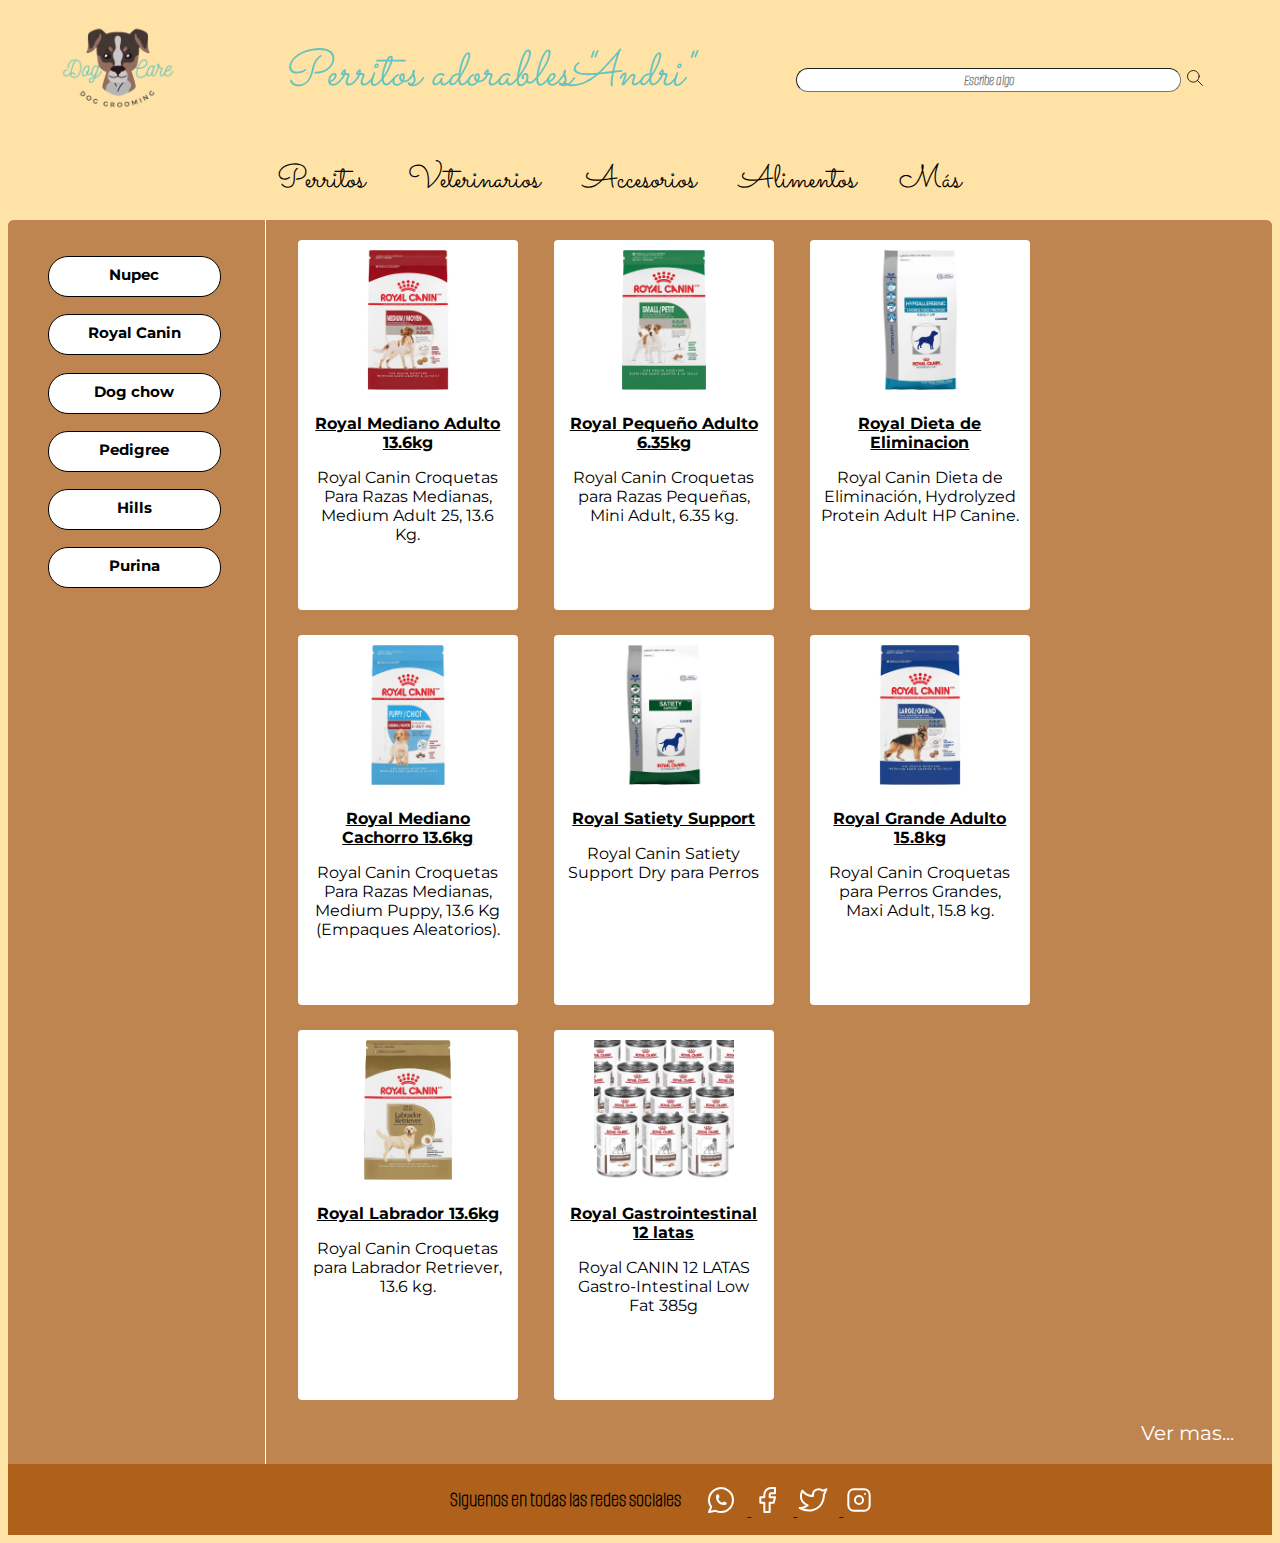
<file: alimen_royal.html>
<!DOCTYPE html>
<html lang="es">
    <head>
        <meta charset="UTF-8">
        <title>Perritos-RoyalCanin</title>
        <link rel="preconnect" href="https://fonts.googleapis.com">
        <link rel="preconnect" href="https://fonts.gstatic.com" crossorigin>
        <link href="https://fonts.googleapis.com/css2?family=Sacramento&display=swap" rel="stylesheet">
        <link href="https://fonts.googleapis.com/css2?family=Alumni+Sans+Pinstripe&display=swap" rel="stylesheet">
        <link href="https://fonts.googleapis.com/css2?family=Alumni+Sans+Pinstripe&family=Montserrat:wght@200&family=Sacramento&display=swap" rel="stylesheet">
        <link rel="stylesheet" href="style.css">
    </head>
    <body>
        <header>
            <img src="logo.png" alt="Logo de la Pagina">
            <h1 class="titulo-inicial">Perritos adorables "Andri"</h1>
            <input type="text" class="busqueda" placeholder="Escribe algo">
            <svg xmlns="http://www.w3.org/2000/svg" class="icon icon-tabler icon-tabler-search" width="20" height="20" viewBox="0 0 24 24" stroke-width="1" stroke="#000000" fill="none" stroke-linecap="round" stroke-linejoin="round">
                <path stroke="none" d="M0 0h24v24H0z" fill="none"/>
                <circle cx="10" cy="10" r="7" />
                <line x1="21" y1="21" x2="15" y2="15" />
              </svg>
            <nav>
                <ul>
                    <li><a href="index.html">Perritos</a></li>
                    <li><a href="veterinarios.html">Veterinarios</a></li>
                    <li><a href="accesorios.html">Accesorios</a></li>
                    <li><a href="alimentos.html">Alimentos</a></li>
                    <li><a href="MasExtra.html">Más</a></li>
                </ul>
            </nav>
        </header>
        <main class="boxMain">
            <div class="espacio">
                <div class="menun">
                    <ul>
                      <li><a href="alimentos.html">Nupec</a></li>
                      <li><a href="alimen_royal.html">Royal Canin</a></li>
                      <li><a href="alimen_dog.html">Dog chow</a></li>
                      <li><a href="alimen_pedigree.html">Pedigree</a></li>
                      <li><a href="alimen_hills.html">Hills</a></li>
                      <li><a href="alimen_purina.html">Purina</a></li>
                    </ul>
                </div>
                <div class="ola">
                  <div class="tarjeta_alimento">
                    <img src="alimentos_img/royal1.jpg" alt="Alimento Royal" class="foto_alimento">
                    <div class="pie_alimento">
                      <p><a href="https://www.amazon.com.mx/Royal-Croquetas-Medianas-Medium-empaque/dp/B00CITL9N8/ref=sr_1_1?__mk_es_MX=%C3%85M%C3%85%C5%BD%C3%95%C3%91&crid=LQD1R9LYI396&keywords=royal+canin+perro&qid=1663524106&s=pet-supplies&sprefix=royal+canin+perro%2Cpets%2C246&sr=1-1">Royal Mediano Adulto 13.6kg</a></p>
                      <p>Royal Canin Croquetas Para Razas Medianas, Medium Adult 25, 13.6 Kg.</p>
                    </div>
                  </div>
                  <div class="tarjeta_alimento">
                    <img src="alimentos_img/royal2.jpg" alt="Alimento Royal" class="foto_alimento">
                    <div class="pie_alimento">
                      <p><a href="https://www.amazon.com.mx/Royal-Croquetas-Peque%C3%B1as-empaque-variar/dp/B007PPTJLE/ref=sr_1_2?__mk_es_MX=%C3%85M%C3%85%C5%BD%C3%95%C3%91&keywords=royal+canin+perro&qid=1663525050&s=pet-supplies&sr=1-2">Royal Pequeño Adulto 6.35kg</a></p>
                      <p>Royal Canin Croquetas para Razas Pequeñas, Mini Adult, 6.35 kg.</p>
                    </div>
                  </div>
                  <div class="tarjeta_alimento">
                    <img src="alimentos_img/royal3.jpg" alt="Alimento Royal" class="foto_alimento">
                    <div class="pie_alimento">
                      <p><a href="https://www.amazon.com.mx/Royal-Eliminaci%C3%B3n-Hydrolyzed-Protein-empaque/dp/B004OWRRME/ref=sr_1_3?__mk_es_MX=%C3%85M%C3%85%C5%BD%C3%95%C3%91&keywords=royal+canin+perro&qid=1663525050&s=pet-supplies&sr=1-3&ufe=app_do%3Aamzn1.fos.66c34496-0d28-4d73-a0a1-97a8d87ec0b2">Royal Dieta de Eliminacion</a></p>
                      <p>Royal Canin Dieta de Eliminación, Hydrolyzed Protein Adult HP Canine.</p>
                    </div>
                  </div>
                  <div class="tarjeta_alimento">
                    <img src="alimentos_img/royal4.jpg" alt="Alimento Royal" class="foto_alimento">
                    <div class="pie_alimento">
                      <p><a href="https://www.amazon.com.mx/Royal-Croquetas-Medianas-Empaques-aleatorios/dp/B00CITLA96/ref=sr_1_4?__mk_es_MX=%C3%85M%C3%85%C5%BD%C3%95%C3%91&keywords=royal+canin+perro&qid=1663525067&s=pet-supplies&sr=1-4">Royal Mediano Cachorro 13.6kg</a></p>
                      <p>Royal Canin Croquetas Para Razas Medianas, Medium Puppy, 13.6 Kg (Empaques Aleatorios).</p>
                    </div>
                  </div>
                  <div class="tarjeta_alimento">
                    <img src="alimentos_img/royal5.jpg" alt="Alimento Royal" class="foto_alimento">
                    <div class="pie_alimento">
                      <p><a href="https://www.amazon.com.mx/Royal-Satiety-Support-Perros-empaque/dp/B007DXNU18/ref=sr_1_5?__mk_es_MX=%C3%85M%C3%85%C5%BD%C3%95%C3%91&keywords=royal+canin+perro&qid=1663525067&s=pet-supplies&sr=1-5&ufe=app_do%3Aamzn1.fos.66c34496-0d28-4d73-a0a1-97a8d87ec0b2">Royal Satiety Support</a></p>
                      <p>Royal Canin Satiety Support Dry para Perros</p>
                    </div>
                  </div>
                  <div class="tarjeta_alimento">
                    <img src="alimentos_img/royal6.jpg" alt="Alimento Royal" class="foto_alimento">
                    <div class="pie_alimento">
                      <p><a href="https://www.amazon.com.mx/Royal-Croquetas-Perros-Grandes-empaque/dp/B000GQ414Y/ref=sr_1_6?__mk_es_MX=%C3%85M%C3%85%C5%BD%C3%95%C3%91&keywords=royal+canin+perro&qid=1663525067&s=pet-supplies&sr=1-6&ufe=app_do%3Aamzn1.fos.66c34496-0d28-4d73-a0a1-97a8d87ec0b2">Royal Grande Adulto 15.8kg</a></p>
                      <p>Royal Canin Croquetas para Perros Grandes, Maxi Adult, 15.8 kg.</p>
                    </div>
                  </div>
                  <div class="tarjeta_alimento">
                    <img src="alimentos_img/royal7.jpg" alt="Alimento Royal" class="foto_alimento">
                    <div class="pie_alimento">
                      <p><a href="https://www.amazon.com.mx/Royal-Croquetas-Labrador-Retriever-empaque/dp/B0032BH4K8/ref=sr_1_7?__mk_es_MX=%C3%85M%C3%85%C5%BD%C3%95%C3%91&keywords=royal+canin+perro&qid=1663525067&s=pet-supplies&sr=1-7">Royal Labrador 13.6kg</a></p>
                      <p>Royal Canin Croquetas para Labrador Retriever, 13.6 kg.</p>
                    </div>
                  </div>
                  <div class="tarjeta_alimento">
                    <img src="alimentos_img/royal8.jpg" alt="Alimento Royal" class="foto_alimento">
                    <div class="pie_alimento">
                      <p><a href="https://www.amazon.com.mx/Royal-CANIN-LATAS-Gastro-Intestinal-385g/dp/B0B786S1TM/ref=sr_1_26?__mk_es_MX=%C3%85M%C3%85%C5%BD%C3%95%C3%91&keywords=royal+canin+perro&qid=1663525067&s=pet-supplies&sr=1-26">Royal Gastrointestinal 12 latas</a></p>
                      <p>Royal CANIN 12 LATAS Gastro-Intestinal Low Fat 385g</p>
                    </div>
                  </div>
                  <p><a class="verMasAlimentos" href="https://www.amazon.com.mx/s?k=royal+canin+perro&i=pets&__mk_es_MX=%C3%85M%C3%85%C5%BD%C3%95%C3%91&ref=nb_sb_noss">Ver mas...</a></p>
                </div>
            </div>
        </main>
        <footer>
            <p>Siguenos en todas las redes sociales</p>
             <!--whats-->
            <a href="https://www.whatsapp.com/?lang=es">
             <svg  xmlns="http://www.w3.org/2000/svg" class="icon icon-tabler icon-tabler-brand-whatsapp" width="32" height="32" viewBox="0 0 24 24" stroke-width="1.5" stroke="#ffffff" fill="none" stroke-linecap="round" stroke-linejoin="round">
                <path stroke="none" d="M0 0h24v24H0z" fill="none"/>
                <path d="M3 21l1.65 -3.8a9 9 0 1 1 3.4 2.9l-5.05 .9" />
                <path d="M9 10a0.5 .5 0 0 0 1 0v-1a0.5 .5 0 0 0 -1 0v1a5 5 0 0 0 5 5h1a0.5 .5 0 0 0 0 -1h-1a0.5 .5 0 0 0 0 1" />
              </svg>
            </a>
              <!--fabebook-->
            <a href="https://www.facebook.com/andrea.tovar.184">
              <svg xmlns="http://www.w3.org/2000/svg" class="icon icon-tabler icon-tabler-brand-facebook" width="32" height="32" viewBox="0 0 24 24" stroke-width="1.5" stroke="#ffffff" fill="none" stroke-linecap="round" stroke-linejoin="round">
                <path stroke="none" d="M0 0h24v24H0z" fill="none"/>
                <path d="M7 10v4h3v7h4v-7h3l1 -4h-4v-2a1 1 0 0 1 1 -1h3v-4h-3a5 5 0 0 0 -5 5v2h-3" />
              </svg>
            </a>
              <!--twitteer-->
            <a href="https://twitter.com/?lang=es">
              <svg xmlns="http://www.w3.org/2000/svg" class="icon icon-tabler icon-tabler-brand-twitter" width="32" height="32" viewBox="0 0 24 24" stroke-width="1.5" stroke="#ffffff" fill="none" stroke-linecap="round" stroke-linejoin="round">
                <path stroke="none" d="M0 0h24v24H0z" fill="none"/>
                <path d="M22 4.01c-1 .49 -1.98 .689 -3 .99c-1.121 -1.265 -2.783 -1.335 -4.38 -.737s-2.643 2.06 -2.62 3.737v1c-3.245 .083 -6.135 -1.395 -8 -4c0 0 -4.182 7.433 4 11c-1.872 1.247 -3.739 2.088 -6 2c3.308 1.803 6.913 2.423 10.034 1.517c3.58 -1.04 6.522 -3.723 7.651 -7.742a13.84 13.84 0 0 0 .497 -3.753c-.002 -.249 1.51 -2.772 1.818 -4.013z" />
              </svg>
            </a>
              <!--instagram-->
            <a href="https://www.instagram.com/adrian.e_sosa/?hl=es">
              <svg xmlns="http://www.w3.org/2000/svg" class="icon icon-tabler icon-tabler-brand-instagram" width="32" height="32" viewBox="0 0 24 24" stroke-width="1.5" stroke="#ffffff" fill="none" stroke-linecap="round" stroke-linejoin="round">
                <path stroke="none" d="M0 0h24v24H0z" fill="none"/>
                <rect x="4" y="4" width="16" height="16" rx="4" />
                <circle cx="12" cy="12" r="3" />
                <line x1="16.5" y1="7.5" x2="16.5" y2="7.501" />
              </svg>
            </a>
        </footer>
    </body>
</html>
</file>
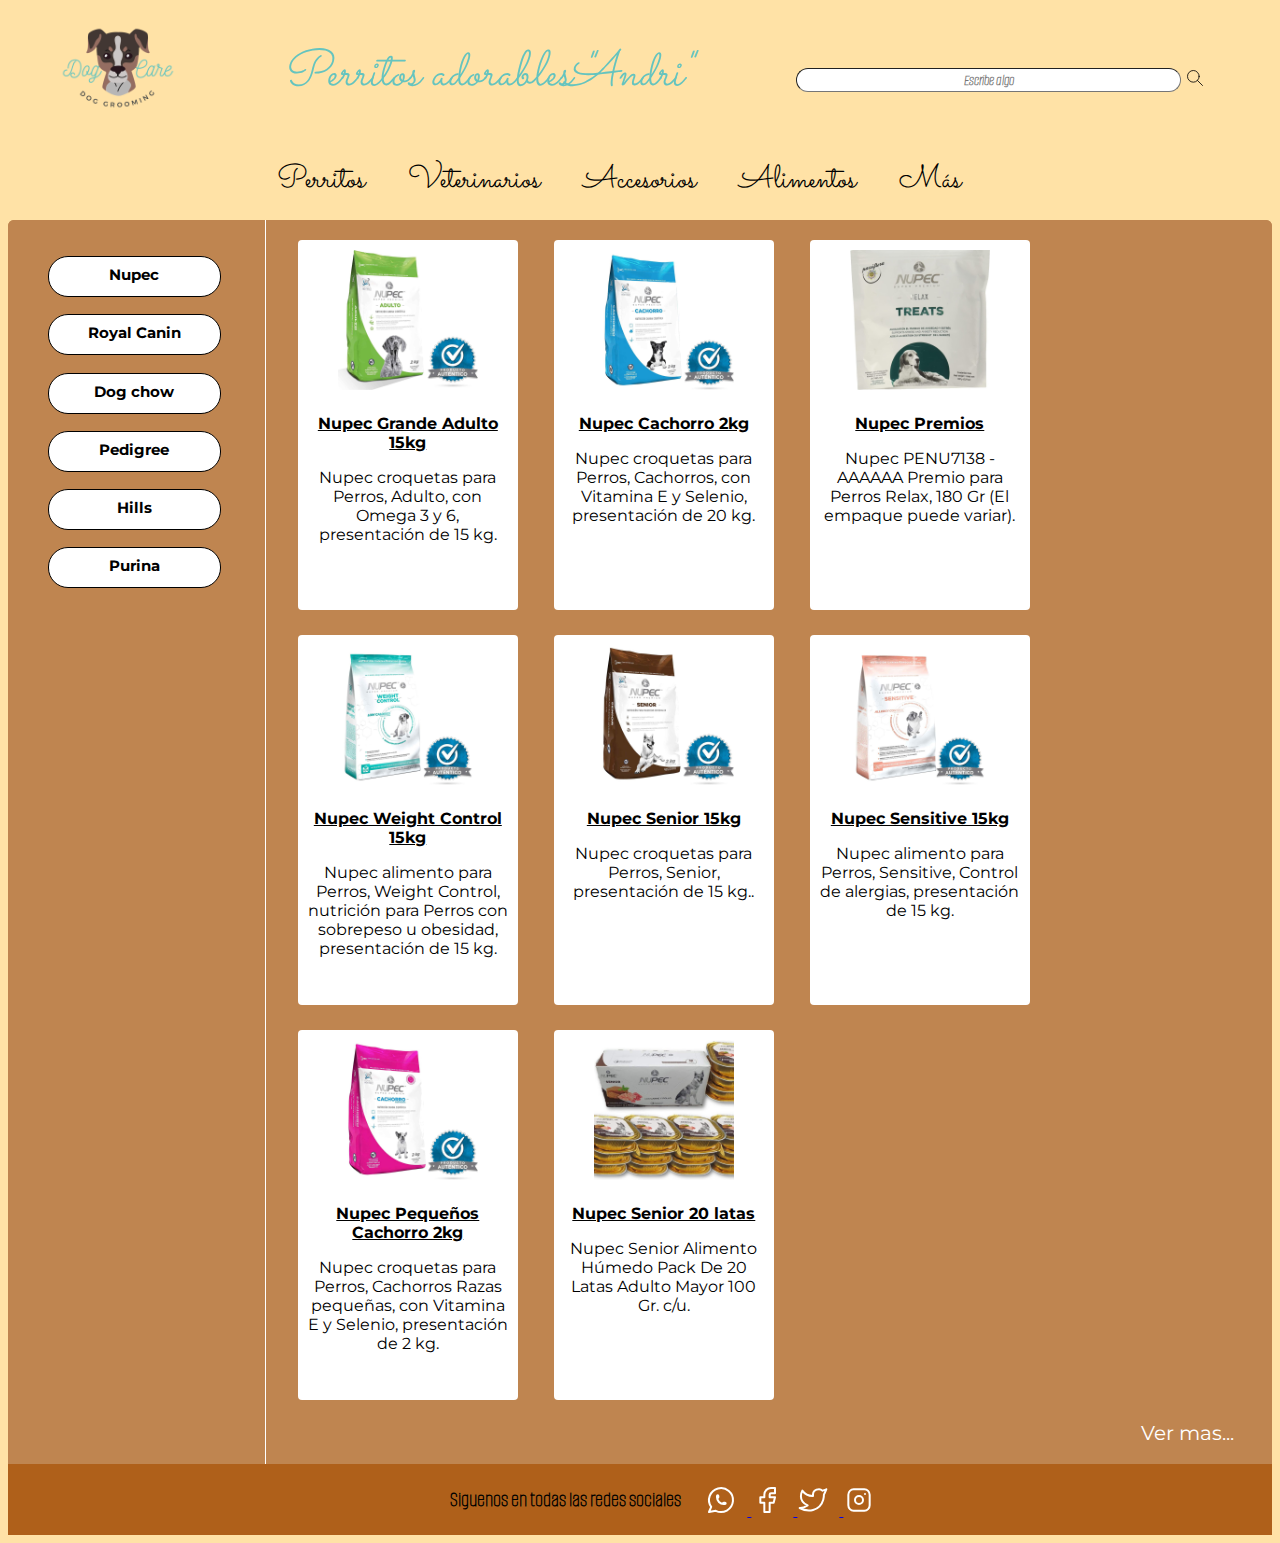
<file: alimentos.html>
<!DOCTYPE html>
<html lang="es">
    <head>
        <meta charset="UTF-8">
        <title>Perritos-Alimentos</title>
        <link rel="preconnect" href="https://fonts.googleapis.com">
        <link rel="preconnect" href="https://fonts.gstatic.com" crossorigin>
        <link href="https://fonts.googleapis.com/css2?family=Sacramento&display=swap" rel="stylesheet">
        <link href="https://fonts.googleapis.com/css2?family=Alumni+Sans+Pinstripe&display=swap" rel="stylesheet">
        <link href="https://fonts.googleapis.com/css2?family=Alumni+Sans+Pinstripe&family=Montserrat:wght@200&family=Sacramento&display=swap" rel="stylesheet">
        <link rel="stylesheet" href="style.css">
    </head>
    <body>
        <header>
            <img src="logo.png" alt="Logo de la Pagina">
            <h1 class="titulo-inicial">Perritos adorables "Andri"</h1>
            <input type="text" class="busqueda" placeholder="Escribe algo">
            <svg xmlns="http://www.w3.org/2000/svg" class="icon icon-tabler icon-tabler-search" width="20" height="20" viewBox="0 0 24 24" stroke-width="1" stroke="#000000" fill="none" stroke-linecap="round" stroke-linejoin="round">
                <path stroke="none" d="M0 0h24v24H0z" fill="none"/>
                <circle cx="10" cy="10" r="7" />
                <line x1="21" y1="21" x2="15" y2="15" />
              </svg>
            <nav>
                <ul>
                    <li><a href="index.html">Perritos</a></li>
                    <li><a href="veterinarios.html">Veterinarios</a></li>
                    <li><a href="accesorios.html">Accesorios</a></li>
                    <li><a href="alimentos.html">Alimentos</a></li>
                    <li><a href="MasExtra.html">Más</a></li>
                </ul>
            </nav>
        </header>
        <main class="boxMain">
            <div class="espacio">
                <div class="menun">
                    <ul>
                      <li><a href="alimentos.html">Nupec</a></li>
                      <li><a href="alimen_royal.html">Royal Canin</a></li>
                      <li><a href="alimen_dog.html">Dog chow</a></li>
                      <li><a href="alimen_pedigree.html">Pedigree</a></li>
                      <li><a href="alimen_hills.html">Hills</a></li>
                      <li><a href="alimen_purina.html">Purina</a></li>
                    </ul>
                </div>
                <div class="ola">
                  <div class="tarjeta_alimento">
                    <img src="alimentos_img/nupec1.jpg" alt="Alimento Nupec" class="foto_alimento">
                    <div class="pie_alimento">
                      <p><a href="https://www.amazon.com.mx/Nupec-Comida-Perros-Adulto-Sabor/dp/B0153V41AU/ref=zg_bs_12478521011_sccl_1/141-7676763-1953229?pd_rd_i=B0153V41AU&th=1">Nupec Grande Adulto 15kg</a></p>
                      <p>Nupec croquetas para Perros, Adulto, con Omega 3 y 6, presentación de 15 kg.</p>
                    </div>
                  </div>
                  <div class="tarjeta_alimento">
                    <img src="alimentos_img/nupec2.jpg" alt="Alimento Nupec" class="foto_alimento">
                    <div class="pie_alimento">
                      <p><a href="https://www.amazon.com.mx/Nupec-Cachorro-empaque-puede-variar/dp/B0153V3XHM/ref=zg_bs_12478521011_sccl_11/141-7676763-1953229?pd_rd_i=B0153V3XHM&th=1">Nupec Cachorro 2kg</a></p>
                      <p>Nupec croquetas para Perros, Cachorros, con Vitamina E y Selenio, presentación de 20 kg.</p>
                    </div>
                  </div>
                  <div class="tarjeta_alimento">
                    <img src="alimentos_img/nupec3.jpg" alt="Alimento Nupec" class="foto_alimento">
                    <div class="pie_alimento">
                      <p><a href="https://www.amazon.com.mx/Nupec-PENU7138-AAAAAA-Premio-empaque/dp/B01M8G9HYE/ref=zg_bs_12478521011_sccl_12/141-7676763-1953229?pd_rd_i=B01M8G9HYE&th=1">Nupec Premios</a></p>
                      <p>Nupec PENU7138 - AAAAAA Premio para Perros Relax, 180 Gr (El empaque puede variar).</p>
                    </div>
                  </div>
                  <div class="tarjeta_alimento">
                    <img src="alimentos_img/nupec4.jpg" alt="Alimento Nupec" class="foto_alimento">
                    <div class="pie_alimento">
                      <p><a href="https://www.amazon.com.mx/Nupec-Comida-Perros-Weight-Control/dp/B01FUDI7OC/ref=zg_bs_12478521011_sccl_18/141-7676763-1953229?pd_rd_i=B01FUDI7OC&th=1">Nupec Weight Control 15kg</a></p>
                      <p>Nupec alimento para Perros, Weight Control, nutrición para Perros con sobrepeso u obesidad, presentación de 15 kg.</p>
                    </div>
                  </div>
                  <div class="tarjeta_alimento">
                    <img src="alimentos_img/nupec5.jpg" alt="Alimento Nupec" class="foto_alimento">
                    <div class="pie_alimento">
                      <p><a href="https://www.amazon.com.mx/Nupec-Comida-Perros-Senior-Sabor/dp/B01FUDI7F6/ref=zg_bs_12478521011_sccl_21/141-7676763-1953229?pd_rd_i=B01FUDI7F6&psc=1">Nupec Senior 15kg</a></p>
                      <p>Nupec croquetas para Perros, Senior, presentación de 15 kg..</p>
                    </div>
                  </div>
                  <div class="tarjeta_alimento">
                    <img src="alimentos_img/nupec6.jpg" alt="Alimento Nupec" class="foto_alimento">
                    <div class="pie_alimento">
                      <p><a href="https://www.amazon.com.mx/Nupec-Croquetas-Perros-Sensitive-empaque/dp/B01EY98NDS/ref=zg_bs_12478521011_sccl_30/141-7676763-1953229?pd_rd_i=B01EY98NDS&th=1">Nupec Sensitive 15kg</a></p>
                      <p>Nupec alimento para Perros, Sensitive, Control de alergias, presentación de 15 kg.</p>
                    </div>
                  </div>
                  <div class="tarjeta_alimento">
                    <img src="alimentos_img/nupec7.jpg" alt="Alimento Nupec" class="foto_alimento">
                    <div class="pie_alimento">
                      <p><a href="https://www.amazon.com.mx/Nupec-Croquetas-Perros-Cachorro-empaque/dp/B0153V47YU/ref=sr_1_8?__mk_es_MX=%C3%85M%C3%85%C5%BD%C3%95%C3%91&crid=1A7XYTAXTGCTC&keywords=nupec&qid=1663522885&s=pet-supplies&sprefix=nupec%2Cpets%2C198&sr=1-8">Nupec Pequeños Cachorro 2kg</a></p>
                      <p>Nupec croquetas para Perros, Cachorros Razas pequeñas, con Vitamina E y Selenio, presentación de 2 kg.</p>
                    </div>
                  </div>
                  <div class="tarjeta_alimento">
                    <img src="alimentos_img/nupec8.jpg" alt="Alimento Nupec" class="foto_alimento">
                    <div class="pie_alimento">
                      <p><a href="https://www.amazon.com.mx/Nupec-Senior-Alimento-H%C3%BAmedo-Adulto/dp/B08QGN5VFG/ref=sr_1_15?keywords=Nupec&qid=1663523464&sr=8-15">Nupec Senior 20 latas</a></p>
                      <p>Nupec Senior Alimento Húmedo Pack De 20 Latas Adulto Mayor 100 Gr. c/u.</p>
                    </div>
                  </div>
                  <p><a class="verMasAlimentos" href="https://www.amazon.com.mx/s?k=Nupec&__mk_es_MX=%C3%85M%C3%85%C5%BD%C3%95%C3%91&ref=nb_sb_noss">Ver mas...</a></p>
                </div>
            </div>
        </main>
        <footer>
            <p>Siguenos en todas las redes sociales</p>
             <!--whats-->
            <a href="https://www.whatsapp.com/?lang=es">
             <svg  xmlns="http://www.w3.org/2000/svg" class="icon icon-tabler icon-tabler-brand-whatsapp" width="32" height="32" viewBox="0 0 24 24" stroke-width="1.5" stroke="#ffffff" fill="none" stroke-linecap="round" stroke-linejoin="round">
                <path stroke="none" d="M0 0h24v24H0z" fill="none"/>
                <path d="M3 21l1.65 -3.8a9 9 0 1 1 3.4 2.9l-5.05 .9" />
                <path d="M9 10a0.5 .5 0 0 0 1 0v-1a0.5 .5 0 0 0 -1 0v1a5 5 0 0 0 5 5h1a0.5 .5 0 0 0 0 -1h-1a0.5 .5 0 0 0 0 1" />
              </svg>
            </a>
              <!--fabebook-->
            <a href="https://www.facebook.com/andrea.tovar.184">
              <svg xmlns="http://www.w3.org/2000/svg" class="icon icon-tabler icon-tabler-brand-facebook" width="32" height="32" viewBox="0 0 24 24" stroke-width="1.5" stroke="#ffffff" fill="none" stroke-linecap="round" stroke-linejoin="round">
                <path stroke="none" d="M0 0h24v24H0z" fill="none"/>
                <path d="M7 10v4h3v7h4v-7h3l1 -4h-4v-2a1 1 0 0 1 1 -1h3v-4h-3a5 5 0 0 0 -5 5v2h-3" />
              </svg>
            </a>
              <!--twitteer-->
            <a href="https://twitter.com/?lang=es">
              <svg xmlns="http://www.w3.org/2000/svg" class="icon icon-tabler icon-tabler-brand-twitter" width="32" height="32" viewBox="0 0 24 24" stroke-width="1.5" stroke="#ffffff" fill="none" stroke-linecap="round" stroke-linejoin="round">
                <path stroke="none" d="M0 0h24v24H0z" fill="none"/>
                <path d="M22 4.01c-1 .49 -1.98 .689 -3 .99c-1.121 -1.265 -2.783 -1.335 -4.38 -.737s-2.643 2.06 -2.62 3.737v1c-3.245 .083 -6.135 -1.395 -8 -4c0 0 -4.182 7.433 4 11c-1.872 1.247 -3.739 2.088 -6 2c3.308 1.803 6.913 2.423 10.034 1.517c3.58 -1.04 6.522 -3.723 7.651 -7.742a13.84 13.84 0 0 0 .497 -3.753c-.002 -.249 1.51 -2.772 1.818 -4.013z" />
              </svg>
            </a>
              <!--instagram-->
            <a href="https://www.instagram.com/adrian.e_sosa/?hl=es">
              <svg xmlns="http://www.w3.org/2000/svg" class="icon icon-tabler icon-tabler-brand-instagram" width="32" height="32" viewBox="0 0 24 24" stroke-width="1.5" stroke="#ffffff" fill="none" stroke-linecap="round" stroke-linejoin="round">
                <path stroke="none" d="M0 0h24v24H0z" fill="none"/>
                <rect x="4" y="4" width="16" height="16" rx="4" />
                <circle cx="12" cy="12" r="3" />
                <line x1="16.5" y1="7.5" x2="16.5" y2="7.501" />
              </svg>
            </a>
        </footer>
    </body>
</html>
</file>
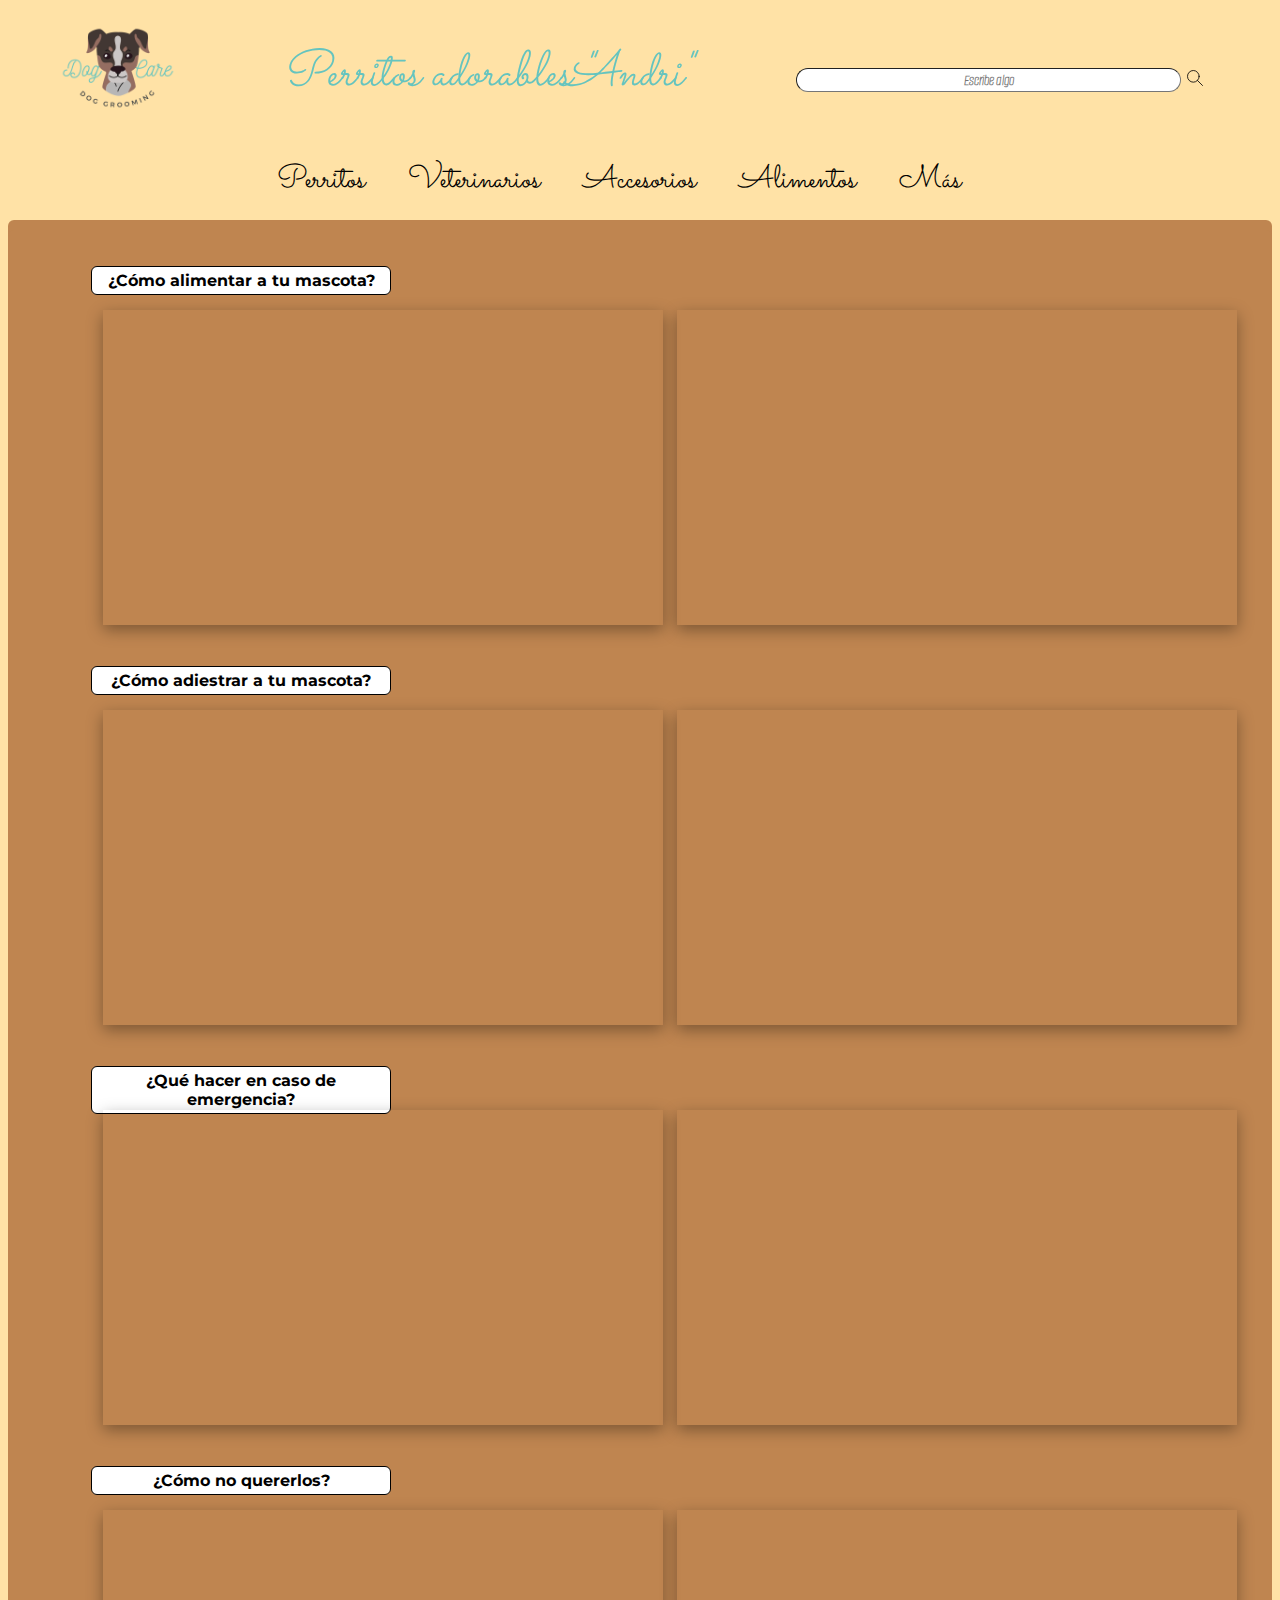
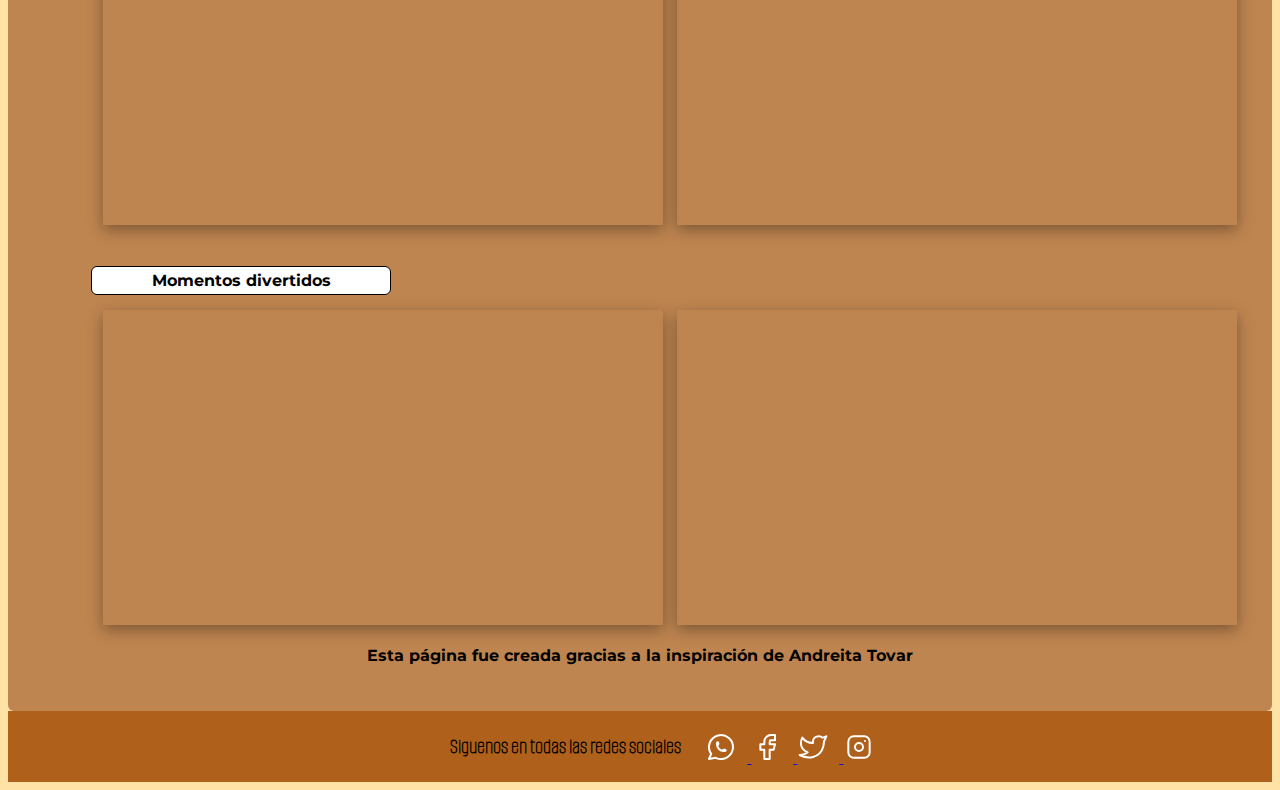
<file: MasExtra.html>
<!DOCTYPE html>
<html lang="es">
    <head>
        <meta charset="UTF-8">
        <title>Perritos-Más</title>
        <link rel="preconnect" href="https://fonts.googleapis.com">
        <link rel="preconnect" href="https://fonts.gstatic.com" crossorigin>
        <link href="https://fonts.googleapis.com/css2?family=Sacramento&display=swap" rel="stylesheet">
        <link href="https://fonts.googleapis.com/css2?family=Alumni+Sans+Pinstripe&display=swap" rel="stylesheet">
        <link href="https://fonts.googleapis.com/css2?family=Alumni+Sans+Pinstripe&family=Montserrat:wght@200&family=Sacramento&display=swap" rel="stylesheet">
        <link rel="stylesheet" href="style.css">
        
    </head>
    <body>
        <header>
            <img src="logo.png" alt="Logo de la Pagina">
            <h1 class="titulo-inicial">Perritos adorables "Andri"</h1>
            <input type="text" class="busqueda" placeholder="Escribe algo">
            <svg xmlns="http://www.w3.org/2000/svg" class="icon icon-tabler icon-tabler-search" width="20" height="20" viewBox="0 0 24 24" stroke-width="1" stroke="#000000" fill="none" stroke-linecap="round" stroke-linejoin="round">
                <path stroke="none" d="M0 0h24v24H0z" fill="none"/>
                <circle cx="10" cy="10" r="7" />
                <line x1="21" y1="21" x2="15" y2="15" />
              </svg>
            <nav>
                <ul>
                    <li><a href="index.html">Perritos</a></li>
                    <li><a href="veterinarios.html">Veterinarios</a></li>
                    <li><a href="accesorios.html">Accesorios</a></li>
                    <li><a href="alimentos.html">Alimentos</a></li>
                    <li><a href="MasExtra.html">Más</a></li>
                </ul>
            </nav>
        </header>
        <main class="MainEntre">
          <div class="espacio">
            <div class="entretenimiento">
              <div class="tituloEntre">
                  <p>¿Cómo alimentar a tu mascota?</p>
              </div>
              <div class="video">
                  <iframe width="560" height="315" src="https://www.youtube.com/embed/jjQhKCntAZE" title="YouTube video player" frameborder="0" allow="accelerometer; autoplay; clipboard-write; encrypted-media; gyroscope; picture-in-picture" allowfullscreen></iframe>
                  <iframe width="560" height="315" src="https://www.youtube.com/embed/SIYpg95ONVM" title="YouTube video player" frameborder="0" allow="accelerometer; autoplay; clipboard-write; encrypted-media; gyroscope; picture-in-picture" allowfullscreen></iframe>
              </div> 
          </div>
          <div class="entretenimiento">
            <div class="tituloEntre">
                <p>¿Cómo adiestrar a tu mascota?</p>
            </div>
            <div class="video">
              <iframe width="560" height="315" src="https://www.youtube.com/embed/DIAGDxTBnM0" title="YouTube video player" frameborder="0" allow="accelerometer; autoplay; clipboard-write; encrypted-media; gyroscope; picture-in-picture" allowfullscreen></iframe>
              <iframe width="560" height="315" src="https://www.youtube.com/embed/xluNhJ09YFA" title="YouTube video player" frameborder="0" allow="accelerometer; autoplay; clipboard-write; encrypted-media; gyroscope; picture-in-picture" allowfullscreen></iframe>
            </div> 
          </div>
          <div class="entretenimiento">
            <div class="tituloEntre">
                <p>¿Qué hacer en caso de emergencia?</p>
            </div>
            <div class="video">
              <iframe width="560" height="315" src="https://www.youtube.com/embed/7WL6PqGV1Us" title="YouTube video player" frameborder="0" allow="accelerometer; autoplay; clipboard-write; encrypted-media; gyroscope; picture-in-picture" allowfullscreen></iframe>
              <iframe width="560" height="315" src="https://www.youtube.com/embed/ik1iaNdl1Ds" title="YouTube video player" frameborder="0" allow="accelerometer; autoplay; clipboard-write; encrypted-media; gyroscope; picture-in-picture" allowfullscreen></iframe>
            </div> 
          </div>
          <div class="entretenimiento">
            <div class="tituloEntre">
                <p>¿Cómo no quererlos?</p>
            </div>
            <div class="video">
              <iframe width="560" height="315" src="https://www.youtube.com/embed/OpmpE0MlDPw" title="YouTube video player" frameborder="0" allow="accelerometer; autoplay; clipboard-write; encrypted-media; gyroscope; picture-in-picture" allowfullscreen></iframe>
              <iframe width="560" height="315" src="https://www.youtube.com/embed/YXBh3riRMmI" title="YouTube video player" frameborder="0" allow="accelerometer; autoplay; clipboard-write; encrypted-media; gyroscope; picture-in-picture" allowfullscreen></iframe>
            </div> 
          </div>
          <div class="entretenimiento">
            <div class="tituloEntre">
                <p>Momentos divertidos</p>
            </div>
            <div class="video">
              <iframe width="560" height="315" src="https://www.youtube.com/embed/M8pNE23wP1A" title="YouTube video player" frameborder="0" allow="accelerometer; autoplay; clipboard-write; encrypted-media; gyroscope; picture-in-picture" allowfullscreen></iframe>
              <iframe width="560" height="315" src="https://www.youtube.com/embed/YNdS_aU8g0E" title="YouTube video player" frameborder="0" allow="accelerometer; autoplay; clipboard-write; encrypted-media; gyroscope; picture-in-picture" allowfullscreen></iframe>
            </div> 
          </div>
          <p id="dedicatoria">Esta página fue creada gracias a la inspiración de Andreita Tovar</p>
          </div>
      </main>
        <footer>
            <p>Siguenos en todas las redes sociales</p>
             <!--whats-->
            <a href="https://www.whatsapp.com/?lang=es">
             <svg  xmlns="http://www.w3.org/2000/svg" class="icon icon-tabler icon-tabler-brand-whatsapp" width="32" height="32" viewBox="0 0 24 24" stroke-width="1.5" stroke="#ffffff" fill="none" stroke-linecap="round" stroke-linejoin="round">
                <path stroke="none" d="M0 0h24v24H0z" fill="none"/>
                <path d="M3 21l1.65 -3.8a9 9 0 1 1 3.4 2.9l-5.05 .9" />
                <path d="M9 10a0.5 .5 0 0 0 1 0v-1a0.5 .5 0 0 0 -1 0v1a5 5 0 0 0 5 5h1a0.5 .5 0 0 0 0 -1h-1a0.5 .5 0 0 0 0 1" />
              </svg>
            </a>
              <!--fabebook-->
            <a href="https://www.facebook.com/andrea.tovar.184">
              <svg xmlns="http://www.w3.org/2000/svg" class="icon icon-tabler icon-tabler-brand-facebook" width="32" height="32" viewBox="0 0 24 24" stroke-width="1.5" stroke="#ffffff" fill="none" stroke-linecap="round" stroke-linejoin="round">
                <path stroke="none" d="M0 0h24v24H0z" fill="none"/>
                <path d="M7 10v4h3v7h4v-7h3l1 -4h-4v-2a1 1 0 0 1 1 -1h3v-4h-3a5 5 0 0 0 -5 5v2h-3" />
              </svg>
            </a>
              <!--twitteer-->
            <a href="https://twitter.com/?lang=es">
              <svg xmlns="http://www.w3.org/2000/svg" class="icon icon-tabler icon-tabler-brand-twitter" width="32" height="32" viewBox="0 0 24 24" stroke-width="1.5" stroke="#ffffff" fill="none" stroke-linecap="round" stroke-linejoin="round">
                <path stroke="none" d="M0 0h24v24H0z" fill="none"/>
                <path d="M22 4.01c-1 .49 -1.98 .689 -3 .99c-1.121 -1.265 -2.783 -1.335 -4.38 -.737s-2.643 2.06 -2.62 3.737v1c-3.245 .083 -6.135 -1.395 -8 -4c0 0 -4.182 7.433 4 11c-1.872 1.247 -3.739 2.088 -6 2c3.308 1.803 6.913 2.423 10.034 1.517c3.58 -1.04 6.522 -3.723 7.651 -7.742a13.84 13.84 0 0 0 .497 -3.753c-.002 -.249 1.51 -2.772 1.818 -4.013z" />
              </svg>
            </a>
              <!--instagram-->
            <a href="https://www.instagram.com/adrian.e_sosa/?hl=es">
              <svg xmlns="http://www.w3.org/2000/svg" class="icon icon-tabler icon-tabler-brand-instagram" width="32" height="32" viewBox="0 0 24 24" stroke-width="1.5" stroke="#ffffff" fill="none" stroke-linecap="round" stroke-linejoin="round">
                <path stroke="none" d="M0 0h24v24H0z" fill="none"/>
                <rect x="4" y="4" width="16" height="16" rx="4" />
                <circle cx="12" cy="12" r="3" />
                <line x1="16.5" y1="7.5" x2="16.5" y2="7.501" />
              </svg>
            </a>
        </footer>
    </body>
</html>
</file>
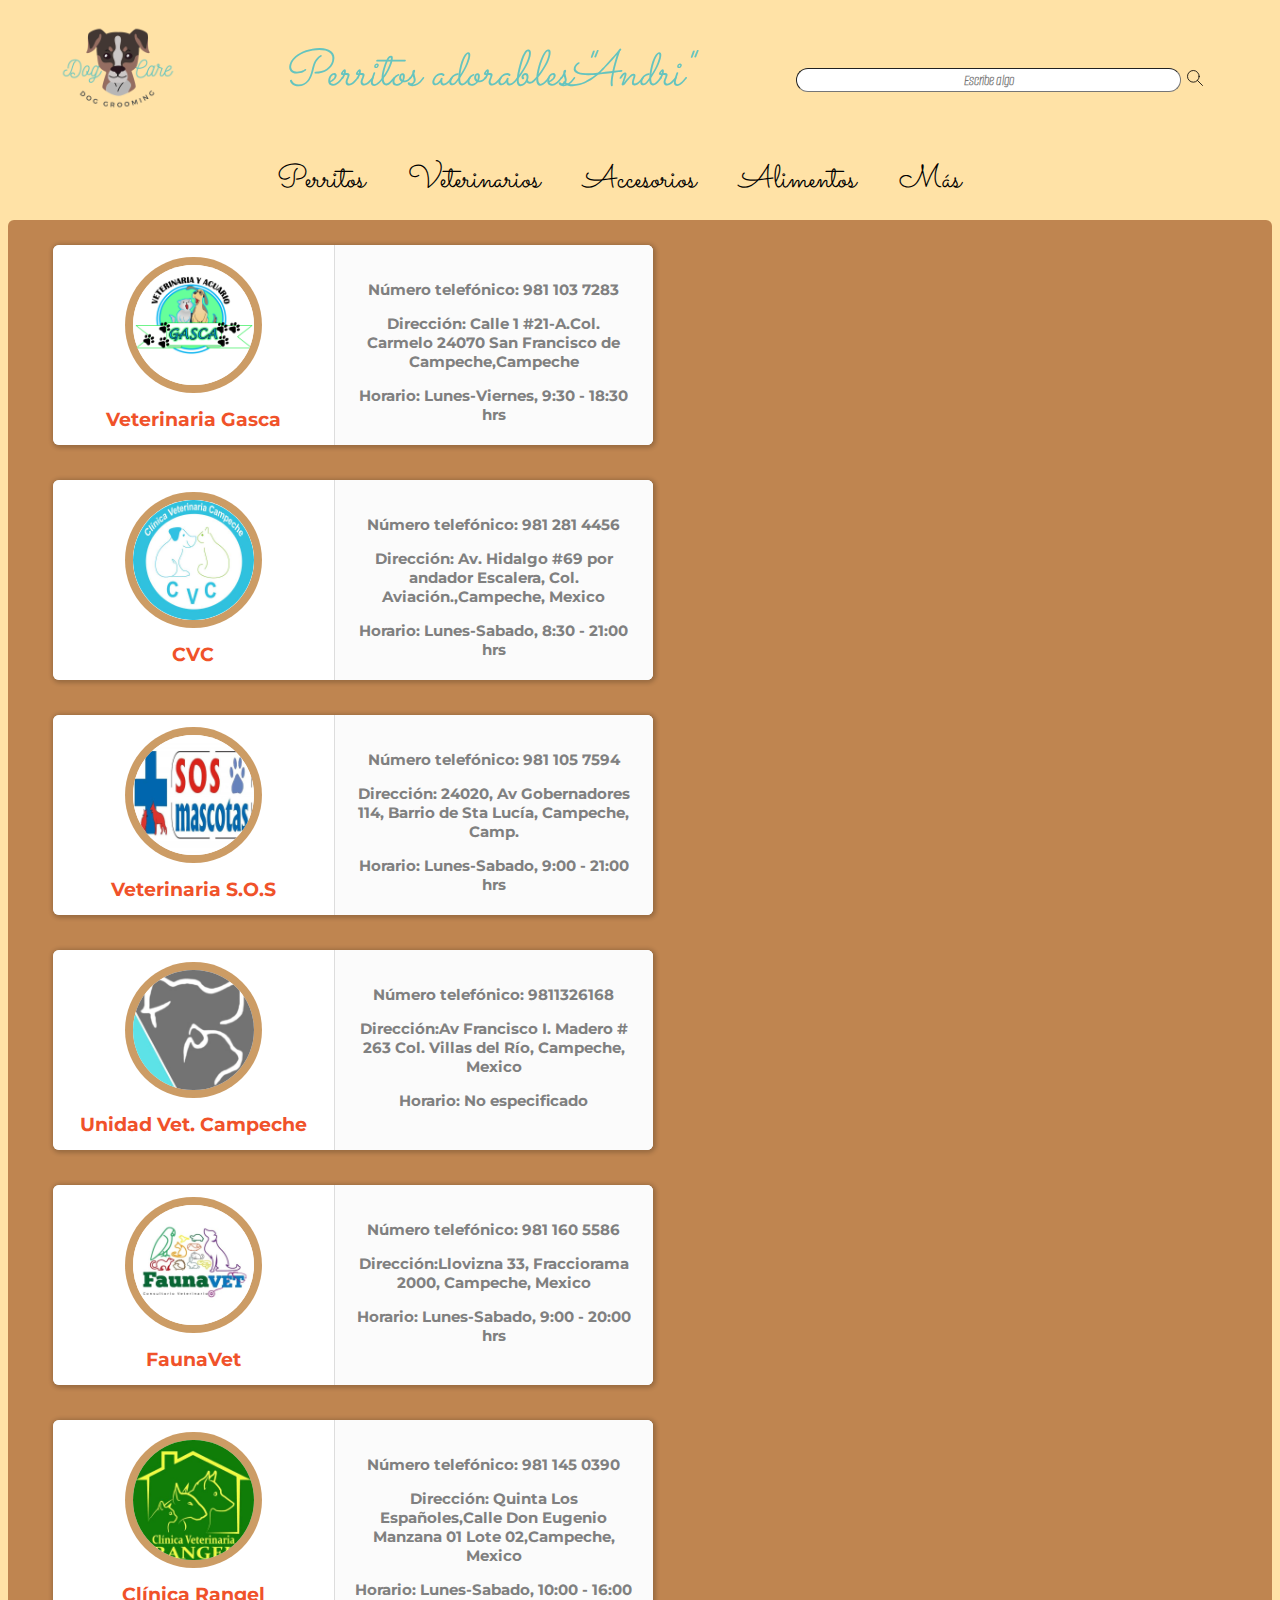
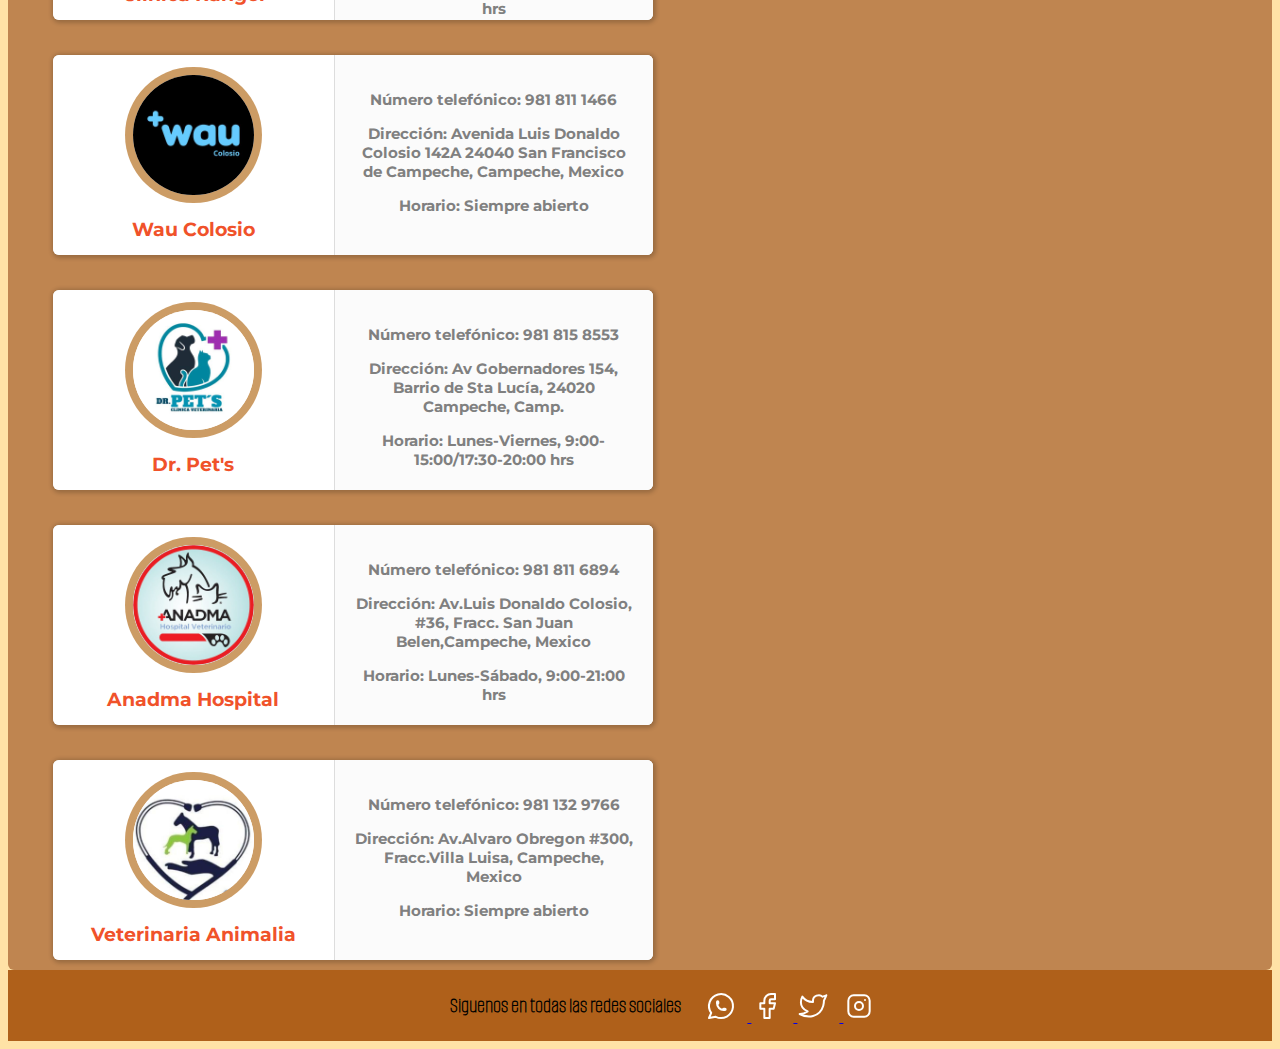
<file: veterinarios.html>
<!DOCTYPE html>
<html lang="es">
    <head>
        <meta charset="UTF-8">
        <title>Perritos-Vet</title>
        <link rel="preconnect" href="https://fonts.googleapis.com">
        <link rel="preconnect" href="https://fonts.gstatic.com" crossorigin>
        <link href="https://fonts.googleapis.com/css2?family=Sacramento&display=swap" rel="stylesheet">
        <link href="https://fonts.googleapis.com/css2?family=Alumni+Sans+Pinstripe&display=swap" rel="stylesheet">
        <link href="https://fonts.googleapis.com/css2?family=Alumni+Sans+Pinstripe&family=Montserrat:wght@200&family=Sacramento&display=swap" rel="stylesheet">
        <link rel="stylesheet" href="style.css">
    </head>
    <body>
        <header>
            <img src="logo.png" alt="Logo de la Pagina">
            <h1 class="titulo-inicial">Perritos adorables "Andri"</h1>
            <input type="text" class="busqueda" placeholder="Escribe algo">
            <svg xmlns="http://www.w3.org/2000/svg" class="icon icon-tabler icon-tabler-search" width="20" height="20" viewBox="0 0 24 24" stroke-width="1" stroke="#000000" fill="none" stroke-linecap="round" stroke-linejoin="round">
                <path stroke="none" d="M0 0h24v24H0z" fill="none"/>
                <circle cx="10" cy="10" r="7" />
                <line x1="21" y1="21" x2="15" y2="15" />
              </svg>
            <nav>
                <ul>
                    <li><a href="index.html">Perritos</a></li>
                    <li><a href="veterinarios.html">Veterinarios</a></li>
                    <li><a href="accesorios.html">Accesorios</a></li>
                    <li><a href="alimentos.html">Alimentos</a></li>
                    <li><a href="MasExtra.html">Más</a></li>
                </ul>
            </nav>
        </header>
        <main class="main_vet">
            <div class="contenedor">
              <div class="card-container">
                <div class="header">
                  <a href="https://www.facebook.com/veterinariagasca/">
                    <img src="img_vet/gasca.png" alt="logo_vete">
                  </a>
                  <h3>Veterinaria Gasca</h3>
                </div>
                <div class="descripcion_vet">
                  <p>Número telefónico: 981 103 7283</p>
                  <p>Dirección: Calle 1 #21-A.Col. Carmelo 24070 San Francisco de Campeche,Campeche</p>
                  <p>Horario: Lunes-Viernes, 9:30 - 18:30 hrs</p>
                </div>
              </div>
            </div>
            <div class="contenedor">
              <div class="card-container">
                <div class="header">
                  <a href="https://www.facebook.com/CvcClinicaVeterinariaCampech">
                    <img src="img_vet/cvc.jpg" alt="logo_vete">
                  </a>
                  <h3>CVC</h3>
                </div>
                <div class="descripcion_vet">
                  <p>Número telefónico: 981 281 4456</p>
                  <p>Dirección: Av. Hidalgo #69 por andador Escalera, Col. Aviación.,Campeche, Mexico</p>
                  <p>Horario: Lunes-Sabado, 8:30 - 21:00 hrs</p>
                </div>
              </div>
            </div>
            <div class="contenedor">
              <div class="card-container">
                <div class="header">
                  <a href="https://www.facebook.com/pages/Sos-Mascotas-Campeche/1627980734127888">
                    <img src="img_vet/sos.jpg" alt="logo_vete">
                  </a>
                  <h3>Veterinaria S.O.S</h3>
                </div>
                <div class="descripcion_vet">
                  <p>Número telefónico: 981 105 7594</p>
                  <p>Dirección: 24020, Av Gobernadores 114, Barrio de Sta Lucía, Campeche, Camp.</p>
                  <p>Horario: Lunes-Sabado, 9:00 - 21:00 hrs</p>
                </div>
              </div>
            </div>
            <div class="contenedor">
              <div class="card-container">
                <div class="header">
                  <a href="https://www.facebook.com/Univetcamp">
                    <img src="img_vet/UVC.jpg" alt="logo_vete">
                  </a>
                  <h3>Unidad Vet. Campeche</h3>
                </div>
                <div class="descripcion_vet">
                  <p>Número telefónico: 9811326168</p>
                  <p>Dirección:Av Francisco I. Madero # 263 Col. Villas del Río, Campeche, Mexico</p>
                  <p>Horario: No especificado</p>
                </div>
              </div>
            </div>
            <div class="contenedor">
              <div class="card-container">
                <div class="header">
                  <a href="https://www.facebook.com/FaunaVet16">
                    <img src="img_vet/Faunavet.jpg" alt="logo_vete">
                  </a>
                  <h3>FaunaVet</h3>
                </div>
                <div class="descripcion_vet">
                  <p>Número telefónico: 981 160 5586</p>
                  <p>Dirección:Llovizna 33, Fracciorama 2000, Campeche, Mexico</p>
                  <p>Horario: Lunes-Sabado, 9:00 - 20:00 hrs</p>
                </div>
              </div>
            </div>
            <div class="contenedor">
              <div class="card-container">
                <div class="header">
                  <a href="https://www.facebook.com/ClinicaVeterinariaRangel">
                    <img src="img_vet/rangel.jpg" alt="logo_vete">
                  </a>
                  <h3>Clínica Rangel</h3>
                </div>
                <div class="descripcion_vet">
                  <p>Número telefónico: 981 145 0390</p>
                  <p>Dirección: Quinta Los Españoles,Calle Don Eugenio Manzana 01 Lote 02,Campeche, Mexico</p>
                  <p>Horario: Lunes-Sabado, 10:00 - 16:00 hrs</p>
                </div>
              </div>
            </div>
            <div class="contenedor">
              <div class="card-container">
                <div class="header">
                  <a href="https://www.facebook.com/wau.colosio">
                    <img src="img_vet/colosio.jpg" alt="logo_vete">
                  </a>
                  <h3>Wau Colosio</h3>
                </div>
                <div class="descripcion_vet">
                  <p>Número telefónico: 981 811 1466</p>
                  <p>Dirección: Avenida Luis Donaldo Colosio 142A 24040 San Francisco de Campeche, Campeche, Mexico</p>
                  <p>Horario: Siempre abierto</p>
                </div>
              </div>
            </div>
            <div class="contenedor">
              <div class="card-container">
                <div class="header">
                  <a href="https://www.facebook.com/drpetsveterinari">
                    <img src="img_vet/pets.jpg" alt="logo_vete">
                  </a>
                  <h3>Dr. Pet's</h3>
                </div>
                <div class="descripcion_vet">
                  <p>Número telefónico: 981 815 8553</p>
                  <p>Dirección: Av Gobernadores 154, Barrio de Sta Lucía, 24020 Campeche, Camp.</p>
                  <p>Horario: Lunes-Viernes, 9:00-15:00/17:30-20:00 hrs</p>
                </div>
              </div>
            </div>
            <div class="contenedor">
              <div class="card-container">
                <div class="header">
                  <a href="https://www.facebook.com/AnadmaHospitales">
                    <img src="img_vet/anadma.jpg" alt="logo_vete">
                  </a>
                  <h3>Anadma Hospital</h3>
                </div>
                <div class="descripcion_vet">
                  <p>Número telefónico: 981 811 6894</p>
                  <p>Dirección: Av.Luis Donaldo Colosio, #36, Fracc. San Juan Belen,Campeche, Mexico</p>
                  <p>Horario: Lunes-Sábado, 9:00-21:00 hrs</p>
                </div>
              </div>
            </div>
            <div class="contenedor">
              <div class="card-container">
                <div class="header">
                  <a href="https://www.facebook.com/veterinaria.animalia.campeche">
                    <img src="img_vet/animalia.jpg" alt="logo_vete">
                  </a>
                  <h3>Veterinaria Animalia</h3>
                </div>
                <div class="descripcion_vet">
                  <p>Número telefónico: 981 132 9766</p>
                  <p>Dirección: Av.Alvaro Obregon #300, Fracc.Villa Luisa, Campeche, Mexico</p>
                  <p>Horario: Siempre abierto</p>
                </div>
              </div>
            </div>
        </main>
        <footer>
            <p>Siguenos en todas las redes sociales</p>
             <!--whats-->
            <a href="https://www.whatsapp.com/?lang=es">
             <svg  xmlns="http://www.w3.org/2000/svg" class="icon icon-tabler icon-tabler-brand-whatsapp" width="32" height="32" viewBox="0 0 24 24" stroke-width="1.5" stroke="#ffffff" fill="none" stroke-linecap="round" stroke-linejoin="round">
                <path stroke="none" d="M0 0h24v24H0z" fill="none"/>
                <path d="M3 21l1.65 -3.8a9 9 0 1 1 3.4 2.9l-5.05 .9" />
                <path d="M9 10a0.5 .5 0 0 0 1 0v-1a0.5 .5 0 0 0 -1 0v1a5 5 0 0 0 5 5h1a0.5 .5 0 0 0 0 -1h-1a0.5 .5 0 0 0 0 1" />
              </svg>
            </a>
              <!--fabebook-->
            <a href="https://www.facebook.com/andrea.tovar.184">
              <svg xmlns="http://www.w3.org/2000/svg" class="icon icon-tabler icon-tabler-brand-facebook" width="32" height="32" viewBox="0 0 24 24" stroke-width="1.5" stroke="#ffffff" fill="none" stroke-linecap="round" stroke-linejoin="round">
                <path stroke="none" d="M0 0h24v24H0z" fill="none"/>
                <path d="M7 10v4h3v7h4v-7h3l1 -4h-4v-2a1 1 0 0 1 1 -1h3v-4h-3a5 5 0 0 0 -5 5v2h-3" />
              </svg>
            </a>
              <!--twitteer-->
            <a href="https://twitter.com/?lang=es">
              <svg xmlns="http://www.w3.org/2000/svg" class="icon icon-tabler icon-tabler-brand-twitter" width="32" height="32" viewBox="0 0 24 24" stroke-width="1.5" stroke="#ffffff" fill="none" stroke-linecap="round" stroke-linejoin="round">
                <path stroke="none" d="M0 0h24v24H0z" fill="none"/>
                <path d="M22 4.01c-1 .49 -1.98 .689 -3 .99c-1.121 -1.265 -2.783 -1.335 -4.38 -.737s-2.643 2.06 -2.62 3.737v1c-3.245 .083 -6.135 -1.395 -8 -4c0 0 -4.182 7.433 4 11c-1.872 1.247 -3.739 2.088 -6 2c3.308 1.803 6.913 2.423 10.034 1.517c3.58 -1.04 6.522 -3.723 7.651 -7.742a13.84 13.84 0 0 0 .497 -3.753c-.002 -.249 1.51 -2.772 1.818 -4.013z" />
              </svg>
            </a>
              <!--instagram-->
            <a href="https://www.instagram.com/adrian.e_sosa/?hl=es">
              <svg xmlns="http://www.w3.org/2000/svg" class="icon icon-tabler icon-tabler-brand-instagram" width="32" height="32" viewBox="0 0 24 24" stroke-width="1.5" stroke="#ffffff" fill="none" stroke-linecap="round" stroke-linejoin="round">
                <path stroke="none" d="M0 0h24v24H0z" fill="none"/>
                <rect x="4" y="4" width="16" height="16" rx="4" />
                <circle cx="12" cy="12" r="3" />
                <line x1="16.5" y1="7.5" x2="16.5" y2="7.501" />
              </svg>
            </a>
        </footer>
    </body>
</html>
</file>
<file: style.css>
html{
    font-family: 'Sacramento', cursive;
}
body{
    background: #ffe2a6;
}
header img{
    width: 120px;
    margin: auto 50px;
    display: inline-block;
}
.titulo-inicial{
    display: inline-block;
    vertical-align: top;
    margin: 30px 50px;
    color: #65c4bf;
    font-style: italic;
    font-size: 50px;
    font-weight: lighter;
}
.busqueda{
    font-family: 'Alumni Sans Pinstripe', sans-serif;
    width: 30%;
    vertical-align: top;
    margin:60px 0 0 50px;
    border-radius: 24px;
    height: 20px;
    border-width: 1px;
    font-size: 15px;
    font-weight: bold;
    text-align: center;
}
.busqueda::placeholder{
    font-family: 'Alumni Sans Pinstripe', sans-serif;
    font-style: italic;
    font-weight: bold;
    font-size: 15px;
}
header svg{
    vertical-align: top;
    margin-top: 60px;
}
nav{
    margin: 0 20% 0 15%;
}
nav a{
    font-size: 2em;
    text-decoration: none;
    color: black;
}
nav a:hover{
    text-decoration: underline;
}
nav li{
    display: inline;
    margin: 0 0 0 5%;/************/
}
.Galeria{
    width: 100%;
    border: 1px solid burlywood;
    padding: 2px;
    border-radius: 6px;
    background:#BF8550;
}
.tarjeta{
    background: white;
    display: inline-block;
    width: 200px;
    padding: 20px;
    vertical-align: top;
    margin-top: 20px;
    margin-left: 20px;
    margin-bottom: 5px;
    height: 420px;
    border-radius: 4px;
}
.tarjeta:hover{
    transform: scale(1.05);
    transition: 1s;
}
.foto{
    width: 100%;
}
.pie{
    font-family: 'Montserrat', sans-serif;
    text-align: center;
    width: 100%;
}
.pie a{
    font-weight: bolder;
    color: black;
}
footer{
    background: #AF601A ;
}
footer p{
    font-family: 'Alumni Sans Pinstripe', sans-serif;
    font-size: 22px;
    font-weight: bolder;
    display: inline-block;
    margin-left: 35%;
    margin-right: 20px;
    vertical-align: top;
}
footer svg{
    margin-top: 20px;
    margin-right: 10px;
}
footer svg:hover{
    transform: scale(1.2);
}
/*Empezando el CSS de la pagina veterinarios*/
.main_vet{
    height: auto;
    width: 100%;
    background: #BF8550;
    border-radius: 6px;
}
.contenedor{
    display: inline-block;
    margin: 25px 0 10px 45px;
    align-items: center;
    justify-content: center;
    background: white;
    font-family: 'Montserrat', sans-serif;
    height: auto;
    border-radius: 6px;
}
.card-container{
    display: flex;
    width: 600px;
    height: 200px;
    background:#fff;
    border-radius: 6px;
    box-shadow: 1px 1px 4px 2px rgba(0,0,0,.2) ;
    transition: 1s;
}
.card-container:hover{
    box-shadow: 1px 1px 4px 6px rgba(0,0,0,.3) ;
}
.header{
    border-right: 1px solid #ddd;
    width: 278.59px;
}
.descripcion_vet{
    background: #fbfbfb;
    border-radius: 0 6px 6px 0;
    width: 321.41px;
}
.header, .descripcion_vet{
    padding: 20px;
    text-align: center;
}
.header a{
    position: relative;
    display: block;
}
.header img{
    border-radius: 50%;
    width: 50%;
    box-shadow: 0 0 0 8px rgba(191,131,63,.8);
    transition: 0.2s;
}
.header a:hover img{
    box-shadow: 0 0 0 12px rgba(191,131,63,.6);
}
.header h3{
    color: #f0522a;
}
.descripcion_vet p{
    color: grey;
    font-weight: bold;
    font-size: 15px;
}
/*Empieza css de accesorios*/
.boxMain{
    height: auto;
    width: 100%;
    background: #BF8550;
    border-radius: 6px;
}
.espacio{
    background-color: #BF8550;
    border-radius: 6px 6px 0 0;
}
.menun{
    display: inline-block;
    width: 20%;
    height: auto;
    border-radius: 6px 0 0 6px;
}
.ola{
    display: inline-block;
    width: 79.6%;
    height: 100%;
    vertical-align: top;
    border-left: solid .5px white;
}
.menun ul{
    list-style-type: none;
    padding: 20px 40px;
}
.menun a{
    font-family: 'Montserrat', sans-serif;
    font-size: 15px;
    text-decoration: none;
    color: black;
    text-align: center;
    font-weight: bold;
}
.menun li{
    margin: 0 0 10% 0;
    border: solid .5px;
    border-radius: 20px;
    background-color: white;
    text-align: center;
    padding: 8px 0;
}
.menun li:hover{
    box-shadow: 1px 1px 4px 6px rgba(44, 24, 2, 0.6) ;
    background-color: #ddd;
}
.menun a:hover{
    text-decoration: underline;
}
.tarjeta_collar,.tarjeta_alimento{
    background: white;
    display: inline-block;
    width: 200px;
    padding: 10px;
    vertical-align: top;
    margin-top: 20px;
    margin-left: 32px;
    margin-bottom: 5px;
    height: 350px;
    border-radius: 4px;
}
.tarjeta_collar:hover,.tarjeta_alimento:hover{
    transform: scale(1.05);
    transition: 1s;
}
.foto_collar,.foto_alimento{
    width: 70%;
    margin-left: 30px;
}
.pie_collar,.pie_alimento{
    font-family: 'Montserrat', sans-serif;
    text-align: center;
    width: 100%;
}
.pie_collar a,.pie_alimento a{
    font-weight: bolder;
    color: black;
}
.verMasCollares,.verMasAlimentos{
    font-family: 'Montserrat', sans-serif;
    text-align: right;
    text-decoration: none;
    width: 100%;
    margin-left: 87%;
    color: white;
    font-size: 20px;
}
.verMasCollares,.verMasAlimentos:hover{
    text-decoration: underline;
}
/******css de mas          */
.MainEntre{
    height: auto;
    padding: 10px 0;
    width: 100%;
    background: #BF8550;
    border-radius: 6px;
    margin-bottom: 0;
}
.entretenimiento{
    width: 100%;
    height: 400px;
}
.tituloEntre{
    margin-left: 5%;
    height: 20px;
    width: 300px;
    text-align: left;
    padding: 20px;
    margin-bottom: 10px;
}
.tituloEntre p{
    text-align: center;
    font-family: 'Montserrat', sans-serif;
    padding: 4px;
    font-weight: bold;
    border: 1px solid black;
    background: white;
    border-radius: 6px;
}
.video{
    margin-top: 20px;
    margin-left: 7.5%;
}
.video iframe{
    margin-right: 10px;
    box-shadow: rgba(0, 0, 0, 0.35) 0px 5px 15px;
}
.video iframe:hover{
    opacity: 60%;
    transition: 1s;
    transform: translateY(-3%);
}
#dedicatoria{
    text-align: center;
    font-family: 'Montserrat', sans-serif;
    font-weight: bold;
    padding-bottom: 20px;
}
</file>
